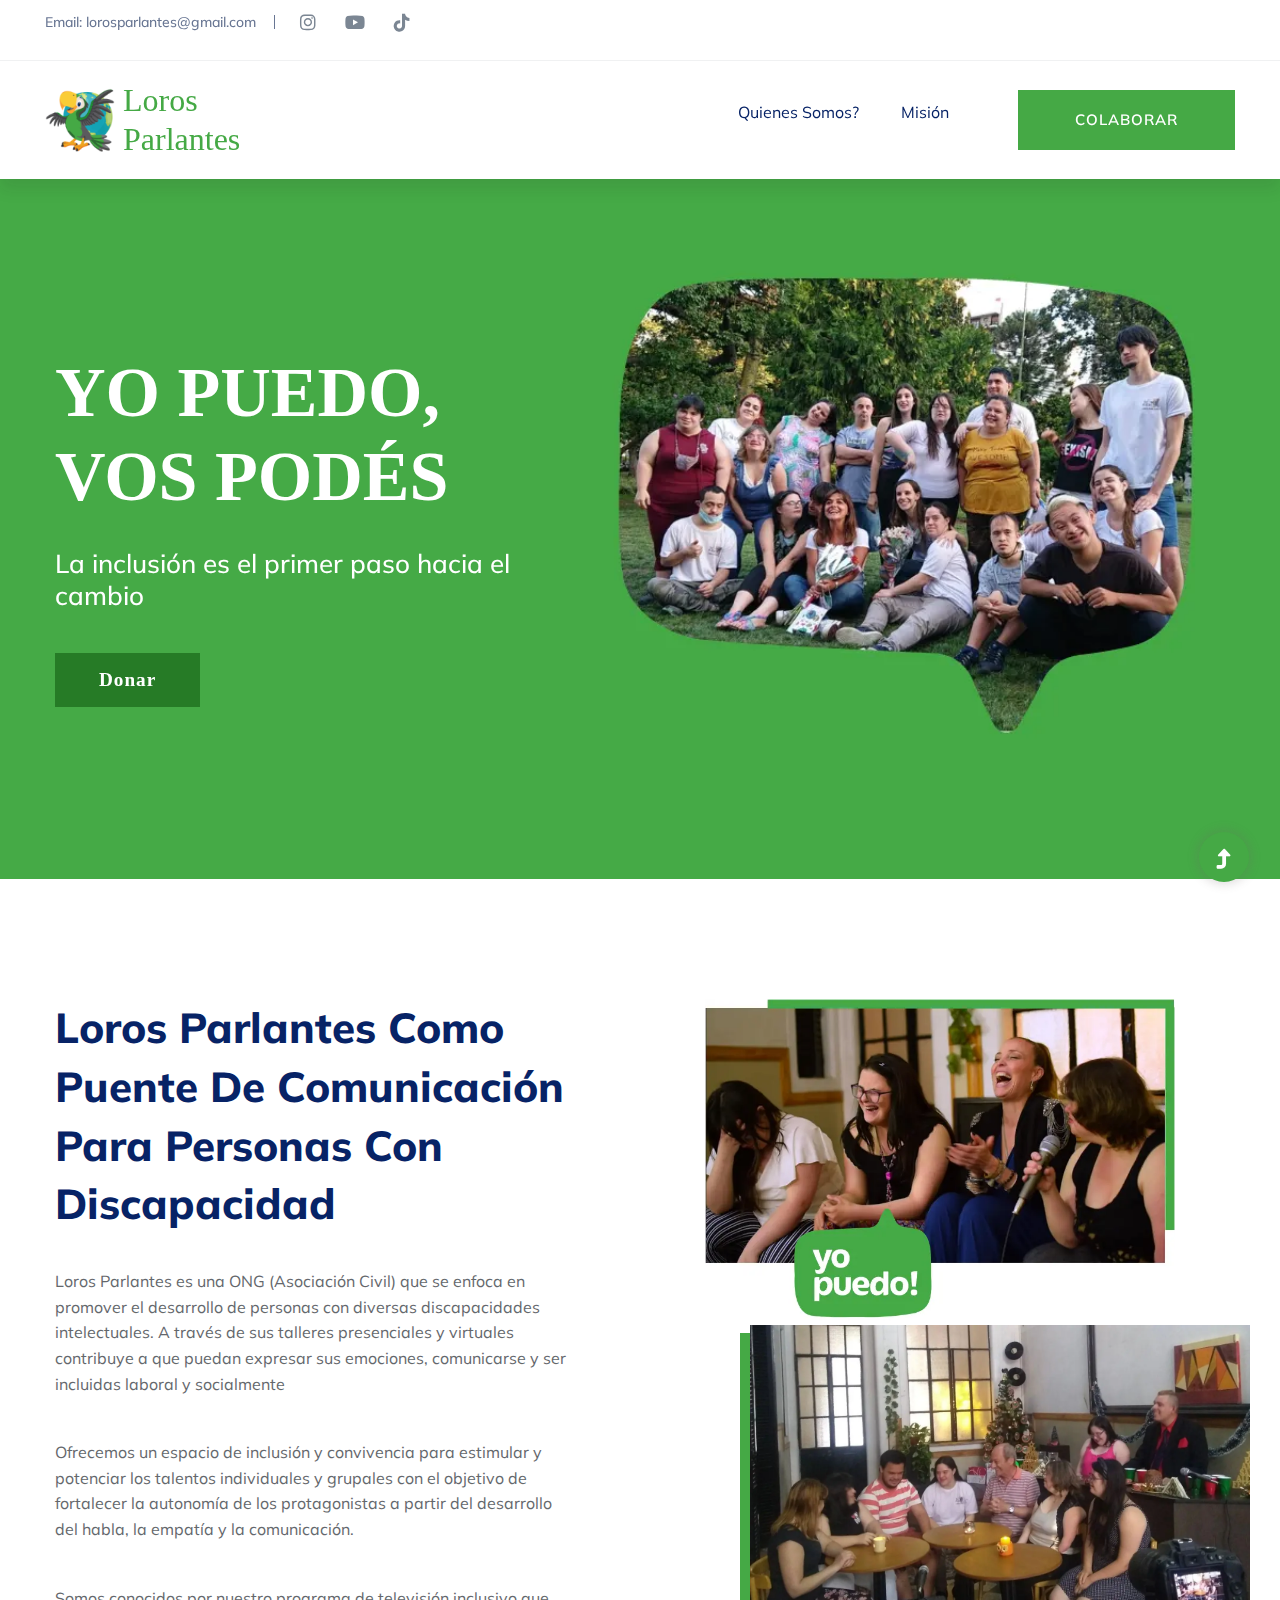
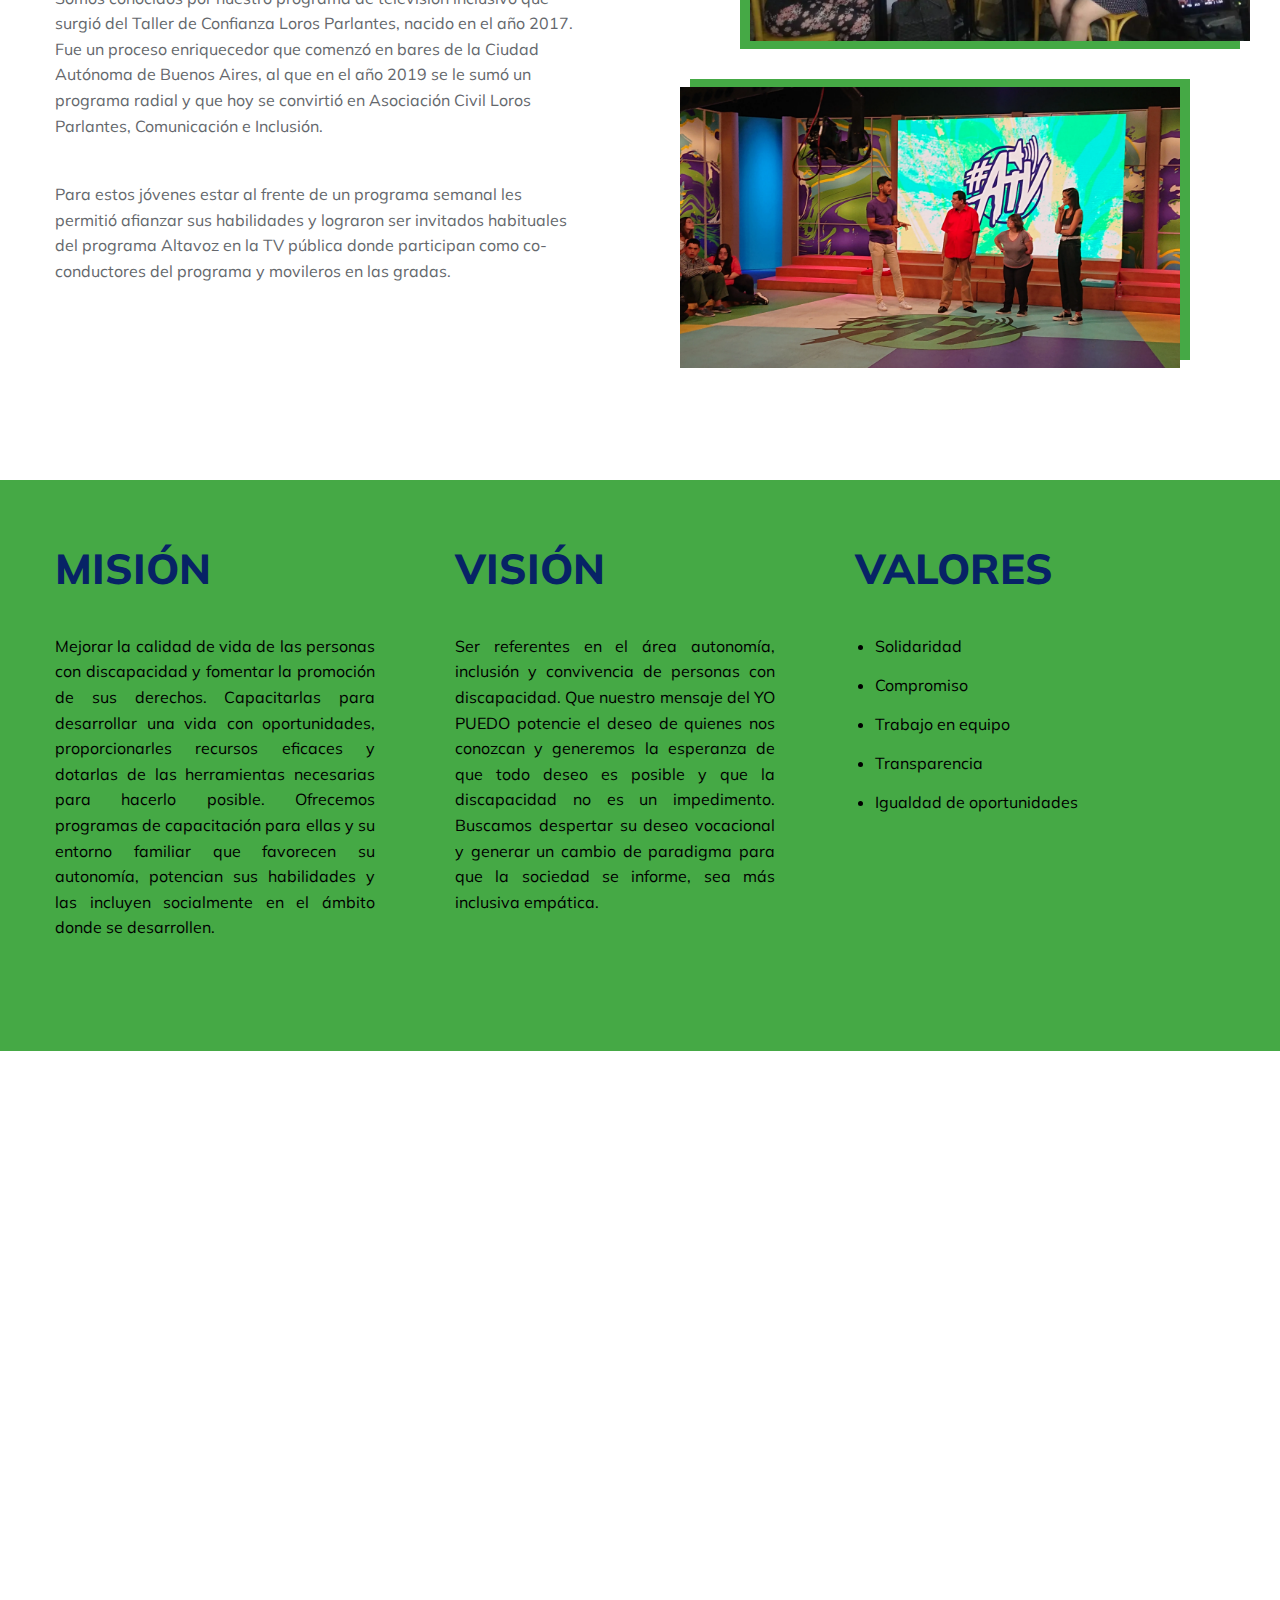
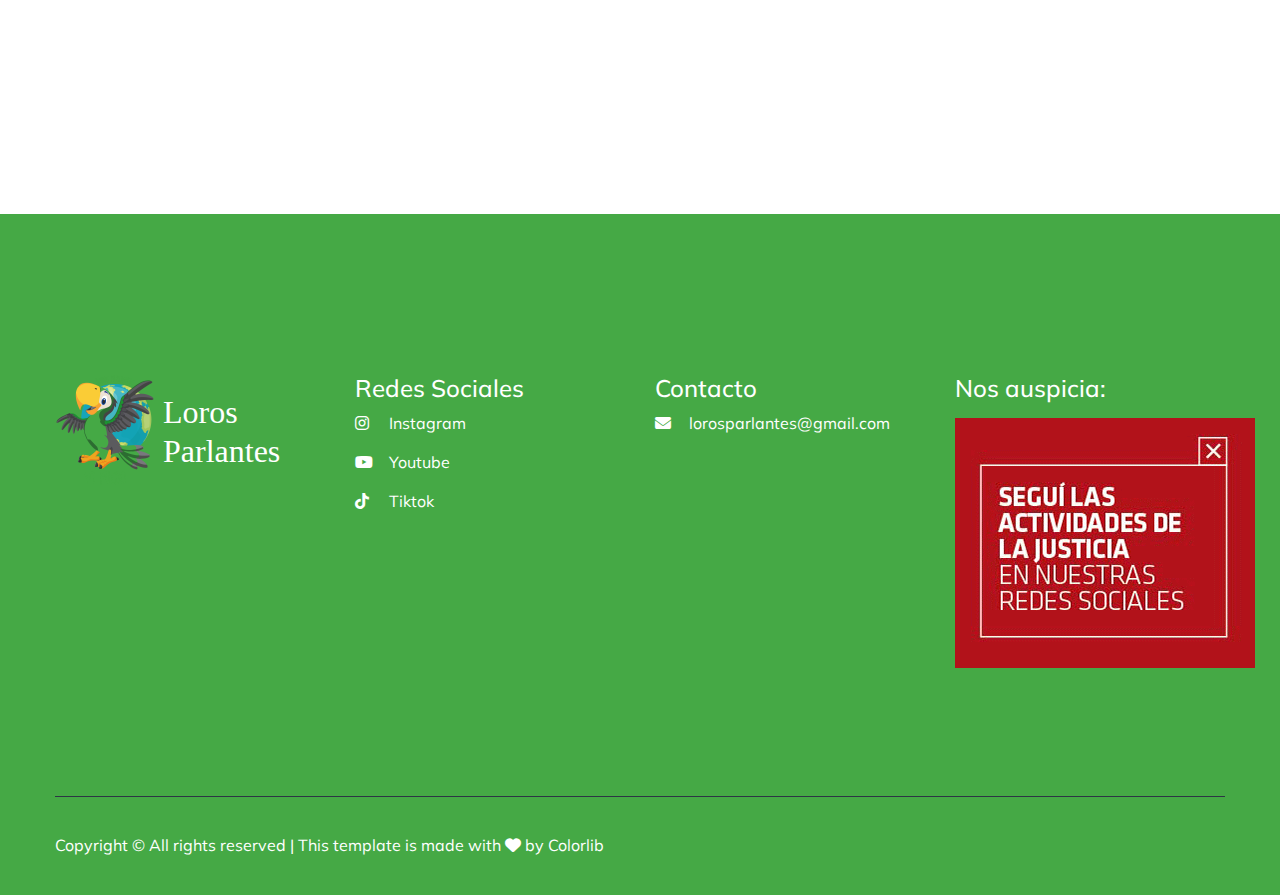
<file: index.html>
<!doctype html>
<html class="no-js" lang="zxx">

<head>
    <!-- Google Tag Manager -->
    <script>(function (w, d, s, l, i) {
            w[l] = w[l] || []; w[l].push({
                'gtm.start':
                    new Date().getTime(), event: 'gtm.js'
            }); var f = d.getElementsByTagName(s)[0],
                j = d.createElement(s), dl = l != 'dataLayer' ? '&l=' + l : ''; j.async = true; j.src =
                    'https://www.googletagmanager.com/gtm.js?id=' + i + dl; f.parentNode.insertBefore(j, f);
        })(window, document, 'script', 'dataLayer', 'GTM-MZNB4DF');</script>
    <!-- End Google Tag Manager -->
    <meta charset="utf-8">
    <meta http-equiv="x-ua-compatible" content="ie=edge">
    <title>Loros Parlantes</title>
    <meta name="description" content="">
    <meta name="viewport" content="width=device-width, initial-scale=1">
    <link rel="shortcut icon" type="image/x-icon" href="assets/img/logo/logo_loros.png">

    <!-- CSS here -->
    <link rel="stylesheet" href="assets/css/bootstrap.min.css">
    <link rel="stylesheet" href="assets/css/owl.carousel.min.css">
    <link rel="stylesheet" href="assets/css/slicknav.css">
    <link rel="stylesheet" href="assets/css/animate.min.css">
    <link rel="stylesheet" href="assets/css/hamburgers.min.css">
    <link rel="stylesheet" href="assets/css/magnific-popup.css">
    <link rel="stylesheet" href="assets/css/fontawesome.min.css">
    <link rel="stylesheet" href="assets/css/brands.min.css">
    <link rel="stylesheet" href="assets/css/solid.min.css">
    <link rel="stylesheet" href="assets/css/themify-icons.css">
    <link rel="stylesheet" href="assets/css/themify-icons.css">
    <link rel="stylesheet" href="assets/css/slick.css">
    <link rel="stylesheet" href="assets/css/nice-select.css">
    <link rel="stylesheet" href="assets/css/style.css">
</head>

<body>
    <!-- Google Tag Manager (noscript) -->
    <noscript><iframe src="https://www.googletagmanager.com/ns.html?id=GTM-MZNB4DF" height="0" width="0"
            style="display:none;visibility:hidden"></iframe></noscript>
    <!-- End Google Tag Manager (noscript) -->
    <!-- Preloader Start -->
    <script id="replace_with_navbar" src="nav.js"></script>
    <!-- header end -->
    <main>
        <!-- slider Area Start-->
        <div id="home" class="slider-area">
            <div class="slider-active">
                <!-- Single Slider -->
                <div class="single-slider slider-height d-flex align-items-center">
                    <div class="container">
                        <div class="row">
                            <div class="col-xl-6 col-lg-6 col-md-8 col-sm-10">
                                <div class="hero__caption">
                                    <h1 data-animation="fadeInUp" data-delay=".6s">YO PUEDO, <br> VOS PODÉS</h1>
                                    <h3 data-animation="fadeInUp" data-delay=".8s">La inclusión es el primer paso hacia
                                        el cambio</h3>
                                    <a href="colaborar.html" class="btn donate-home">Donar</a>
                                </div>
                            </div>
                        </div>
                    </div>
                </div>
            </div>
        </div>
        <!-- slider Area End-->
        <!--? About Law Start-->
        <section id="quienes-somos" class="about-low-area section-padding">
            <div class="container">
                <div class="row">
                    <div class="col-lg-6 col-md-10">
                        <div class="about-caption mb-50">
                            <!-- Section Tittle -->
                            <div class="section-tittle mb-35">
                                <h2>Loros Parlantes como puente de comunicación para personas con discapacidad</h2>
                            </div>
                            <p>Loros Parlantes es una ONG (Asociación Civil) que se enfoca en promover el desarrollo de
                                personas con diversas discapacidades intelectuales. A través de sus talleres
                                presenciales y virtuales contribuye a que puedan expresar sus emociones, comunicarse y
                                ser incluidas laboral y socialmente</p>
                            <p>Ofrecemos un espacio de inclusión y convivencia para estimular y potenciar los talentos
                                individuales y grupales con el objetivo de fortalecer la autonomía de los protagonistas
                                a partir del desarrollo del habla, la empatía y la comunicación.</p>
                            <p>Somos conocidos por nuestro programa de televisión inclusivo que surgió del Taller de
                                Confianza Loros Parlantes, nacido en el año 2017. Fue un proceso enriquecedor que
                                comenzó en bares de la Ciudad Autónoma de Buenos Aires, al que en el año 2019 se le sumó
                                un programa radial y que hoy se convirtió en Asociación Civil Loros Parlantes,
                                Comunicación e Inclusión.</p>
                            <p>Para estos jóvenes estar al frente de un programa semanal les permitió afianzar sus
                                habilidades y lograron ser invitados habituales del programa Altavoz en la TV pública
                                donde participan como co-conductores del programa y movileros en las gradas.</p>
                        </div>
                    </div>
                    <div class="col-lg-6 col-md-12">
                        <!-- about-img -->
                        <div class="about-img ">
                            <div class="row">
                                <div class="col-lg-10 offset-lg-1">
                                    <img src="assets/img/about/loros-1.webp" class="img-fluid" alt="Yo puedo">
                                </div>
                                <div class="col-lg-10 offset-lg-2"
                                    style="padding: 0px; background-color: #45A945; margin-bottom: 30px;">
                                    <img src="assets/img/about/carlos.webp" style="transform: translate(10px, -8px);"
                                        class="img-fluid" alt="Carlos y los loros">
                                </div>
                                <div class="col-lg-10 offset-lg-1" style="padding: 0px; background-color: #45A945;">
                                    <img src="assets/img/about/altavoz.webp" style="transform: translate(-10px, 8px);"
                                        class="img-fluid" alt="Los loros en altavoz">
                                </div>
                            </div>
                        </div>
                    </div>
                </div>
            </div>
        </section>
        <section id="mision" class="about-low-area ">
            <div class="container">
                <div class="row">
                    <div class="col-lg-4 col-md-10 ">
                        <div class="about-caption mb-50">
                            <!-- Section Tittle -->
                            <div class="section-tittle mb-35">
                                <h2>Misión</h2>
                            </div>
                            <p class="text-justify">Mejorar la calidad de vida de las personas con discapacidad y
                                fomentar la promoción de sus derechos. Capacitarlas para desarrollar una vida con
                                oportunidades, proporcionarles recursos eficaces y dotarlas de las herramientas
                                necesarias para hacerlo posible. Ofrecemos programas de capacitación para ellas y su
                                entorno familiar que favorecen su autonomía, potencian sus habilidades y las incluyen
                                socialmente en el ámbito donde se desarrollen. </p>
                        </div>
                    </div>
                    <div class="col-lg-4 col-md-10">
                        <div class="about-caption mb-50">
                            <!-- Section Tittle -->
                            <div class="section-tittle mb-35">
                                <h2>Visión</h2>
                            </div>
                            <p class="text-justify">Ser referentes en el área autonomía, inclusión y convivencia de
                                personas con discapacidad. Que nuestro mensaje del YO PUEDO potencie el deseo de quienes
                                nos conozcan y generemos la esperanza de que todo deseo es posible y que la discapacidad
                                no es un impedimento. Buscamos despertar su deseo vocacional y generar un cambio de
                                paradigma para que la sociedad se informe, sea más inclusiva empática. </p>
                        </div>
                    </div>
                    <div class="col-lg-4 col-md-10">
                        <div class="about-caption mb-50">
                            <!-- Section Tittle -->
                            <div class="section-tittle mb-35">
                                <h2>Valores</h2>
                            </div>
                            <ul class="custom-list">
                                <li>Solidaridad</li>
                                <li>Compromiso</li>
                                <li>Trabajo en equipo</li>
                                <li>Transparencia</li>
                                <li>Igualdad de oportunidades</li>
                            </ul>
                        </div>
                    </div>
                </div>
            </div>
        </section>
        <section id="videos">
            <div class="container">
                <div class="row mb-3">
                    <div class="col-lg-6 mb-3">
                        <div class="responsive-iframe">
                            <iframe src="https://www.youtube.com/embed/fGBAB6gtOhI" title="YouTube video player"
                                frameborder="0" referrerpolicy="no-referrer-when-downgrade"
                                allow="accelerometer; autoplay; clipboard-write; encrypted-media; gyroscope; picture-in-picture; web-share"
                                allowfullscreen></iframe>
                        </div>
                    </div>
                    <div class="col-lg-6">
                        <div class="responsive-iframe">
                            <iframe src="https://www.youtube.com/embed/EswAeVk8UG8" title="YouTube video player"
                                frameborder="0" referrerpolicy="no-referrer-when-downgrade"
                                allow="accelerometer; autoplay; clipboard-write; encrypted-media; gyroscope; picture-in-picture; web-share"
                                allowfullscreen></iframe>
                        </div>
                    </div>
                </div>
                <div class="row mb-4">
                    <div class="col-lg-6 mb-3">
                        <div class="responsive-iframe">
                            <iframe src="https://www.youtube.com/embed/yevJQruJFkU" title="YouTube video player"
                                frameborder="0" referrerpolicy="no-referrer-when-downgrade"
                                allow="accelerometer; autoplay; clipboard-write; encrypted-media; gyroscope; picture-in-picture; web-share"
                                allowfullscreen></iframe>
                        </div>
                    </div>
                    <div class="col-lg-6">
                        <div class="responsive-iframe">
                            <iframe src="https://www.youtube.com/embed/6m6bnrQpiwE" title="YouTube video player"
                                frameborder="0" referrerpolicy="no-referrer-when-downgrade"
                                allow="accelerometer; autoplay; clipboard-write; encrypted-media; gyroscope; picture-in-picture; web-share"
                                allowfullscreen></iframe>
                        </div>
                    </div>
                </div>


            </div>
        </section>
    </main>
    <footer id="footer">

    </footer>
    <script src="footer.js"></script>
    <!-- Scroll Up -->
    <div id="back-top">
        <a title="Go to Top" href="#"> <i class="fa fa-level-up-alt"></i></a>
    </div>

    <!-- JS here -->

    <script src="./assets/js/vendor/modernizr-3.5.0.min.js"></script>
    <!-- Jquery, Popper, Bootstrap -->
    <script src="./assets/js/vendor/jquery-1.12.4.min.js"></script>
    <script src="./assets/js/popper.min.js"></script>
    <script src="./assets/js/bootstrap.min.js"></script>
    <!-- Jquery Mobile Menu -->
    <script src="./assets/js/jquery.slicknav.min.js"></script>

    <!-- Jquery Slick , Owl-Carousel Plugins -->
    <script src="./assets/js/owl.carousel.min.js"></script>
    <script src="./assets/js/slick.min.js"></script>
    <!-- One Page, Animated-HeadLin -->
    <script src="./assets/js/wow.min.js"></script>
    <script src="./assets/js/animated.headline.js"></script>
    <script src="./assets/js/jquery.magnific-popup.js"></script>

    <!-- Date Picker -->
    <script src="./assets/js/gijgo.min.js"></script>
    <!-- Nice-select, sticky -->
    <script src="./assets/js/jquery.nice-select.min.js"></script>
    <script src="./assets/js/jquery.sticky.js"></script>
    <!-- Progress -->
    <script src="./assets/js/jquery.barfiller.js"></script>

    <!-- counter , waypoint,Hover Direction -->
    <script src="./assets/js/jquery.counterup.min.js"></script>
    <script src="./assets/js/waypoints.min.js"></script>
    <script src="./assets/js/jquery.countdown.min.js"></script>
    <script src="./assets/js/hover-direction-snake.min.js"></script>

    <!-- Jquery Plugins, main Jquery -->
    <script src="./assets/js/plugins.js"></script>
    <script src="./assets/js/main.js"></script>

    <script>
        $(document).ready(function () {
            $('a').on('click', function (event) {
                if (this.hash !== "") {
                    event.preventDefault();

                    var hash = this.hash;

                    $('html, body').animate({
                        scrollTop: $(hash).offset().top
                    }, 800, function () {

                        window.location.hash = hash;
                    });
                }
            });
        });
    </script>
</body>

</html>
</file>
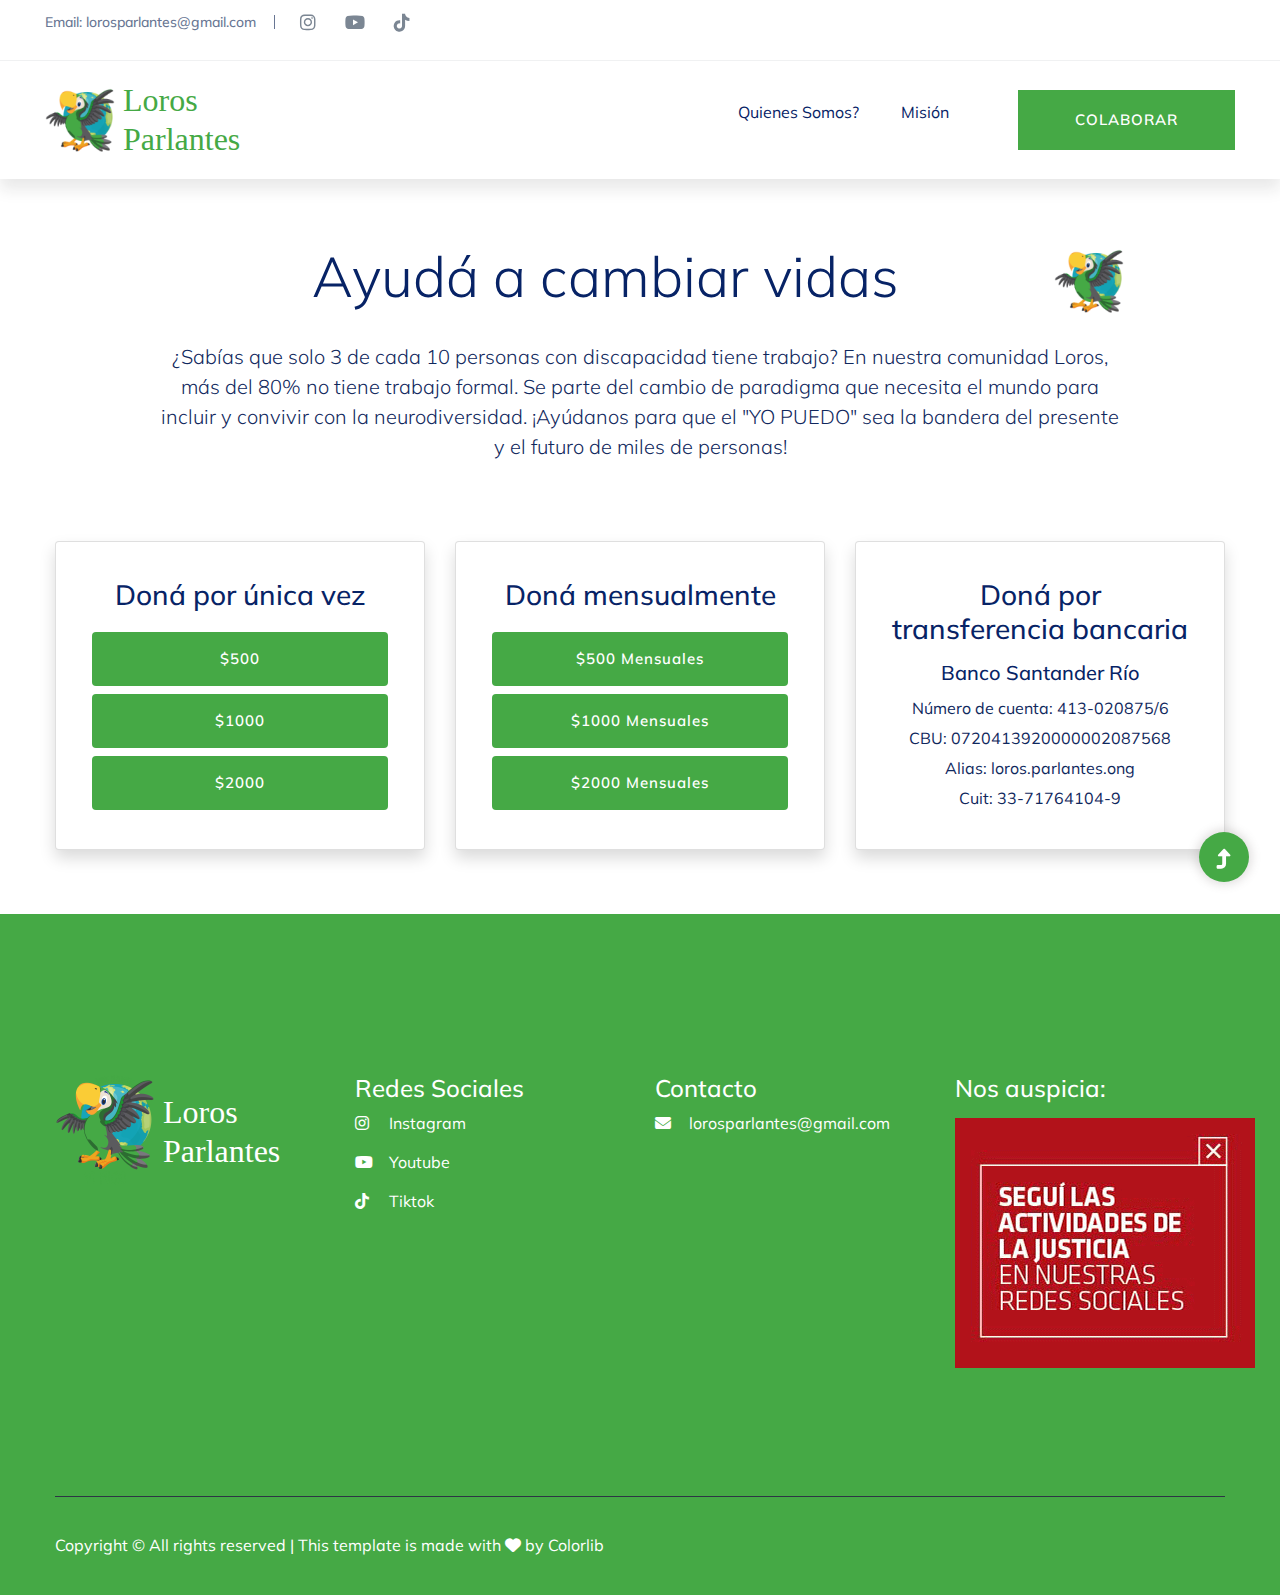
<file: colaborar.html>
<!doctype html>
<html class="no-js" lang="zxx">

<head>
    <!-- Google Tag Manager -->
    <script>(function (w, d, s, l, i) {
            w[l] = w[l] || []; w[l].push({
                'gtm.start':
                    new Date().getTime(), event: 'gtm.js'
            }); var f = d.getElementsByTagName(s)[0],
                j = d.createElement(s), dl = l != 'dataLayer' ? '&l=' + l : ''; j.async = true; j.src =
                    'https://www.googletagmanager.com/gtm.js?id=' + i + dl; f.parentNode.insertBefore(j, f);
        })(window, document, 'script', 'dataLayer', 'GTM-MZNB4DF');</script>
    <!-- End Google Tag Manager -->
    <meta charset="utf-8">
    <meta http-equiv="x-ua-compatible" content="ie=edge">
    <title>Loros Parlantes | Colaborar</title>
    <meta name="description" content="">
    <meta name="viewport" content="width=device-width, initial-scale=1">
    <link rel="shortcut icon" type="image/x-icon" href="assets/img/logo/logo_loros.png">

    <!-- CSS here -->
    <link rel="stylesheet" href="assets/css/bootstrap.min.css">
    <link rel="stylesheet" href="assets/css/owl.carousel.min.css">
    <link rel="stylesheet" href="assets/css/slicknav.css">
    <link rel="stylesheet" href="assets/css/animate.min.css">
    <link rel="stylesheet" href="assets/css/hamburgers.min.css">
    <link rel="stylesheet" href="assets/css/magnific-popup.css">
    <link rel="stylesheet" href="assets/css/fontawesome.min.css">
    <link rel="stylesheet" href="assets/css/brands.min.css">
    <link rel="stylesheet" href="assets/css/solid.min.css">
    <link rel="stylesheet" href="assets/css/themify-icons.css">
    <link rel="stylesheet" href="assets/css/themify-icons.css">
    <link rel="stylesheet" href="assets/css/slick.css">
    <link rel="stylesheet" href="assets/css/nice-select.css">
    <link rel="stylesheet" href="assets/css/style.css">
</head>

<body>
    <!-- Google Tag Manager (noscript) -->
    <noscript><iframe src="https://www.googletagmanager.com/ns.html?id=GTM-MZNB4DF" height="0" width="0"
            style="display:none;visibility:hidden"></iframe></noscript>
    <!-- End Google Tag Manager (noscript) -->
    <!--? Preloader Start -->
    <!-- Preloader Start -->
    <script id="replace_with_navbar" src="nav.js"></script>
    <main>
        <section class="py-5">
            <div class="container">
                <div class="row justify-content-center text-center">
                    <div class="col-xl-10 align-self-center p-3">
                        <div class="logo-title-container mb-4">
                            <h2 class="display-4">Ayudá a cambiar vidas</h2>
                            <div class="logo">
                                <img src="assets/img/logo/logo.png" width="70px" alt="">
                            </div>
                        </div>
                        <p class="lead">
                            ¿Sabías que solo 3 de cada 10 personas con discapacidad tiene trabajo? En nuestra comunidad
                            Loros, más del 80% no tiene trabajo formal.
                            Se parte del cambio de paradigma que necesita el mundo para incluir y convivir con la
                            neurodiversidad.
                            ¡Ayúdanos para que el "YO PUEDO" sea la bandera del presente y el futuro de miles de
                            personas!
                        </p>
                    </div>
                </div>

                <div class="row justify-content-center mt-5">
                    <div class="col-md-4 mb-3">
                        <div class="card h-100 text-center p-3 shadow">
                            <div class="card-body">
                                <h3 class="card-title">Doná por única vez</h3>
                                <div class="d-flex flex-column">
                                    <a class="btn btn-outline-success rounded mt-2"
                                        href="https://mpago.la/2WshU2A">$500</a>
                                    <a class="btn btn-outline-success rounded mt-2"
                                        href="https://mpago.la/1w9qv5m">$1000</a>
                                    <a class="btn btn-outline-success rounded mt-2"
                                        href="https://mpago.la/2cgfhBP">$2000</a>
                                </div>
                            </div>
                        </div>
                    </div>

                    <div class="col-md-4 mb-3">
                        <div class="card h-100 text-center p-3 shadow">
                            <div class="card-body">
                                <h3 class="card-title">Doná mensualmente</h3>
                                <div class="d-flex flex-column">
                                    <a class="btn btn-outline-success rounded mt-2"
                                        href="https://www.mercadopago.com.ar/subscriptions/checkout?preapproval_plan_id=2c93808483c4e5320183c8eec434020f">$500
                                        mensuales</a>
                                    <a class="btn btn-outline-success rounded mt-2"
                                        href="https://www.mercadopago.com.ar/subscriptions/checkout?preapproval_plan_id=2c93808483c4e5320183c8effb810211">$1000
                                        mensuales</a>
                                    <a class="btn btn-outline-success rounded mt-2"
                                        href="https://www.mercadopago.com.ar/subscriptions/checkout?preapproval_plan_id=2c93808483c69de90183c8f09c4e01ee">$2000
                                        mensuales</a>
                                </div>
                            </div>
                        </div>
                    </div>

                    <div class="col-md-4 mb-3">
                        <div class="card h-100 text-center p-3 shadow">
                            <div class="card-body">
                                <h3 class="card-title">Doná por transferencia bancaria</h3>
                                <h5 class="mt-3">Banco Santander Río</h5>
                                <p class="mb-0">Número de cuenta: 413-020875/6</p>
                                <p class="mb-0">CBU: 0720413920000002087568</p>
                                <p class="mb-0">Alias: loros.parlantes.ong</p>
                                <p class="mb-0">Cuit: 33-71764104-9</p>
                            </div>
                        </div>
                    </div>
                </div>
            </div>
        </section>
    </main>
</body>
<footer id="footer">

</footer>
<script src="footer.js"></script>
<!-- Scroll Up -->
<div id="back-top">
    <a title="Go to Top" href="#"> <i class="fas fa-level-up-alt"></i></a>
</div>
<!-- JS here -->

<script src="./assets/js/vendor/modernizr-3.5.0.min.js"></script>
<!-- Jquery, Popper, Bootstrap -->
<script src="./assets/js/vendor/jquery-1.12.4.min.js"></script>
<script src="./assets/js/popper.min.js"></script>
<script src="./assets/js/bootstrap.min.js"></script>
<!-- Jquery Mobile Menu -->
<script src="./assets/js/jquery.slicknav.min.js"></script>

<!-- Jquery Slick , Owl-Carousel Plugins -->
<script src="./assets/js/owl.carousel.min.js"></script>
<script src="./assets/js/slick.min.js"></script>
<!-- One Page, Animated-HeadLin -->
<script src="./assets/js/wow.min.js"></script>
<script src="./assets/js/animated.headline.js"></script>
<script src="./assets/js/jquery.magnific-popup.js"></script>

<!-- Date Picker -->
<script src="./assets/js/gijgo.min.js"></script>
<!-- Nice-select, sticky -->
<script src="./assets/js/jquery.nice-select.min.js"></script>
<script src="./assets/js/jquery.sticky.js"></script>

<!-- counter , waypoint,Hover Direction -->
<script src="./assets/js/jquery.counterup.min.js"></script>
<script src="./assets/js/waypoints.min.js"></script>
<script src="./assets/js/jquery.countdown.min.js"></script>
<script src="./assets/js/hover-direction-snake.min.js"></script>

<!-- contact js -->
<script src="./assets/js/contact.js"></script>
<script src="./assets/js/jquery.form.js"></script>
<script src="./assets/js/jquery.validate.min.js"></script>
<script src="./assets/js/mail-script.js"></script>
<script src="./assets/js/jquery.ajaxchimp.min.js"></script>

<!-- Jquery Plugins, main Jquery -->
<script src="./assets/js/plugins.js"></script>
<script src="./assets/js/main.js"></script>

</body>

</html>
</file>
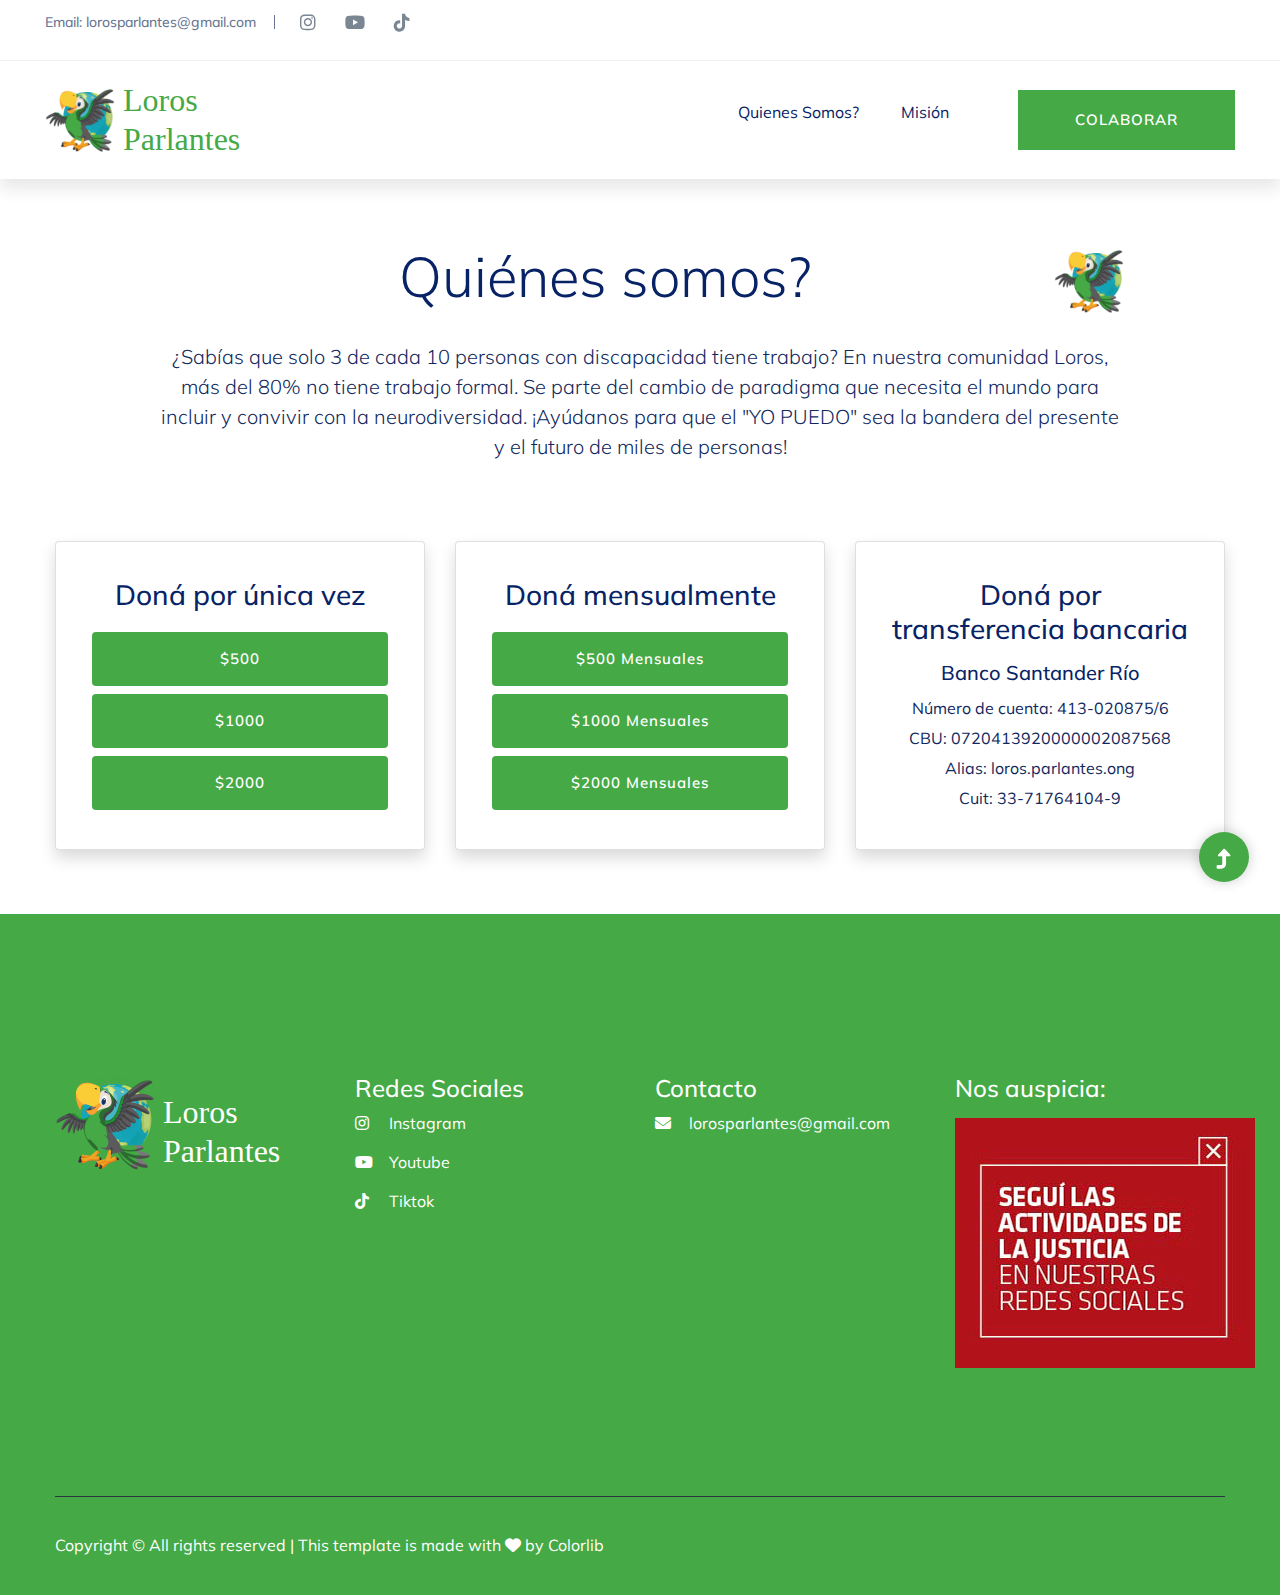
<file: quienes-somos.html>
<!doctype html>
<html class="no-js" lang="zxx">
<head>
        <!-- Google Tag Manager -->
        <script>(function(w,d,s,l,i){w[l]=w[l]||[];w[l].push({'gtm.start':
        new Date().getTime(),event:'gtm.js'});var f=d.getElementsByTagName(s)[0],
        j=d.createElement(s),dl=l!='dataLayer'?'&l='+l:'';j.async=true;j.src=
        'https://www.googletagmanager.com/gtm.js?id='+i+dl;f.parentNode.insertBefore(j,f);
        })(window,document,'script','dataLayer','GTM-MZNB4DF');</script>
        <!-- End Google Tag Manager -->
        <meta charset="utf-8">
        <meta http-equiv="x-ua-compatible" content="ie=edge">
        <title>Loros Parlantes | Colaborar</title>
        <meta name="description" content="">
        <meta name="viewport" content="width=device-width, initial-scale=1">
        <link rel="shortcut icon" type="image/x-icon" href="assets/img/logo/logo_loros.png">
    
       <!-- CSS here -->
        <link rel="stylesheet" href="assets/css/bootstrap.min.css">
        <link rel="stylesheet" href="assets/css/owl.carousel.min.css">
        <link rel="stylesheet" href="assets/css/slicknav.css">
        <link rel="stylesheet" href="assets/css/animate.min.css">
        <link rel="stylesheet" href="assets/css/hamburgers.min.css">
        <link rel="stylesheet" href="assets/css/magnific-popup.css">
        <link rel="stylesheet" href="assets/css/fontawesome.min.css">
        <link rel="stylesheet" href="assets/css/brands.min.css">
        <link rel="stylesheet" href="assets/css/solid.min.css">
        <link rel="stylesheet" href="assets/css/themify-icons.css">
        <link rel="stylesheet" href="assets/css/themify-icons.css">
        <link rel="stylesheet" href="assets/css/slick.css">
        <link rel="stylesheet" href="assets/css/nice-select.css">
        <link rel="stylesheet" href="assets/css/style.css">
</head>
<body>
    <!-- Google Tag Manager (noscript) -->
    <noscript><iframe src="https://www.googletagmanager.com/ns.html?id=GTM-MZNB4DF"
    height="0" width="0" style="display:none;visibility:hidden"></iframe></noscript>
    <!-- End Google Tag Manager (noscript) -->
    <!--? Preloader Start -->
    <!-- Preloader Start -->
    <script id="replace_with_navbar" src="nav.js"></script>
    <main>
        <section class="py-5">
            <div class="container">
                <div class="row justify-content-center text-center">
                    <div class="col-xl-10 align-self-center p-3">
                        <div class="logo-title-container mb-4">
                            <h2 class="display-4">Quiénes somos?</h2>
                            <div class="logo"> 
                                <img src="assets/img/logo/logo.png" width="70px" alt="">
                            </div>
                        </div>
                        <p class="lead">
                            ¿Sabías que solo 3 de cada 10 personas con discapacidad tiene trabajo? En nuestra comunidad Loros, más del 80% no tiene trabajo formal. 
                            Se parte del cambio de paradigma que necesita el mundo para incluir y convivir con la neurodiversidad. 
                            ¡Ayúdanos para que el "YO PUEDO" sea la bandera del presente y el futuro de miles de personas!
                        </p>
                    </div>
                </div>
        
                <div class="row justify-content-center mt-5">
                    <div class="col-md-4 mb-3">
                        <div class="card h-100 text-center p-3 shadow">
                            <div class="card-body">
                                <h3 class="card-title">Doná por única vez</h3>
                                <div class="d-flex flex-column">
                                    <a class="btn btn-outline-success rounded mt-2" href="https://mpago.la/2WshU2A">$500</a>
                                    <a class="btn btn-outline-success rounded mt-2" href="https://mpago.la/1w9qv5m">$1000</a>
                                    <a class="btn btn-outline-success rounded mt-2" href="https://mpago.la/2cgfhBP">$2000</a>
                                </div>
                            </div>
                        </div>
                    </div>
        
                    <div class="col-md-4 mb-3">
                        <div class="card h-100 text-center p-3 shadow">
                            <div class="card-body">
                                <h3 class="card-title">Doná mensualmente</h3>
                                <div class="d-flex flex-column">
                                    <a class="btn btn-outline-success rounded mt-2" href="https://www.mercadopago.com.ar/subscriptions/checkout?preapproval_plan_id=2c93808483c4e5320183c8eec434020f">$500 mensuales</a>
                                    <a class="btn btn-outline-success rounded mt-2" href="https://www.mercadopago.com.ar/subscriptions/checkout?preapproval_plan_id=2c93808483c4e5320183c8effb810211">$1000 mensuales</a>
                                    <a class="btn btn-outline-success rounded mt-2" href="https://www.mercadopago.com.ar/subscriptions/checkout?preapproval_plan_id=2c93808483c69de90183c8f09c4e01ee">$2000 mensuales</a>
                                </div>
                            </div>
                        </div>
                    </div>
        
                    <div class="col-md-4 mb-3">
                        <div class="card h-100 text-center p-3 shadow">
                            <div class="card-body">
                                <h3 class="card-title">Doná por transferencia bancaria</h3>
                                <h5 class="mt-3">Banco Santander Río</h5>
                                <p class="mb-0">Número de cuenta: 413-020875/6</p>
                                <p class="mb-0">CBU: 0720413920000002087568</p>
                                <p class="mb-0">Alias: loros.parlantes.ong</p>
                                <p class="mb-0">Cuit: 33-71764104-9</p>
                            </div>
                        </div>
                    </div>
                </div>
            </div>
        </section>
    </main>
</body>
    <footer id="footer">
        
    </footer>
    <script src="footer.js"></script>
    <!-- Scroll Up -->
    <div id="back-top" >
        <a title="Go to Top" href="#"> <i class="fas fa-level-up-alt"></i></a>
    </div>
      <!-- JS here -->

      <script src="./assets/js/vendor/modernizr-3.5.0.min.js"></script>
      <!-- Jquery, Popper, Bootstrap -->
      <script src="./assets/js/vendor/jquery-1.12.4.min.js"></script>
      <script src="./assets/js/popper.min.js"></script>
      <script src="./assets/js/bootstrap.min.js"></script>
      <!-- Jquery Mobile Menu -->
      <script src="./assets/js/jquery.slicknav.min.js"></script>

      <!-- Jquery Slick , Owl-Carousel Plugins -->
      <script src="./assets/js/owl.carousel.min.js"></script>
      <script src="./assets/js/slick.min.js"></script>
      <!-- One Page, Animated-HeadLin -->
      <script src="./assets/js/wow.min.js"></script>
      <script src="./assets/js/animated.headline.js"></script>
      <script src="./assets/js/jquery.magnific-popup.js"></script>

      <!-- Date Picker -->
      <script src="./assets/js/gijgo.min.js"></script>
      <!-- Nice-select, sticky -->
      <script src="./assets/js/jquery.nice-select.min.js"></script>
      <script src="./assets/js/jquery.sticky.js"></script>
      
      <!-- counter , waypoint,Hover Direction -->
      <script src="./assets/js/jquery.counterup.min.js"></script>
      <script src="./assets/js/waypoints.min.js"></script>
      <script src="./assets/js/jquery.countdown.min.js"></script>
      <script src="./assets/js/hover-direction-snake.min.js"></script>

      <!-- contact js -->
      <script src="./assets/js/contact.js"></script>
      <script src="./assets/js/jquery.form.js"></script>
      <script src="./assets/js/jquery.validate.min.js"></script>
      <script src="./assets/js/mail-script.js"></script>
      <script src="./assets/js/jquery.ajaxchimp.min.js"></script>
      
      <!-- Jquery Plugins, main Jquery -->	
      <script src="./assets/js/plugins.js"></script>
      <script src="./assets/js/main.js"></script>
     
    </body>
</html>
</file>
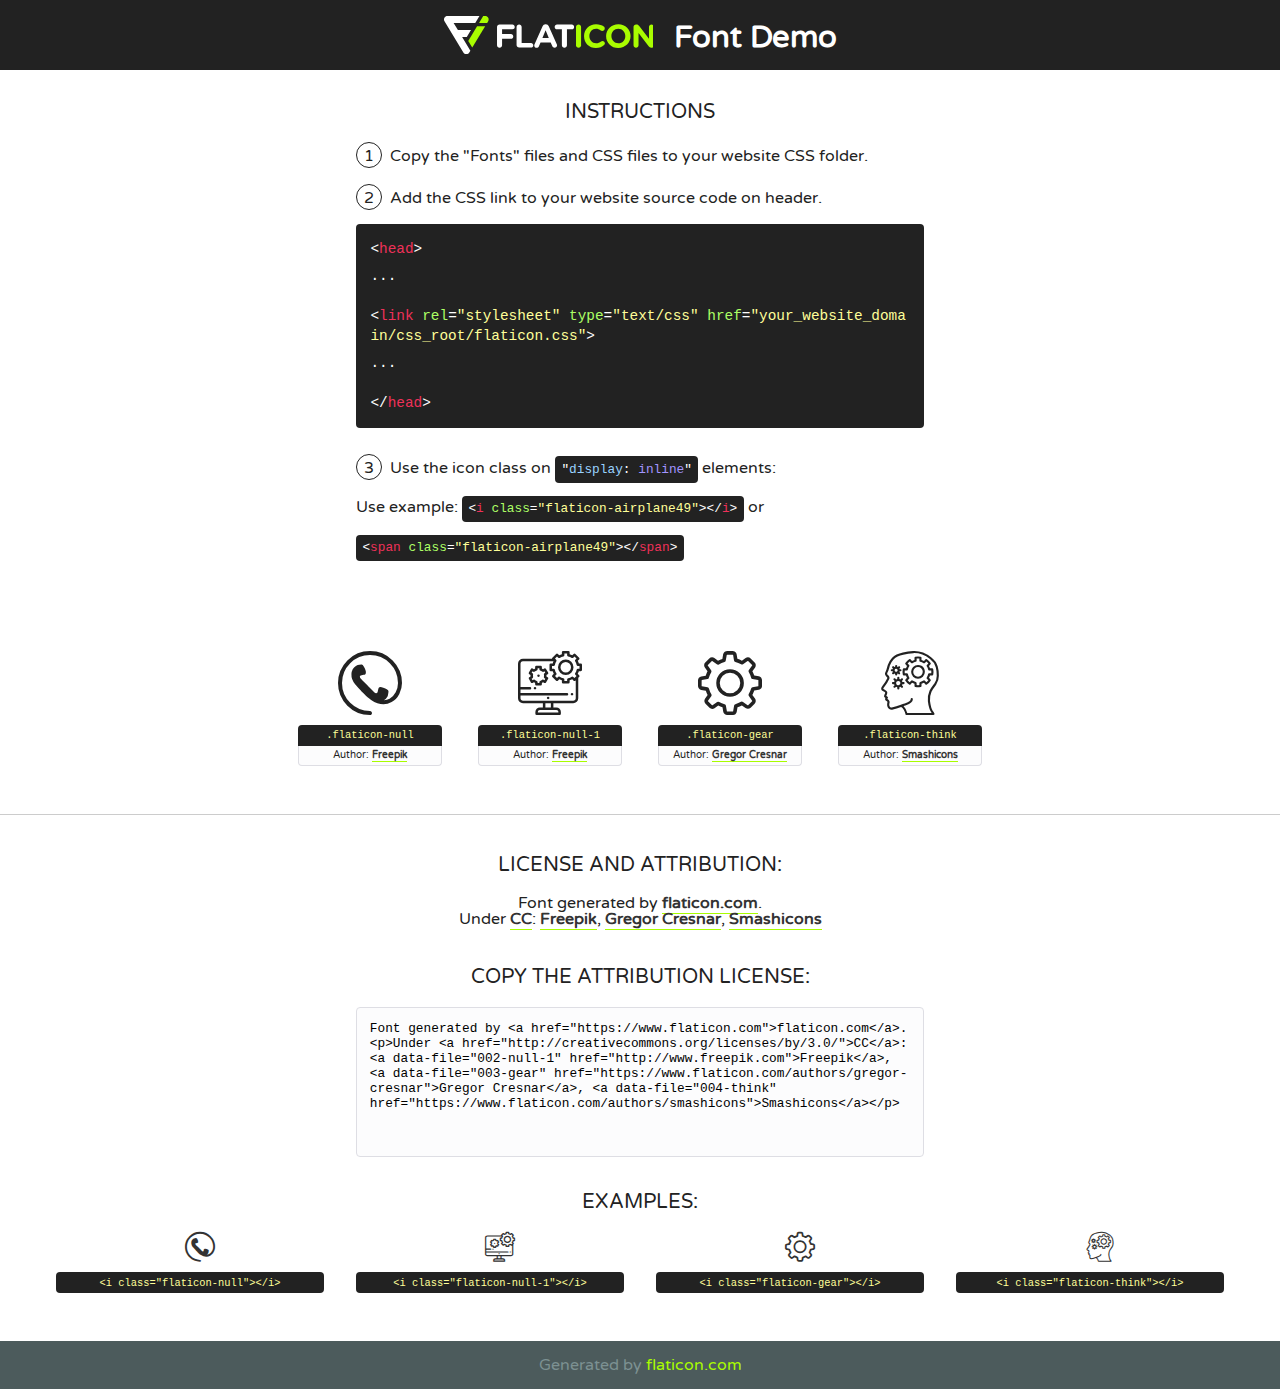
<file: assets/webfonts/flaticon.html>
<!DOCTYPE html>
<!--
  Flaticon icon font: Flaticon
  Creation date: 02/06/2020 05:24
-->
<html>
<!DOCTYPE html>
<html>

<head>
    <title>Flaticon WebFont</title>
    <link href="http://fonts.googleapis.com/css?family=Varela+Round" rel="stylesheet" type="text/css" />
    <link rel="stylesheet" type="text/css" href="flaticon.css">
    <meta charset="UTF-8">
    <style>
    html, body, div, span, applet, object, iframe,
    h1, h2, h3, h4, h5, h6, p, blockquote, pre,
    a, abbr, acronym, address, big, cite, code,
    del, dfn, em, img, ins, kbd, q, s, samp,
    small, strike, strong, sub, sup, tt, var,
    b, u, i, center,
    dl, dt, dd, ol, ul, li,
    fieldset, form, label, legend,
    table, caption, tbody, tfoot, thead, tr, th, td,
    article, aside, canvas, details, embed, 
    figure, figcaption, footer, header, hgroup, 
    menu, nav, output, ruby, section, summary,
    time, mark, audio, video {
        margin: 0;
        padding: 0;
        border: 0;
        font-size: 100%;
        font: inherit;
        vertical-align: baseline;
    }
    /* HTML5 display-role reset for older browsers */
    article, aside, details, figcaption, figure, 
    footer, header, hgroup, menu, nav, section {
        display: block;
    }
    body {
        line-height: 1;
    }
    ol, ul {
        list-style: none;
    }
    blockquote, q {
        quotes: none;
    }
    blockquote:before, blockquote:after,
    q:before, q:after {
        content: '';
        content: none;
    }
    table {
        border-collapse: collapse;
        border-spacing: 0;
    }
    body {
        font-family: 'Varela Round', Helvetica, Arial, sans-serif;
        font-size: 16px;
        color: #222;
    }
    a {
        color: #333;
        border-bottom: 1px solid #a9fd00;
        font-weight: bold;
        text-decoration: none;
    }
    * {
        -moz-box-sizing: border-box;
        -webkit-box-sizing: border-box;
        box-sizing: border-box;
        margin: 0;
        padding: 0;
    }
    [class^="flaticon-"]:before, [class*=" flaticon-"]:before, [class^="flaticon-"]:after, [class*=" flaticon-"]:after {
        font-family: Flaticon;
        font-size: 30px;
        font-style: normal;
        margin-left: 20px;
        color: #333;
    }
    .wrapper {
        max-width: 600px;
        margin: auto;
        padding: 0 1em;
    }
    .title {
        font-size: 1.25em;
        text-align: center;
        margin-bottom: 1em;
        text-transform: uppercase;
    }
    header {
        text-align: center;
        background-color: #222;
        color: #fff;
        padding: 1em;
    }
    header .logo {
        width: 210px;
        height: 38px;
        display: inline-block;
        vertical-align: middle;
        margin-right: 1em;
        border: none;
    }
    header strong {
        font-size: 1.95em;
        font-weight: bold;
        vertical-align: middle;
        margin-top: 5px;
        display: inline-block;
    }
    .demo {
        margin: 2em auto;
        line-height: 1.25em;
    }
    .demo ul li {
        margin-bottom: 1em;
    }
    .demo ul li .num {
        color: #222;
        border-radius: 20px;
        display: inline-block;
        width: 26px;
        padding: 3px;
        height: 26px;
        text-align: center;
        margin-right: 0.5em;
        border: 1px solid #222;
    }
    .demo ul li code {
        background-color: #222;
        border-radius: 4px;
        padding: 0.25em 0.5em;
        display: inline-block;
        color: #fff;
        font-family: Consolas,Monaco,Lucida Console,Liberation Mono,DejaVu Sans Mono,Bitstream Vera Sans Mono,Courier New, monospace;
        font-weight: lighter;
        margin-top: 1em;
        font-size: 0.8em;
        word-break: break-all;
    }
    .demo ul li code.big {
        padding: 1em;
        font-size: 0.9em;
    }
    .demo ul li code .red {
        color: #EF3159;
    }
    .demo ul li code .green {
        color: #ACFF65;
    }
    .demo ul li code .yellow {
        color: #FFFF99;
    }
    .demo ul li code .blue {
        color: #99D3FF;
    }
    .demo ul li code .purple {
        color: #A295FF;
    }
    .demo ul li code .dots {
        margin-top: 0.5em;
        display: block;
    }
    #glyphs {
        border-bottom: 1px solid #ccc;
        padding: 2em 0;
        text-align: center;
    }
    .glyph {
        display: inline-block;
        width: 9em;
        margin: 1em;
        text-align: center;
        vertical-align: top;
        background: #FFF;
    }
    .glyph .glyph-icon {
        padding: 10px;
        display: block;
        font-family:"Flaticon";
        font-size: 64px;
        line-height: 1;
    }
    .glyph .glyph-icon:before {
        font-size: 64px;
        color: #222;
        margin-left: 0;
    }
    .class-name {
        font-size: 0.65em;
        background-color: #222;
        color: #fff;
        border-radius: 4px 4px 0 0;
        padding: 0.5em;
        color: #FFFF99;
        font-family: Consolas,Monaco,Lucida Console,Liberation Mono,DejaVu Sans Mono,Bitstream Vera Sans Mono,Courier New, monospace;
    }
    .author-name {
        font-size: 0.6em;
        background-color: #fcfcfd;
        border: 1px solid #DEDEE4;
        border-top: 0;
        border-radius: 0 0 4px 4px;
        padding: 0.5em;
    }
    .class-name:last-child {
        font-size: 10px;
        color:#888;
    }
    .class-name:last-child a {
        font-size: 10px;
        color:#555;
    }
    .class-name:last-child a:hover {
        color:#a9fd00;
    }
    .glyph > input {
        display: block;
        width: 100px;
        margin: 5px auto;
        text-align: center;
        font-size: 12px;
        cursor: text;
    }
    .glyph > input.icon-input {
        font-family:"Flaticon";
        font-size: 16px;
        margin-bottom: 10px;
    }
    .attribution .title {
        margin-top: 2em;
    }
    .attribution textarea {
        background-color: #fcfcfd;
        padding: 1em;
        border: none;
        box-shadow: none;
        border: 1px solid #DEDEE4;
        border-radius: 4px;
        resize: none;
        width: 100%;
        height: 150px;
        font-size: 0.8em;
        font-family: Consolas,Monaco,Lucida Console,Liberation Mono,DejaVu Sans Mono,Bitstream Vera Sans Mono,Courier New, monospace;
        -webkit-appearance: none;
    }
    .iconsuse {
        margin: 2em auto;
        text-align: center;
        max-width: 1200px;
    }
    .iconsuse:after {
        content: '';
        display: table;
        clear: both;
    }
    .iconsuse .image {
        float: left;
        width: 25%;
        padding: 0 1em;
    }
    .iconsuse .image p {
        margin-bottom: 1em;
    }
    .iconsuse .image span {
        display: block;
        font-size: 0.65em;
        background-color: #222;
        color: #fff;
        border-radius: 4px;
        padding: 0.5em;
        color: #FFFF99;
        margin-top: 1em;
        font-family: Consolas,Monaco,Lucida Console,Liberation Mono,DejaVu Sans Mono,Bitstream Vera Sans Mono,Courier New, monospace;
    }
    #footer {
        text-align: center;
        background-color: #4C5B5C;
        color: #7c9192;
        padding: 1em;
    }
    #footer a {
        border: none;
        color: #a9fd00;
        font-weight: normal;
    }
    @media (max-width: 960px) {
        .iconsuse .image {
            width: 50%;
        }
    }
    @media (max-width: 560px) {
        .iconsuse .image {
            width: 100%;
        }
    }
    </style>
</head>

<body class="characters-off">

    <header>
        <a href="https://www.flaticon.com" target="_blank" class="logo">
            <svg version="1.1" xmlns="http://www.w3.org/2000/svg" xmlns:xlink="http://www.w3.org/1999/xlink" xmlns:a="http://ns.adobe.com/AdobeSVGViewerExtensions/3.0/" viewBox="0 0 560.875 102.036" enable-background="new 0 0 560.875 102.036" xml:space="preserve">
                <defs>
                </defs>
                <g>
                    <g class="letters">
                        <path fill="#ffffff" d="M141.596,29.675c0-3.777,2.985-6.767,6.764-6.767h34.438c3.426,0,6.15,2.728,6.15,6.15
                        c0,3.43-2.724,6.149-6.15,6.149h-27.674v13.091h23.719c3.429,0,6.151,2.724,6.151,6.15c0,3.43-2.723,6.149-6.151,6.149h-23.719
                        v17.574c0,3.773-2.986,6.761-6.764,6.761c-3.779,0-6.764-2.989-6.764-6.761V29.675z"></path>
                        <path fill="#ffffff" d="M193.844,29.149c0-3.781,2.985-6.767,6.764-6.767c3.776,0,6.763,2.985,6.763,6.767v42.957h25.039
                        c3.426,0,6.149,2.726,6.149,6.153c0,3.425-2.723,6.15-6.149,6.15h-31.802c-3.779,0-6.764-2.986-6.764-6.768V29.149z"></path>
                        <path fill="#ffffff" d="M241.891,75.71l21.438-48.407c1.492-3.341,4.215-5.357,7.906-5.357h0.792
                        c3.686,0,6.323,2.017,7.815,5.357l21.439,48.407c0.436,0.967,0.701,1.845,0.701,2.723c0,3.602-2.809,6.501-6.414,6.501
                        c-3.161,0-5.269-1.845-6.499-4.655l-4.132-9.661h-27.059l-4.301,10.102c-1.144,2.631-3.426,4.214-6.237,4.214
                        c-3.517,0-6.24-2.81-6.24-6.325C241.1,77.64,241.451,76.677,241.891,75.71z M279.932,58.666l-8.521-20.297l-8.526,20.297H279.932
                        z"></path>
                        <path fill="#ffffff" d="M314.864,35.387H301.86c-3.429,0-6.239-2.813-6.239-6.238c0-3.429,2.811-6.24,6.239-6.24h39.533
                        c3.426,0,6.237,2.811,6.237,6.24c0,3.425-2.811,6.238-6.237,6.238h-13.001v42.785c0,3.773-2.99,6.761-6.764,6.761
                        c-3.779,0-6.764-2.989-6.764-6.761V35.387z"></path>
                        <path fill="#A9FD00" d="M352.615,29.149c0-3.781,2.985-6.767,6.767-6.767c3.774,0,6.761,2.985,6.761,6.767v49.024
                        c0,3.773-2.987,6.761-6.761,6.761c-3.781,0-6.767-2.989-6.767-6.761V29.149z"></path>
                        <path fill="#A9FD00" d="M374.132,53.836v-0.179c0-17.481,13.178-31.801,32.065-31.801c9.22,0,15.459,2.458,20.557,6.238
                        c1.402,1.054,2.637,2.985,2.637,5.357c0,3.692-2.985,6.59-6.681,6.59c-1.845,0-3.071-0.702-4.044-1.319
                        c-3.776-2.813-7.729-4.393-12.562-4.393c-10.364,0-17.831,8.611-17.831,19.154v0.173c0,10.542,7.291,19.329,17.831,19.329
                        c5.715,0,9.492-1.756,13.359-4.834c1.049-0.874,2.458-1.491,4.039-1.491c3.429,0,6.325,2.813,6.325,6.236
                        c0,2.106-1.056,3.78-2.282,4.834c-5.539,4.834-12.036,7.733-21.878,7.733C387.572,85.464,374.132,71.493,374.132,53.836z"></path>
                        <path fill="#A9FD00" d="M433.009,53.836v-0.179c0-17.481,13.79-31.801,32.766-31.801c18.981,0,32.592,14.143,32.592,31.628v0.173
                        c0,17.483-13.785,31.807-32.769,31.807C446.625,85.464,433.009,71.32,433.009,53.836z M484.224,53.836v-0.179
                        c0-10.539-7.725-19.326-18.626-19.326c-10.893,0-18.449,8.611-18.449,19.154v0.173c0,10.542,7.73,19.329,18.626,19.329
                        C476.676,72.986,484.224,64.378,484.224,53.836z"></path>
                        <path fill="#A9FD00" d="M506.233,29.321c0-3.774,2.99-6.763,6.767-6.763h1.401c3.252,0,5.183,1.583,7.029,3.953l26.093,34.265
                        V29.059c0-3.692,2.99-6.677,6.681-6.677c3.683,0,6.671,2.985,6.671,6.677v48.934c0,3.78-2.987,6.765-6.764,6.765h-0.436
                        c-3.257,0-5.188-1.581-7.034-3.953l-27.056-35.492v32.944c0,3.687-2.985,6.676-6.678,6.676c-3.683,0-6.673-2.989-6.673-6.676
                        V29.321z"></path>
                    </g>
                    <g class="insignia">
                        <path fill="#ffffff" d="M48.372,56.137h12.517l11.156-18.537H37.186L25.688,18.539h57.825L94.668,0H9.271
                        C5.925,0,2.842,1.801,1.198,4.716c-1.644,2.907-1.593,6.482,0.134,9.343l50.38,83.501c1.678,2.781,4.689,4.476,7.938,4.476
                        c3.246,0,6.257-1.695,7.935-4.476l2.898-4.804L48.372,56.137z"></path>
                        <g class="i">
                            <path fill="#A9FD00" d="M93.575,18.539h0.031v0.004l21.652,0.004l2.705-4.488c1.727-2.861,1.778-6.436,0.133-9.343
                            C116.454,1.801,113.371,0,110.026,0h-5.294L93.575,18.539z"></path>
                            <polygon fill="#A9FD00" points="88.291,27.356 64.725,66.486 75.519,84.404 109.942,27.356"></polygon>
                        </g>
                    </g>
                </g>
            </svg>
        </a>
        <strong>Font Demo</strong>
    </header>


    <section class="demo wrapper">

        <p class="title">Instructions</p>

        <ul>
            <li>
                <span class="num">1</span>Copy the "Fonts" files and CSS files to your website CSS folder.
            </li>
            <li>
                <span class="num">2</span>Add the CSS link to your website source code on header.
                <code class="big">
                    &lt;<span class="red">head</span>&gt;
                    <br/><span class="dots">...</span>
                    <br/>&lt;<span class="red">link</span> <span class="green">rel</span>=<span class="yellow">"stylesheet"</span> <span class="green">type</span>=<span class="yellow">"text/css"</span> <span class="green">href</span>=<span class="yellow">"your_website_domain/css_root/flaticon.css"</span>&gt;
                    <br/><span class="dots">...</span>
                    <br/>&lt;/<span class="red">head</span>&gt;
                </code>
            </li>

            <li>
                <p>
                    <span class="num">3</span>Use the icon class on <code>"<span class="blue">display</span>:<span class="purple"> inline</span>"</code> elements:
                    <br />
                    Use example: <code>&lt;<span class="red">i</span> <span class="green">class</span>=<span class="yellow">&quot;flaticon-airplane49&quot;</span>&gt;&lt;/<span class="red">i</span>&gt;</code> or <code>&lt;<span class="red">span</span> <span class="green">class</span>=<span class="yellow">&quot;flaticon-airplane49&quot;</span>&gt;&lt;/<span class="red">span</span>&gt;</code>
            </li>
        </ul>

    </section>




   <section id="glyphs">          
    
      
        <div class="glyph"><div class="glyph-icon flaticon-null"></div>
            <div class="class-name">.flaticon-null</div>
            <div class="author-name">Author: <a data-file="001-null" href="http://www.freepik.com">Freepik</a> </div> 
        </div>        
        
        <div class="glyph"><div class="glyph-icon flaticon-null-1"></div>
            <div class="class-name">.flaticon-null-1</div>
            <div class="author-name">Author: <a data-file="002-null-1" href="http://www.freepik.com">Freepik</a> </div> 
        </div>        
        
        <div class="glyph"><div class="glyph-icon flaticon-gear"></div>
            <div class="class-name">.flaticon-gear</div>
            <div class="author-name">Author: <a data-file="003-gear" href="https://www.flaticon.com/authors/gregor-cresnar">Gregor Cresnar</a> </div> 
        </div>        
        
        <div class="glyph"><div class="glyph-icon flaticon-think"></div>
            <div class="class-name">.flaticon-think</div>
            <div class="author-name">Author: <a data-file="004-think" href="https://www.flaticon.com/authors/smashicons">Smashicons</a> </div> 
        </div>        
        

    </section>



    <section class="attribution wrapper"   style="text-align:center;">

      <div class="title">License and attribution:</div><div class="attrDiv">Font generated by <a href="https://www.flaticon.com">flaticon.com</a>. <div><p>Under <a href="http://creativecommons.org/licenses/by/3.0/">CC</a>: <a data-file="002-null-1" href="http://www.freepik.com">Freepik</a>, <a data-file="003-gear" href="https://www.flaticon.com/authors/gregor-cresnar">Gregor Cresnar</a>, <a data-file="004-think" href="https://www.flaticon.com/authors/smashicons">Smashicons</a></p>  </div>
      </div>
      <div class="title">Copy the Attribution License:</div>

    <textarea onclick="this.focus();this.select();">Font generated by &lt;a href=&quot;https://www.flaticon.com&quot;&gt;flaticon.com&lt;/a&gt;. <p>Under <a href="http://creativecommons.org/licenses/by/3.0/">CC</a>: <a data-file="002-null-1" href="http://www.freepik.com">Freepik</a>, <a data-file="003-gear" href="https://www.flaticon.com/authors/gregor-cresnar">Gregor Cresnar</a>, <a data-file="004-think" href="https://www.flaticon.com/authors/smashicons">Smashicons</a></p>  
     </textarea>

    </section>

    <section class="iconsuse">

          <div class="title">Examples:</div>            
             
            <div class="image">
                <p>
                    <i class="glyph-icon flaticon-null"></i> 
                    <span>&lt;i class=&quot;flaticon-null&quot;&gt;&lt;/i&gt;</span>
                </p>
            </div>
            
            <div class="image">
                <p>
                    <i class="glyph-icon flaticon-null-1"></i> 
                    <span>&lt;i class=&quot;flaticon-null-1&quot;&gt;&lt;/i&gt;</span>
                </p>
            </div>
            
            <div class="image">
                <p>
                    <i class="glyph-icon flaticon-gear"></i> 
                    <span>&lt;i class=&quot;flaticon-gear&quot;&gt;&lt;/i&gt;</span>
                </p>
            </div>
            
            <div class="image">
                <p>
                    <i class="glyph-icon flaticon-think"></i> 
                    <span>&lt;i class=&quot;flaticon-think&quot;&gt;&lt;/i&gt;</span>
                </p>
            </div>
                       
        </div>
                            
    </section>

<div id="footer">
    <div>Generated by <a href="https://www.flaticon.com">flaticon.com</a>
    </div>
</div>



</body>
</html>
</file>
<file: assets/css/themify-icons.css>
@font-face {
	font-family: 'themify';
	src:url('../fonts/themify.eot?-fvbane');


	src:url('../fonts/themify.eot?#iefix-fvbane') format('embedded-opentype'),
		url('../fonts/themify.woff?-fvbane') format('woff'),
		url('../fonts/themify.ttf?-fvbane') format('truetype'),
		url('../fonts/themify.svg?-fvbane#themify') format('svg');
	font-weight: normal;
	font-style: normal;
}

[class^="ti-"], [class*=" ti-"] {
	font-family: 'themify';
	speak: none;
	font-style: normal;
	font-weight: normal;
	font-variant: normal;
	text-transform: none;
	line-height: 1;

	/* Better Font Rendering =========== */
	-webkit-font-smoothing: antialiased;
	-moz-osx-font-smoothing: grayscale;
}

.ti-wand:before {
	content: "\e600";
}
.ti-volume:before {
	content: "\e601";
}
.ti-user:before {
	content: "\e602";
}
.ti-unlock:before {
	content: "\e603";
}
.ti-unlink:before {
	content: "\e604";
}
.ti-trash:before {
	content: "\e605";
}
.ti-thought:before {
	content: "\e606";
}
.ti-target:before {
	content: "\e607";
}
.ti-tag:before {
	content: "\e608";
}
.ti-tablet:before {
	content: "\e609";
}
.ti-star:before {
	content: "\e60a";
}
.ti-spray:before {
	content: "\e60b";
}
.ti-signal:before {
	content: "\e60c";
}
.ti-shopping-cart:before {
	content: "\e60d";
}
.ti-shopping-cart-full:before {
	content: "\e60e";
}
.ti-settings:before {
	content: "\e60f";
}
.ti-search:before {
	content: "\e610";
}
.ti-zoom-in:before {
	content: "\e611";
}
.ti-zoom-out:before {
	content: "\e612";
}
.ti-cut:before {
	content: "\e613";
}
.ti-ruler:before {
	content: "\e614";
}
.ti-ruler-pencil:before {
	content: "\e615";
}
.ti-ruler-alt:before {
	content: "\e616";
}
.ti-bookmark:before {
	content: "\e617";
}
.ti-bookmark-alt:before {
	content: "\e618";
}
.ti-reload:before {
	content: "\e619";
}
.ti-plus:before {
	content: "\e61a";
}
.ti-pin:before {
	content: "\e61b";
}
.ti-pencil:before {
	content: "\e61c";
}
.ti-pencil-alt:before {
	content: "\e61d";
}
.ti-paint-roller:before {
	content: "\e61e";
}
.ti-paint-bucket:before {
	content: "\e61f";
}
.ti-na:before {
	content: "\e620";
}
.ti-mobile:before {
	content: "\e621";
}
.ti-minus:before {
	content: "\e622";
}
.ti-medall:before {
	content: "\e623";
}
.ti-medall-alt:before {
	content: "\e624";
}
.ti-marker:before {
	content: "\e625";
}
.ti-marker-alt:before {
	content: "\e626";
}
.ti-arrow-up:before {
	content: "\e627";
}
.ti-arrow-right:before {
	content: "\e628";
}
.ti-arrow-left:before {
	content: "\e629";
}
.ti-arrow-down:before {
	content: "\e62a";
}
.ti-lock:before {
	content: "\e62b";
}
.ti-location-arrow:before {
	content: "\e62c";
}
.ti-link:before {
	content: "\e62d";
}
.ti-layout:before {
	content: "\e62e";
}
.ti-layers:before {
	content: "\e62f";
}
.ti-layers-alt:before {
	content: "\e630";
}
.ti-key:before {
	content: "\e631";
}
.ti-import:before {
	content: "\e632";
}
.ti-image:before {
	content: "\e633";
}
.ti-heart:before {
	content: "\e634";
}
.ti-heart-broken:before {
	content: "\e635";
}
.ti-hand-stop:before {
	content: "\e636";
}
.ti-hand-open:before {
	content: "\e637";
}
.ti-hand-drag:before {
	content: "\e638";
}
.ti-folder:before {
	content: "\e639";
}
.ti-flag:before {
	content: "\e63a";
}
.ti-flag-alt:before {
	content: "\e63b";
}
.ti-flag-alt-2:before {
	content: "\e63c";
}
.ti-eye:before {
	content: "\e63d";
}
.ti-export:before {
	content: "\e63e";
}
.ti-exchange-vertical:before {
	content: "\e63f";
}
.ti-desktop:before {
	content: "\e640";
}
.ti-cup:before {
	content: "\e641";
}
.ti-crown:before {
	content: "\e642";
}
.ti-comments:before {
	content: "\e643";
}
.ti-comment:before {
	content: "\e644";
}
.ti-comment-alt:before {
	content: "\e645";
}
.ti-close:before {
	content: "\e646";
}
.ti-clip:before {
	content: "\e647";
}
.ti-angle-up:before {
	content: "\e648";
}
.ti-angle-right:before {
	content: "\e649";
}
.ti-angle-left:before {
	content: "\e64a";
}
.ti-angle-down:before {
	content: "\e64b";
}
.ti-check:before {
	content: "\e64c";
}
.ti-check-box:before {
	content: "\e64d";
}
.ti-camera:before {
	content: "\e64e";
}
.ti-announcement:before {
	content: "\e64f";
}
.ti-brush:before {
	content: "\e650";
}
.ti-briefcase:before {
	content: "\e651";
}
.ti-bolt:before {
	content: "\e652";
}
.ti-bolt-alt:before {
	content: "\e653";
}
.ti-blackboard:before {
	content: "\e654";
}
.ti-bag:before {
	content: "\e655";
}
.ti-move:before {
	content: "\e656";
}
.ti-arrows-vertical:before {
	content: "\e657";
}
.ti-arrows-horizontal:before {
	content: "\e658";
}
.ti-fullscreen:before {
	content: "\e659";
}
.ti-arrow-top-right:before {
	content: "\e65a";
}
.ti-arrow-top-left:before {
	content: "\e65b";
}
.ti-arrow-circle-up:before {
	content: "\e65c";
}
.ti-arrow-circle-right:before {
	content: "\e65d";
}
.ti-arrow-circle-left:before {
	content: "\e65e";
}
.ti-arrow-circle-down:before {
	content: "\e65f";
}
.ti-angle-double-up:before {
	content: "\e660";
}
.ti-angle-double-right:before {
	content: "\e661";
}
.ti-angle-double-left:before {
	content: "\e662";
}
.ti-angle-double-down:before {
	content: "\e663";
}
.ti-zip:before {
	content: "\e664";
}
.ti-world:before {
	content: "\e665";
}
.ti-wheelchair:before {
	content: "\e666";
}
.ti-view-list:before {
	content: "\e667";
}
.ti-view-list-alt:before {
	content: "\e668";
}
.ti-view-grid:before {
	content: "\e669";
}
.ti-uppercase:before {
	content: "\e66a";
}
.ti-upload:before {
	content: "\e66b";
}
.ti-underline:before {
	content: "\e66c";
}
.ti-truck:before {
	content: "\e66d";
}
.ti-timer:before {
	content: "\e66e";
}
.ti-ticket:before {
	content: "\e66f";
}
.ti-thumb-up:before {
	content: "\e670";
}
.ti-thumb-down:before {
	content: "\e671";
}
.ti-text:before {
	content: "\e672";
}
.ti-stats-up:before {
	content: "\e673";
}
.ti-stats-down:before {
	content: "\e674";
}
.ti-split-v:before {
	content: "\e675";
}
.ti-split-h:before {
	content: "\e676";
}
.ti-smallcap:before {
	content: "\e677";
}
.ti-shine:before {
	content: "\e678";
}
.ti-shift-right:before {
	content: "\e679";
}
.ti-shift-left:before {
	content: "\e67a";
}
.ti-shield:before {
	content: "\e67b";
}
.ti-notepad:before {
	content: "\e67c";
}
.ti-server:before {
	content: "\e67d";
}
.ti-quote-right:before {
	content: "\e67e";
}
.ti-quote-left:before {
	content: "\e67f";
}
.ti-pulse:before {
	content: "\e680";
}
.ti-printer:before {
	content: "\e681";
}
.ti-power-off:before {
	content: "\e682";
}
.ti-plug:before {
	content: "\e683";
}
.ti-pie-chart:before {
	content: "\e684";
}
.ti-paragraph:before {
	content: "\e685";
}
.ti-panel:before {
	content: "\e686";
}
.ti-package:before {
	content: "\e687";
}
.ti-music:before {
	content: "\e688";
}
.ti-music-alt:before {
	content: "\e689";
}
.ti-mouse:before {
	content: "\e68a";
}
.ti-mouse-alt:before {
	content: "\e68b";
}
.ti-money:before {
	content: "\e68c";
}
.ti-microphone:before {
	content: "\e68d";
}
.ti-menu:before {
	content: "\e68e";
}
.ti-menu-alt:before {
	content: "\e68f";
}
.ti-map:before {
	content: "\e690";
}
.ti-map-alt:before {
	content: "\e691";
}
.ti-loop:before {
	content: "\e692";
}
.ti-location-pin:before {
	content: "\e693";
}
.ti-list:before {
	content: "\e694";
}
.ti-light-bulb:before {
	content: "\e695";
}
.ti-Italic:before {
	content: "\e696";
}
.ti-info:before {
	content: "\e697";
}
.ti-infinite:before {
	content: "\e698";
}
.ti-id-badge:before {
	content: "\e699";
}
.ti-hummer:before {
	content: "\e69a";
}
.ti-home:before {
	content: "\e69b";
}
.ti-help:before {
	content: "\e69c";
}
.ti-headphone:before {
	content: "\e69d";
}
.ti-harddrives:before {
	content: "\e69e";
}
.ti-harddrive:before {
	content: "\e69f";
}
.ti-gift:before {
	content: "\e6a0";
}
.ti-game:before {
	content: "\e6a1";
}
.ti-filter:before {
	content: "\e6a2";
}
.ti-files:before {
	content: "\e6a3";
}
.ti-file:before {
	content: "\e6a4";
}
.ti-eraser:before {
	content: "\e6a5";
}
.ti-envelope:before {
	content: "\e6a6";
}
.ti-download:before {
	content: "\e6a7";
}
.ti-direction:before {
	content: "\e6a8";
}
.ti-direction-alt:before {
	content: "\e6a9";
}
.ti-dashboard:before {
	content: "\e6aa";
}
.ti-control-stop:before {
	content: "\e6ab";
}
.ti-control-shuffle:before {
	content: "\e6ac";
}
.ti-control-play:before {
	content: "\e6ad";
}
.ti-control-pause:before {
	content: "\e6ae";
}
.ti-control-forward:before {
	content: "\e6af";
}
.ti-control-backward:before {
	content: "\e6b0";
}
.ti-cloud:before {
	content: "\e6b1";
}
.ti-cloud-up:before {
	content: "\e6b2";
}
.ti-cloud-down:before {
	content: "\e6b3";
}
.ti-clipboard:before {
	content: "\e6b4";
}
.ti-car:before {
	content: "\e6b5";
}
.ti-calendar:before {
	content: "\e6b6";
}
.ti-book:before {
	content: "\e6b7";
}
.ti-bell:before {
	content: "\e6b8";
}
.ti-basketball:before {
	content: "\e6b9";
}
.ti-bar-chart:before {
	content: "\e6ba";
}
.ti-bar-chart-alt:before {
	content: "\e6bb";
}
.ti-back-right:before {
	content: "\e6bc";
}
.ti-back-left:before {
	content: "\e6bd";
}
.ti-arrows-corner:before {
	content: "\e6be";
}
.ti-archive:before {
	content: "\e6bf";
}
.ti-anchor:before {
	content: "\e6c0";
}
.ti-align-right:before {
	content: "\e6c1";
}
.ti-align-left:before {
	content: "\e6c2";
}
.ti-align-justify:before {
	content: "\e6c3";
}
.ti-align-center:before {
	content: "\e6c4";
}
.ti-alert:before {
	content: "\e6c5";
}
.ti-alarm-clock:before {
	content: "\e6c6";
}
.ti-agenda:before {
	content: "\e6c7";
}
.ti-write:before {
	content: "\e6c8";
}
.ti-window:before {
	content: "\e6c9";
}
.ti-widgetized:before {
	content: "\e6ca";
}
.ti-widget:before {
	content: "\e6cb";
}
.ti-widget-alt:before {
	content: "\e6cc";
}
.ti-wallet:before {
	content: "\e6cd";
}
.ti-video-clapper:before {
	content: "\e6ce";
}
.ti-video-camera:before {
	content: "\e6cf";
}
.ti-vector:before {
	content: "\e6d0";
}
.ti-themify-logo:before {
	content: "\e6d1";
}
.ti-themify-favicon:before {
	content: "\e6d2";
}
.ti-themify-favicon-alt:before {
	content: "\e6d3";
}
.ti-support:before {
	content: "\e6d4";
}
.ti-stamp:before {
	content: "\e6d5";
}
.ti-split-v-alt:before {
	content: "\e6d6";
}
.ti-slice:before {
	content: "\e6d7";
}
.ti-shortcode:before {
	content: "\e6d8";
}
.ti-shift-right-alt:before {
	content: "\e6d9";
}
.ti-shift-left-alt:before {
	content: "\e6da";
}
.ti-ruler-alt-2:before {
	content: "\e6db";
}
.ti-receipt:before {
	content: "\e6dc";
}
.ti-pin2:before {
	content: "\e6dd";
}
.ti-pin-alt:before {
	content: "\e6de";
}
.ti-pencil-alt2:before {
	content: "\e6df";
}
.ti-palette:before {
	content: "\e6e0";
}
.ti-more:before {
	content: "\e6e1";
}
.ti-more-alt:before {
	content: "\e6e2";
}
.ti-microphone-alt:before {
	content: "\e6e3";
}
.ti-magnet:before {
	content: "\e6e4";
}
.ti-line-double:before {
	content: "\e6e5";
}
.ti-line-dotted:before {
	content: "\e6e6";
}
.ti-line-dashed:before {
	content: "\e6e7";
}
.ti-layout-width-full:before {
	content: "\e6e8";
}
.ti-layout-width-default:before {
	content: "\e6e9";
}
.ti-layout-width-default-alt:before {
	content: "\e6ea";
}
.ti-layout-tab:before {
	content: "\e6eb";
}
.ti-layout-tab-window:before {
	content: "\e6ec";
}
.ti-layout-tab-v:before {
	content: "\e6ed";
}
.ti-layout-tab-min:before {
	content: "\e6ee";
}
.ti-layout-slider:before {
	content: "\e6ef";
}
.ti-layout-slider-alt:before {
	content: "\e6f0";
}
.ti-layout-sidebar-right:before {
	content: "\e6f1";
}
.ti-layout-sidebar-none:before {
	content: "\e6f2";
}
.ti-layout-sidebar-left:before {
	content: "\e6f3";
}
.ti-layout-placeholder:before {
	content: "\e6f4";
}
.ti-layout-menu:before {
	content: "\e6f5";
}
.ti-layout-menu-v:before {
	content: "\e6f6";
}
.ti-layout-menu-separated:before {
	content: "\e6f7";
}
.ti-layout-menu-full:before {
	content: "\e6f8";
}
.ti-layout-media-right-alt:before {
	content: "\e6f9";
}
.ti-layout-media-right:before {
	content: "\e6fa";
}
.ti-layout-media-overlay:before {
	content: "\e6fb";
}
.ti-layout-media-overlay-alt:before {
	content: "\e6fc";
}
.ti-layout-media-overlay-alt-2:before {
	content: "\e6fd";
}
.ti-layout-media-left-alt:before {
	content: "\e6fe";
}
.ti-layout-media-left:before {
	content: "\e6ff";
}
.ti-layout-media-center-alt:before {
	content: "\e700";
}
.ti-layout-media-center:before {
	content: "\e701";
}
.ti-layout-list-thumb:before {
	content: "\e702";
}
.ti-layout-list-thumb-alt:before {
	content: "\e703";
}
.ti-layout-list-post:before {
	content: "\e704";
}
.ti-layout-list-large-image:before {
	content: "\e705";
}
.ti-layout-line-solid:before {
	content: "\e706";
}
.ti-layout-grid4:before {
	content: "\e707";
}
.ti-layout-grid3:before {
	content: "\e708";
}
.ti-layout-grid2:before {
	content: "\e709";
}
.ti-layout-grid2-thumb:before {
	content: "\e70a";
}
.ti-layout-cta-right:before {
	content: "\e70b";
}
.ti-layout-cta-left:before {
	content: "\e70c";
}
.ti-layout-cta-center:before {
	content: "\e70d";
}
.ti-layout-cta-btn-right:before {
	content: "\e70e";
}
.ti-layout-cta-btn-left:before {
	content: "\e70f";
}
.ti-layout-column4:before {
	content: "\e710";
}
.ti-layout-column3:before {
	content: "\e711";
}
.ti-layout-column2:before {
	content: "\e712";
}
.ti-layout-accordion-separated:before {
	content: "\e713";
}
.ti-layout-accordion-merged:before {
	content: "\e714";
}
.ti-layout-accordion-list:before {
	content: "\e715";
}
.ti-ink-pen:before {
	content: "\e716";
}
.ti-info-alt:before {
	content: "\e717";
}
.ti-help-alt:before {
	content: "\e718";
}
.ti-headphone-alt:before {
	content: "\e719";
}
.ti-hand-point-up:before {
	content: "\e71a";
}
.ti-hand-point-right:before {
	content: "\e71b";
}
.ti-hand-point-left:before {
	content: "\e71c";
}
.ti-hand-point-down:before {
	content: "\e71d";
}
.ti-gallery:before {
	content: "\e71e";
}
.ti-face-smile:before {
	content: "\e71f";
}
.ti-face-sad:before {
	content: "\e720";
}
.ti-credit-card:before {
	content: "\e721";
}
.ti-control-skip-forward:before {
	content: "\e722";
}
.ti-control-skip-backward:before {
	content: "\e723";
}
.ti-control-record:before {
	content: "\e724";
}
.ti-control-eject:before {
	content: "\e725";
}
.ti-comments-smiley:before {
	content: "\e726";
}
.ti-brush-alt:before {
	content: "\e727";
}
.ti-youtube:before {
	content: "\e728";
}
.ti-vimeo:before {
	content: "\e729";
}
.ti-twitter:before {
	content: "\e72a";
}
.ti-time:before {
	content: "\e72b";
}
.ti-tumblr:before {
	content: "\e72c";
}
.ti-skype:before {
	content: "\e72d";
}
.ti-share:before {
	content: "\e72e";
}
.ti-share-alt:before {
	content: "\e72f";
}
.ti-rocket:before {
	content: "\e730";
}
.ti-pinterest:before {
	content: "\e731";
}
.ti-new-window:before {
	content: "\e732";
}
.ti-microsoft:before {
	content: "\e733";
}
.ti-list-ol:before {
	content: "\e734";
}
.ti-linkedin:before {
	content: "\e735";
}
.ti-layout-sidebar-2:before {
	content: "\e736";
}
.ti-layout-grid4-alt:before {
	content: "\e737";
}
.ti-layout-grid3-alt:before {
	content: "\e738";
}
.ti-layout-grid2-alt:before {
	content: "\e739";
}
.ti-layout-column4-alt:before {
	content: "\e73a";
}
.ti-layout-column3-alt:before {
	content: "\e73b";
}
.ti-layout-column2-alt:before {
	content: "\e73c";
}
.ti-instagram:before {
	content: "\e73d";
}
.ti-google:before {
	content: "\e73e";
}
.ti-github:before {
	content: "\e73f";
}
.ti-flickr:before {
	content: "\e740";
}
.ti-facebook:before {
	content: "\e741";
}
.ti-dropbox:before {
	content: "\e742";
}
.ti-dribbble:before {
	content: "\e743";
}
.ti-apple:before {
	content: "\e744";
}
.ti-android:before {
	content: "\e745";
}
.ti-save:before {
	content: "\e746";
}
.ti-save-alt:before {
	content: "\e747";
}
.ti-yahoo:before {
	content: "\e748";
}
.ti-wordpress:before {
	content: "\e749";
}
.ti-vimeo-alt:before {
	content: "\e74a";
}
.ti-twitter-alt:before {
	content: "\e74b";
}
.ti-tumblr-alt:before {
	content: "\e74c";
}
.ti-trello:before {
	content: "\e74d";
}
.ti-stack-overflow:before {
	content: "\e74e";
}
.ti-soundcloud:before {
	content: "\e74f";
}
.ti-sharethis:before {
	content: "\e750";
}
.ti-sharethis-alt:before {
	content: "\e751";
}
.ti-reddit:before {
	content: "\e752";
}
.ti-pinterest-alt:before {
	content: "\e753";
}
.ti-microsoft-alt:before {
	content: "\e754";
}
.ti-linux:before {
	content: "\e755";
}
.ti-jsfiddle:before {
	content: "\e756";
}
.ti-joomla:before {
	content: "\e757";
}
.ti-html5:before {
	content: "\e758";
}
.ti-flickr-alt:before {
	content: "\e759";
}
.ti-email:before {
	content: "\e75a";
}
.ti-drupal:before {
	content: "\e75b";
}
.ti-dropbox-alt:before {
	content: "\e75c";
}
.ti-css3:before {
	content: "\e75d";
}
.ti-rss:before {
	content: "\e75e";
}
.ti-rss-alt:before {
	content: "\e75f";
}
</file>
<file: assets/css/nice-select.css>
.nice-select {
  -webkit-tap-highlight-color: transparent;
  background-color: #fff;
  border-radius: 5px;
  border: solid 1px #e8e8e8;
  box-sizing: border-box;
  clear: both;
  cursor: pointer;
  display: block;
  float: left;
  font-family: inherit;
  font-size: 14px;
  font-weight: normal;
  height: 42px;
  line-height: 40px;
  outline: none;
  padding-left: 18px;
  padding-right: 30px;
  position: relative;
  text-align: left !important;
  -webkit-transition: all 0.2s ease-in-out;
  transition: all 0.2s ease-in-out;
  -webkit-user-select: none;
     -moz-user-select: none;
      -ms-user-select: none;
          user-select: none;
  white-space: nowrap;
  width: auto; }
  .nice-select:hover {
    border-color: #dbdbdb; }
  .nice-select:active, .nice-select.open, .nice-select:focus {
    border-color: #999; }
  .nice-select:after {
    border-bottom: 2px solid #999;
    border-right: 2px solid #999;
    content: '';
    display: block;
    height: 5px;
    margin-top: -4px;
    pointer-events: none;
    position: absolute;
    right: 12px;
    top: 50%;
    -webkit-transform-origin: 66% 66%;
        -ms-transform-origin: 66% 66%;
            transform-origin: 66% 66%;
    -webkit-transform: rotate(45deg);
        -ms-transform: rotate(45deg);
            transform: rotate(45deg);
    -webkit-transition: all 0.15s ease-in-out;
    transition: all 0.15s ease-in-out;
    width: 5px; }
  .nice-select.open:after {
    -webkit-transform: rotate(-135deg);
        -ms-transform: rotate(-135deg);
            transform: rotate(-135deg); }
  .nice-select.open .list {
    opacity: 1;
    pointer-events: auto;
    -webkit-transform: scale(1) translateY(0);
        -ms-transform: scale(1) translateY(0);
            transform: scale(1) translateY(0); }
  .nice-select.disabled {
    border-color: #ededed;
    color: #999;
    pointer-events: none; }
    .nice-select.disabled:after {
      border-color: #cccccc; }
  .nice-select.wide {
    width: 100%; }
    .nice-select.wide .list {
      left: 0 !important;
      right: 0 !important; }
  .nice-select.right {
    float: right; }
    .nice-select.right .list {
      left: auto;
      right: 0; }
  .nice-select.small {
    font-size: 12px;
    height: 36px;
    line-height: 34px; }
    .nice-select.small:after {
      height: 4px;
      width: 4px; }
    .nice-select.small .option {
      line-height: 34px;
      min-height: 34px; }
  .nice-select .list {
    background-color: #fff;
    border-radius: 5px;
    box-shadow: 0 0 0 1px rgba(68, 68, 68, 0.11);
    box-sizing: border-box;
    margin-top: 4px;
    opacity: 0;
    overflow: hidden;
    padding: 0;
    pointer-events: none;
    position: absolute;
    top: 100%;
    left: 0;
    -webkit-transform-origin: 50% 0;
        -ms-transform-origin: 50% 0;
            transform-origin: 50% 0;
    -webkit-transform: scale(0.75) translateY(-21px);
        -ms-transform: scale(0.75) translateY(-21px);
            transform: scale(0.75) translateY(-21px);
    -webkit-transition: all 0.2s cubic-bezier(0.5, 0, 0, 1.25), opacity 0.15s ease-out;
    transition: all 0.2s cubic-bezier(0.5, 0, 0, 1.25), opacity 0.15s ease-out;
    z-index: 9; }
    .nice-select .list:hover .option:not(:hover) {
      background-color: transparent !important; }
  .nice-select .option {
    cursor: pointer;
    font-weight: 400;
    line-height: 40px;
    list-style: none;
    min-height: 40px;
    outline: none;
    padding-left: 18px;
    padding-right: 29px;
    text-align: left;
    -webkit-transition: all 0.2s;
    transition: all 0.2s; }
    .nice-select .option:hover, .nice-select .option.focus, .nice-select .option.selected.focus {
      background-color: #f6f6f6; }
    .nice-select .option.selected {
      font-weight: bold; }
    .nice-select .option.disabled {
      background-color: transparent;
      color: #999;
      cursor: default; }

.no-csspointerevents .nice-select .list {
  display: none; }

.no-csspointerevents .nice-select.open .list {
  display: block; }
</file>
<file: assets/css/style.css>
/* Theme Description
-------------------------------------------------

	  Theme Name:
	  Author:
	  Support:
	  Description:
	  Version:

------------------------------------------------- 
*/
/* CSS Index
-------------------------------------------------

	1. Theme default css
	2. header
	3. slider
	4. about-area
	5. features-box
	6. department
	7. team
	8. video-area
	9. counter
	10. footer

-------------------------------------------------
*/
@import url("https://fonts.googleapis.com/css2?family=Muli:wght@300;400;500;600;700;800;900&display=swap");
@font-face {
  font-family: "Iskra";
  src: url("https://db.onlinewebfonts.com/t/2111f7d4b53c115e872c6151b09af646.eot"); /* IE9*/
  src: url("https://db.onlinewebfonts.com/t/2111f7d4b53c115e872c6151b09af646.eot?#iefix") format("embedded-opentype"), url("https://db.onlinewebfonts.com/t/2111f7d4b53c115e872c6151b09af646.woff2") format("woff2"), url("https://db.onlinewebfonts.com/t/2111f7d4b53c115e872c6151b09af646.woff") format("woff"), url("https://db.onlinewebfonts.com/t/2111f7d4b53c115e872c6151b09af646.ttf") format("truetype"), url("https://db.onlinewebfonts.com/t/2111f7d4b53c115e872c6151b09af646.svg#Iskra") format("svg"); /* iOS 4.1- */
}
/*--------------- ---- Responsive --------------------------*/
/*-------------   Color Variable  --------------*/
.white-bg {
  background: #ffffff;
}

.gray-bg {
  background: #f5f5f5;
}

/*-------------Color include--------------*/
/*-- Background color---*/
.gray-bg {
  background: #f7f7fd;
}

.white-bg {
  background: #ffffff;
}

.black-bg {
  background: #16161a;
}

.theme-bg {
  background: #45A945;
}

.brand-bg {
  background: #f1f4fa;
}

.testimonial-bg {
  background: #f9fafc;
}

/*--- color------*/
.white-color {
  color: #ffffff;
}

.black-color {
  color: #16161a;
}

.theme-color {
  color: #45A945;
}

.boxed-btn {
  background: #fff;
  color: #45A945 !important;
  display: inline-block;
  padding: 18px 44px;
  font-family: "Muli", sans-serif;
  font-size: 14px;
  font-weight: 400;
  border: 0;
  border: 1px solid #45A945;
  letter-spacing: 3px;
  text-align: center;
  color: #45A945;
  text-transform: uppercase;
  cursor: pointer;
}
.boxed-btn:hover {
  background: #45A945;
  color: #fff !important;
  border: 1px solid #45A945;
}
.boxed-btn:focus {
  outline: none;
}
.boxed-btn.large-width {
  width: 220px;
}

/*--
    - Overlay
------------------------------------------*/
[data-overlay] {
  position: relative;
  background-size: cover;
  background-repeat: no-repeat;
  background-position: center center;
}
[data-overlay]::before {
  position: absolute;
  left: 0;
  top: 0;
  right: 0;
  bottom: 0;
  content: "";
}

/*-- Overlay Opacity --*/
[data-opacity="1"]::before {
  opacity: 0.1;
}

[data-opacity="2"]::before {
  opacity: 0.2;
}

[data-opacity="3"]::before {
  opacity: 0.3;
}

[data-opacity="4"]::before {
  opacity: 0.4;
}

[data-opacity="5"]::before {
  opacity: 0.5;
}

[data-opacity="6"]::before {
  opacity: 0.6;
}

[data-opacity="7"]::before {
  opacity: 0.7;
}

[data-opacity="8"]::before {
  opacity: 0.8;
}

[data-opacity="9"]::before {
  opacity: 0.9;
}

/* 1. Theme default css */
body {
  font-family: "Muli", sans-serif;
  font-weight: normal;
  font-style: normal;
  font-size: 16px;
}

h1,
h2,
h3,
h4,
h5,
h6 {
  font-family: "Muli", sans-serif;
  color: #072366;
  margin-top: 0px;
  font-style: normal;
  font-weight: 500;
  text-transform: normal;
}

p {
  font-family: "Muli", sans-serif;
  color: #10285d;
  font-size: 16px;
  line-height: 30px;
  margin-bottom: 15px;
  font-weight: normal;
}

.bg-img-1 {
  background-image: url(../img/slider/slider-img-1.jpg);
}

.bg-img-2 {
  background-image: url(../img/background-img/bg-img-2.jpg);
}

.cta-bg-1 {
  background-image: url(../img/background-img/bg-img-3.jpg);
}

.img {
  max-width: 100%;
  transition: 0.3s;
}

.f-left {
  float: left;
}

.f-right {
  float: right;
}

.fix {
  overflow: hidden;
}

.clear {
  clear: both;
}

a,
.button {
  transition: 0.3s;
}

a:focus,
.button:focus {
  text-decoration: none;
  outline: none;
}

a {
  color: rgb(99, 92, 92);
}

a:hover {
  color: #fff;
}

a:focus,
a:hover,
.portfolio-cat a:hover,
.footer -menu li a:hover {
  text-decoration: none;
}

a,
button {
  color: #fff;
  outline: medium none;
}

button:focus, input:focus, input:focus, textarea, textarea:focus {
  outline: 0;
}

.uppercase {
  text-transform: uppercase;
}

input:focus::-moz-placeholder {
  opacity: 0;
  -moz-transition: 0.4s;
  transition: 0.4s;
}

.capitalize {
  text-transform: capitalize;
}

h1 a,
h2 a,
h3 a,
h4 a,
h5 a,
h6 a {
  color: inherit;
}

ul {
  margin: 0px;
  padding: 0px;
}

li {
  list-style: none;
  margin-bottom: 15px;
}

hr {
  border-bottom: 1px solid #eceff8;
  border-top: 0 none;
  margin: 30px 0;
  padding: 0;
}

/* Theme-overlay */
.theme-overlay {
  position: relative;
}

.theme-overlay::before {
  background: #1696e7 none repeat scroll 0 0;
  content: "";
  height: 100%;
  left: 0;
  opacity: 0.6;
  position: absolute;
  top: 0;
  width: 100%;
}

.overlay2 {
  position: relative;
  z-index: 0;
}

.overlay2::before {
  position: absolute;
  content: "";
  top: 0;
  left: 0;
  width: 100%;
  height: 100%;
  z-index: -1;
}

.overlay2 {
  position: relative;
  z-index: 0;
}

.overlay2::before {
  position: absolute;
  content: "";
  background-color: #2E2200;
  top: 0;
  left: 0;
  width: 100%;
  height: 100%;
  z-index: -1;
  opacity: 0.5;
}

.section-padding {
  padding-top: 120px;
  padding-bottom: 120px;
}

.separator {
  border-top: 1px solid #f2f2f2;
}

.mb-90 {
  margin-bottom: 90px;
}
@media (max-width: 767px) {
  .mb-90 {
    margin-bottom: 30px;
  }
}
@media (min-width: 768px) and (max-width: 991px) {
  .mb-90 {
    margin-bottom: 45px;
  }
}

/* owl-carousel button style */
.owl-carousel .owl-nav div {
  background: rgba(255, 255, 255, 0.8) none repeat scroll 0 0;
  height: 40px;
  left: 20px;
  line-height: 40px;
  font-size: 22px;
  color: #646464;
  opacity: 1;
  visibility: visible;
  position: absolute;
  text-align: center;
  top: 50%;
  transform: translateY(-50%);
  transition: all 0.3s ease 0s;
  width: 40px;
}
.owl-carousel .owl-nav div.owl-next {
  left: auto;
  right: -30px;
}
.owl-carousel .owl-nav div.owl-next i {
  position: relative;
  right: 0;
  top: 1px;
}
.owl-carousel .owl-nav div.owl-prev i {
  position: relative;
  right: 1px;
  top: 0px;
}
.owl-carousel:hover .owl-nav div {
  opacity: 1;
  visibility: visible;
}
.owl-carousel:hover .owl-nav div:hover {
  color: #fff;
  background: #ff3500;
}

.btn {
  background: #45A945;
  font-family: "Muli", sans-serif;
  text-transform: capitalize;
  padding: 27px 44px;
  color: #fff;
  cursor: pointer;
  display: inline-block;
  font-size: 15px;
  font-weight: 600;
  border-radius: 0px;
  line-height: 1;
  -moz-user-select: none;
  letter-spacing: 1px;
  line-height: 0;
  margin-bottom: 0;
  margin: 10px;
  cursor: pointer;
  transition: color 0.4s linear;
  position: relative;
  z-index: 1;
  border: 0;
  overflow: hidden;
  margin: 0;
}
.btn::before {
  content: "";
  position: absolute;
  left: 0;
  top: 0;
  width: 101%;
  height: 101%;
  background: #24ac75;
  z-index: 1;
  border-radius: 5px;
  transition: transform 0.5s;
  transition-timing-function: ease;
  transform-origin: 0 0;
  transition-timing-function: cubic-bezier(0.5, 1.6, 0.4, 0.7);
  transform: scaleX(0);
  border-radius: 0px;
}

.btn:hover::before {
  transform: scaleX(1);
  color: #fff !important;
  z-index: -1;
}

.btn:hover {
  background-position: right;
}

.btn.focus, .btn:focus {
  outline: 0;
  box-shadow: none;
}

.about-btn {
  padding: 19px 97px 19px 20px;
}

.header-btn {
  padding: 30px 57px;
}

.hero-btn {
  padding: 30px 62px;
}

.white-btn {
  padding: 30px 39px;
  background: #fff;
  color: #072366 !important;
}
.white-btn::before {
  background: #45A945;
  color: #fff !important;
}

.black-btn {
  padding: 14px 35px;
  background: #000;
}
.black-btn::before {
  background: #331391;
}

.cal-btn i {
  color: #09cc7f !important;
  font-size: 31px;
  font-weight: 300;
  margin-right: 10px;
}
.cal-btn > p {
  color: #072366 !important;
  font-weight: 700;
  font-size: 16px;
  display: inline-block;
  margin: 0 !important;
  position: relative;
  top: -7px;
}

.submit-btn2 {
  background: #ec5b53;
  width: 100%;
  height: 60px;
  padding: 10px 20px;
  border: 0;
  color: #fff;
  text-transform: capitalize;
  cursor: pointer;
  font-size: 16px;
  border-radius: 0px;
}

.border-btn {
  border: 1px solid #ff5600;
  color: #464d65;
  background: none;
  border-radius: 5px;
  text-transform: capitalize;
  padding: 19px 47px;
  -moz-user-select: none;
  cursor: pointer;
  display: inline-block;
  font-size: 14px;
  font-weight: 500;
  letter-spacing: 1px;
  margin-bottom: 0;
  position: relative;
  transition: color 0.4s linear;
  position: relative;
  overflow: hidden;
  margin: 0;
}
@media (max-width: 575px) {
  .border-btn {
    display: none;
  }
}
.border-btn::before {
  border: 1px solid transparent;
  content: "";
  position: absolute;
  left: 0;
  top: 0;
  width: 101%;
  height: 101%;
  background: #45A945;
  z-index: -1;
  transition: transform 0.5s;
  transition-timing-function: ease;
  transform-origin: 0 0;
  transition-timing-function: cubic-bezier(0.5, 1.6, 0.4, 0.7);
  transform: scaleY(0);
  border-radius: 0;
}

.border-btn:hover::before {
  transform: scaleY(1);
  border: 1px solid transparent;
}

.section-over1 {
  position: relative;
  z-index: 1;
}
.section-over1::before {
  position: absolute;
  content: "";
  background-color: rgba(6, 7, 6, 0.6);
  width: 100%;
  height: 100%;
  left: 0;
  top: 0;
  bottom: 0;
  right: 0;
  z-index: -1;
  background-repeat: no-repeat;
}

/* button style */
.breadcrumb > .active {
  color: #888;
}

/* scrollUp */
#scrollUp, #back-top {
  background: #45A945;
  height: 50px;
  width: 50px;
  right: 31px;
  bottom: 18px;
  position: fixed;
  color: #fff;
  font-size: 20px;
  text-align: center;
  border-radius: 50%;
  line-height: 48px;
  border: 2px solid transparent;
  box-shadow: 0 0 10px 3px rgba(108, 98, 98, 0.2);
}
@media (max-width: 575px) {
  #scrollUp, #back-top {
    right: 16px;
  }
}
#scrollUp a i, #back-top a i {
  display: block;
  line-height: 50px;
}

#scrollUp:hover {
  color: #fff;
}

/* Sticky*/
.sticky-bar {
  left: 0;
  margin: auto;
  position: fixed;
  top: 0;
  width: 100%;
  box-shadow: 0 10px 15px rgba(25, 25, 25, 0.1);
  z-index: 9999;
  animation: 300ms ease-in-out 0s normal none 1 running fadeInDown;
  -webkit-box-shadow: 0 10px 15px rgba(25, 25, 25, 0.1);
  background: #fff;
}

/* Sticky end */
/*--- Margin & Padding --*/
/*-- Margin Top --*/
.mt-5 {
  margin-top: 5px;
}

.mt-10 {
  margin-top: 10px;
}

.mt-15 {
  margin-top: 15px;
}

.mt-20 {
  margin-top: 20px;
}

.mt-25 {
  margin-top: 25px;
}

.mt-30 {
  margin-top: 30px;
}

.mt-35 {
  margin-top: 35px;
}

.mt-40 {
  margin-top: 40px;
}

.mt-45 {
  margin-top: 45px;
}

.mt-50 {
  margin-top: 50px;
}

.mt-55 {
  margin-top: 55px;
}

.mt-60 {
  margin-top: 60px;
}

.mt-65 {
  margin-top: 65px;
}

.mt-70 {
  margin-top: 70px;
}

.mt-75 {
  margin-top: 75px;
}

.mt-80 {
  margin-top: 80px;
}

.mt-85 {
  margin-top: 85px;
}

.mt-90 {
  margin-top: 90px;
}

.mt-95 {
  margin-top: 95px;
}

.mt-100 {
  margin-top: 100px;
}

.mt-105 {
  margin-top: 105px;
}

.mt-110 {
  margin-top: 110px;
}

.mt-115 {
  margin-top: 115px;
}

.mt-120 {
  margin-top: 120px;
}

.mt-125 {
  margin-top: 125px;
}

.mt-130 {
  margin-top: 130px;
}

.mt-135 {
  margin-top: 135px;
}

.mt-140 {
  margin-top: 140px;
}

.mt-145 {
  margin-top: 145px;
}

.mt-150 {
  margin-top: 150px;
}

.mt-155 {
  margin-top: 155px;
}

.mt-160 {
  margin-top: 160px;
}

.mt-165 {
  margin-top: 165px;
}

.mt-170 {
  margin-top: 170px;
}

.mt-175 {
  margin-top: 175px;
}

.mt-180 {
  margin-top: 180px;
}

.mt-185 {
  margin-top: 185px;
}

.mt-190 {
  margin-top: 190px;
}

.mt-195 {
  margin-top: 195px;
}

.mt-200 {
  margin-top: 200px;
}

/*-- Margin Bottom --*/
.mb-5 {
  margin-bottom: 5px;
}

.mb-10 {
  margin-bottom: 10px;
}

.mb-15 {
  margin-bottom: 15px;
}

.mb-20 {
  margin-bottom: 20px;
}

.mb-25 {
  margin-bottom: 25px;
}

.mb-30 {
  margin-bottom: 30px;
}

.mb-35 {
  margin-bottom: 35px;
}

.mb-40 {
  margin-bottom: 40px;
}

.mb-45 {
  margin-bottom: 45px;
}

.mb-50 {
  margin-bottom: 50px;
}

.mb-55 {
  margin-bottom: 55px;
}

.mb-60 {
  margin-bottom: 60px;
}

.mb-65 {
  margin-bottom: 65px;
}

.mb-70 {
  margin-bottom: 70px;
}

.mb-75 {
  margin-bottom: 75px;
}

.mb-80 {
  margin-bottom: 80px;
}

.mb-85 {
  margin-bottom: 85px;
}

.mb-90 {
  margin-bottom: 90px;
}

.mb-95 {
  margin-bottom: 95px;
}

.mb-100 {
  margin-bottom: 100px;
}

.mb-105 {
  margin-bottom: 105px;
}

.mb-110 {
  margin-bottom: 110px;
}

.mb-115 {
  margin-bottom: 115px;
}

.mb-120 {
  margin-bottom: 120px;
}

.mb-125 {
  margin-bottom: 125px;
}

.mb-130 {
  margin-bottom: 130px;
}

.mb-135 {
  margin-bottom: 135px;
}

.mb-140 {
  margin-bottom: 140px;
}

.mb-145 {
  margin-bottom: 145px;
}

.mb-150 {
  margin-bottom: 150px;
}

.mb-155 {
  margin-bottom: 155px;
}

.mb-160 {
  margin-bottom: 160px;
}

.mb-165 {
  margin-bottom: 165px;
}

.mb-170 {
  margin-bottom: 170px;
}

.mb-175 {
  margin-bottom: 175px;
}

.mb-180 {
  margin-bottom: 180px;
}

.mb-185 {
  margin-bottom: 185px;
}

.mb-190 {
  margin-bottom: 190px;
}

.mb-195 {
  margin-bottom: 195px;
}

.mb-200 {
  margin-bottom: 200px;
}

/*-- Margin Left --*/
.ml-5 {
  margin-left: 5px;
}

.ml-10 {
  margin-left: 10px;
}

.ml-15 {
  margin-left: 15px;
}

.ml-20 {
  margin-left: 20px;
}

.ml-25 {
  margin-left: 25px;
}

.ml-30 {
  margin-left: 30px;
}

.ml-35 {
  margin-left: 35px;
}

.ml-40 {
  margin-left: 40px;
}

.ml-45 {
  margin-left: 45px;
}

.ml-50 {
  margin-left: 50px;
}

.ml-55 {
  margin-left: 55px;
}

.ml-60 {
  margin-left: 60px;
}

.ml-65 {
  margin-left: 65px;
}

.ml-70 {
  margin-left: 70px;
}

.ml-75 {
  margin-left: 75px;
}

.ml-80 {
  margin-left: 80px;
}

.ml-85 {
  margin-left: 85px;
}

.ml-90 {
  margin-left: 90px;
}

.ml-95 {
  margin-left: 95px;
}

.ml-100 {
  margin-left: 100px;
}

.ml-105 {
  margin-left: 105px;
}

.ml-110 {
  margin-left: 110px;
}

.ml-115 {
  margin-left: 115px;
}

.ml-120 {
  margin-left: 120px;
}

.ml-125 {
  margin-left: 125px;
}

.ml-130 {
  margin-left: 130px;
}

.ml-135 {
  margin-left: 135px;
}

.ml-140 {
  margin-left: 140px;
}

.ml-145 {
  margin-left: 145px;
}

.ml-150 {
  margin-left: 150px;
}

.ml-155 {
  margin-left: 155px;
}

.ml-160 {
  margin-left: 160px;
}

.ml-165 {
  margin-left: 165px;
}

.ml-170 {
  margin-left: 170px;
}

.ml-175 {
  margin-left: 175px;
}

.ml-180 {
  margin-left: 180px;
}

.ml-185 {
  margin-left: 185px;
}

.ml-190 {
  margin-left: 190px;
}

.ml-195 {
  margin-left: 195px;
}

.ml-200 {
  margin-left: 200px;
}

/*-- Margin Right --*/
.mr-5 {
  margin-right: 5px;
}

.mr-10 {
  margin-right: 10px;
}

.mr-15 {
  margin-right: 15px;
}

.mr-20 {
  margin-right: 20px;
}

.mr-25 {
  margin-right: 25px;
}

.mr-30 {
  margin-right: 30px;
}

.mr-35 {
  margin-right: 35px;
}

.mr-40 {
  margin-right: 40px;
}

.mr-45 {
  margin-right: 45px;
}

.mr-50 {
  margin-right: 50px;
}

.mr-55 {
  margin-right: 55px;
}

.mr-60 {
  margin-right: 60px;
}

.mr-65 {
  margin-right: 65px;
}

.mr-70 {
  margin-right: 70px;
}

.mr-75 {
  margin-right: 75px;
}

.mr-80 {
  margin-right: 80px;
}

.mr-85 {
  margin-right: 85px;
}

.mr-90 {
  margin-right: 90px;
}

.mr-95 {
  margin-right: 95px;
}

.mr-100 {
  margin-right: 100px;
}

.mr-105 {
  margin-right: 105px;
}

.mr-110 {
  margin-right: 110px;
}

.mr-115 {
  margin-right: 115px;
}

.mr-120 {
  margin-right: 120px;
}

.mr-125 {
  margin-right: 125px;
}

.mr-130 {
  margin-right: 130px;
}

.mr-135 {
  margin-right: 135px;
}

.mr-140 {
  margin-right: 140px;
}

.mr-145 {
  margin-right: 145px;
}

.mr-150 {
  margin-right: 150px;
}

.mr-155 {
  margin-right: 155px;
}

.mr-160 {
  margin-right: 160px;
}

.mr-165 {
  margin-right: 165px;
}

.mr-170 {
  margin-right: 170px;
}

.mr-175 {
  margin-right: 175px;
}

.mr-180 {
  margin-right: 180px;
}

.mr-185 {
  margin-right: 185px;
}

.mr-190 {
  margin-right: 190px;
}

.mr-195 {
  margin-right: 195px;
}

.mr-200 {
  margin-right: 200px;
}

/*-- Padding Top --*/
.pt-5 {
  padding-top: 5px;
}

.pt-10 {
  padding-top: 10px;
}

.pt-15 {
  padding-top: 15px;
}

.pt-20 {
  padding-top: 20px;
}

.pt-25 {
  padding-top: 25px;
}

.pt-30 {
  padding-top: 30px;
}

.pt-35 {
  padding-top: 35px;
}

.pt-40 {
  padding-top: 40px;
}

.pt-45 {
  padding-top: 45px;
}

.pt-50 {
  padding-top: 50px;
}

.pt-55 {
  padding-top: 55px;
}

.pt-60 {
  padding-top: 60px;
}

.pt-65 {
  padding-top: 65px;
}

.pt-70 {
  padding-top: 70px;
}

.pt-75 {
  padding-top: 75px;
}

.pt-80 {
  padding-top: 80px;
}

.pt-85 {
  padding-top: 85px;
}

.pt-90 {
  padding-top: 90px;
}

.pt-95 {
  padding-top: 95px;
}

.pt-100 {
  padding-top: 100px;
}

.pt-105 {
  padding-top: 105px;
}

.pt-110 {
  padding-top: 110px;
}

.pt-115 {
  padding-top: 115px;
}

.pt-120 {
  padding-top: 120px;
}

.pt-125 {
  padding-top: 125px;
}

.pt-130 {
  padding-top: 130px;
}

.pt-135 {
  padding-top: 135px;
}

.pt-140 {
  padding-top: 140px;
}

.pt-145 {
  padding-top: 145px;
}

.pt-150 {
  padding-top: 150px;
}

.pt-155 {
  padding-top: 155px;
}

.pt-160 {
  padding-top: 160px;
}

.pt-165 {
  padding-top: 165px;
}

.pt-170 {
  padding-top: 170px;
}

.pt-175 {
  padding-top: 175px;
}

.pt-180 {
  padding-top: 180px;
}

.pt-185 {
  padding-top: 185px;
}

.pt-190 {
  padding-top: 190px;
}

.pt-195 {
  padding-top: 195px;
}

.pt-200 {
  padding-top: 200px;
}

.pt-260 {
  padding-top: 260px;
}

/*-- Padding Bottom --*/
.pb-5 {
  padding-bottom: 5px;
}

.pb-10 {
  padding-bottom: 10px;
}

.pb-15 {
  padding-bottom: 15px;
}

.pb-20 {
  padding-bottom: 20px;
}

.pb-25 {
  padding-bottom: 25px;
}

.pb-30 {
  padding-bottom: 30px;
}

.pb-35 {
  padding-bottom: 35px;
}

.pb-40 {
  padding-bottom: 40px;
}

.pb-45 {
  padding-bottom: 45px;
}

.pb-50 {
  padding-bottom: 50px;
}

.pb-55 {
  padding-bottom: 55px;
}

.pb-60 {
  padding-bottom: 60px;
}

.pb-65 {
  padding-bottom: 65px;
}

.pb-70 {
  padding-bottom: 70px;
}

.pb-75 {
  padding-bottom: 75px;
}

.pb-80 {
  padding-bottom: 80px;
}

.pb-85 {
  padding-bottom: 85px;
}

.pb-90 {
  padding-bottom: 90px;
}

.pb-95 {
  padding-bottom: 95px;
}

.pb-100 {
  padding-bottom: 100px;
}

.pb-105 {
  padding-bottom: 105px;
}

.pb-110 {
  padding-bottom: 110px;
}

.pb-115 {
  padding-bottom: 115px;
}

.pb-120 {
  padding-bottom: 120px;
}

.pb-125 {
  padding-bottom: 125px;
}

.pb-130 {
  padding-bottom: 130px;
}

.pb-135 {
  padding-bottom: 135px;
}

.pb-140 {
  padding-bottom: 140px;
}

.pb-145 {
  padding-bottom: 145px;
}

.pb-150 {
  padding-bottom: 150px;
}

.pb-155 {
  padding-bottom: 155px;
}

.pb-160 {
  padding-bottom: 160px;
}

.pb-165 {
  padding-bottom: 165px;
}

.pb-170 {
  padding-bottom: 170px;
}

.pb-175 {
  padding-bottom: 175px;
}

.pb-180 {
  padding-bottom: 180px;
}

.pb-185 {
  padding-bottom: 185px;
}

.pb-190 {
  padding-bottom: 190px;
}

.pb-195 {
  padding-bottom: 195px;
}

.pb-200 {
  padding-bottom: 200px;
}

/*-- Padding Left --*/
.pl-5 {
  padding-left: 5px;
}

.pl-10 {
  padding-left: 10px;
}

.pl-15 {
  padding-left: 15px;
}

.pl-20 {
  padding-left: 20px;
}

.pl-25 {
  padding-left: 25px;
}

.pl-30 {
  padding-left: 30px;
}

.pl-35 {
  padding-left: 35px;
}

.pl-40 {
  padding-left: 40px;
}

.pl-45 {
  padding-left: 45px;
}

.pl-50 {
  padding-left: 50px;
}

.pl-55 {
  padding-left: 55px;
}

.pl-60 {
  padding-left: 60px;
}

.pl-65 {
  padding-left: 65px;
}

.pl-70 {
  padding-left: 70px;
}

.pl-75 {
  padding-left: 75px;
}

.pl-80 {
  padding-left: 80px;
}

.pl-85 {
  padding-left: 85px;
}

.pl-90 {
  padding-left: 90px;
}

.pl-95 {
  padding-left: 95px;
}

.pl-100 {
  padding-left: 100px;
}

.pl-105 {
  padding-left: 105px;
}

.pl-110 {
  padding-left: 110px;
}

.pl-115 {
  padding-left: 115px;
}

.pl-120 {
  padding-left: 120px;
}

.pl-125 {
  padding-left: 125px;
}

.pl-130 {
  padding-left: 130px;
}

.pl-135 {
  padding-left: 135px;
}

.pl-140 {
  padding-left: 140px;
}

.pl-145 {
  padding-left: 145px;
}

.pl-150 {
  padding-left: 150px;
}

.pl-155 {
  padding-left: 155px;
}

.pl-160 {
  padding-left: 160px;
}

.pl-165 {
  padding-left: 165px;
}

.pl-170 {
  padding-left: 170px;
}

.pl-175 {
  padding-left: 175px;
}

.pl-180 {
  padding-left: 180px;
}

.pl-185 {
  padding-left: 185px;
}

.pl-190 {
  padding-left: 190px;
}

.pl-195 {
  padding-left: 195px;
}

.pl-200 {
  padding-left: 200px;
}

/*-- Padding Right --*/
.pr-5 {
  padding-right: 5px;
}

.pr-10 {
  padding-right: 10px;
}

.pr-15 {
  padding-right: 15px;
}

.pr-20 {
  padding-right: 20px;
}

.pr-25 {
  padding-right: 25px;
}

.pr-30 {
  padding-right: 30px;
}

.pr-35 {
  padding-right: 35px;
}

.pr-40 {
  padding-right: 40px;
}

.pr-45 {
  padding-right: 45px;
}

.pr-50 {
  padding-right: 50px;
}

.pr-55 {
  padding-right: 55px;
}

.pr-60 {
  padding-right: 60px;
}

.pr-65 {
  padding-right: 65px;
}

.pr-70 {
  padding-right: 70px;
}

.pr-75 {
  padding-right: 75px;
}

.pr-80 {
  padding-right: 80px;
}

.pr-85 {
  padding-right: 85px;
}

.pr-90 {
  padding-right: 90px;
}

.pr-95 {
  padding-right: 95px;
}

.pr-100 {
  padding-right: 100px;
}

.pr-105 {
  padding-right: 105px;
}

.pr-110 {
  padding-right: 110px;
}

.pr-115 {
  padding-right: 115px;
}

.pr-120 {
  padding-right: 120px;
}

.pr-125 {
  padding-right: 125px;
}

.pr-130 {
  padding-right: 130px;
}

.pr-135 {
  padding-right: 135px;
}

.pr-140 {
  padding-right: 140px;
}

.pr-145 {
  padding-right: 145px;
}

.pr-150 {
  padding-right: 150px;
}

.pr-155 {
  padding-right: 155px;
}

.pr-160 {
  padding-right: 160px;
}

.pr-165 {
  padding-right: 165px;
}

.pr-170 {
  padding-right: 170px;
}

.pr-175 {
  padding-right: 175px;
}

.pr-180 {
  padding-right: 180px;
}

.pr-185 {
  padding-right: 185px;
}

.pr-190 {
  padding-right: 190px;
}

.pr-195 {
  padding-right: 195px;
}

.pr-200 {
  padding-right: 200px;
}

/*-- Some Animated CSS -- */
/* bounce-animate */
.bounce-animate {
  animation-name: float-bob;
  animation-duration: 2s;
  animation-iteration-count: infinite;
  /* animation-timing-function: linear; */
  -moz-animation-name: float-bob;
  -moz-animation-duration: 2s;
  -moz-animation-iteration-count: infinite;
  -moz-animation-timing-function: linear;
  -ms-animation-name: float-bob;
  -ms-animation-duration: 2s;
  -ms-animation-iteration-count: infinite;
  -ms-animation-timing-function: linear;
  -o-animation-name: float-bob;
  -o-animation-duration: 2s;
  -o-animation-iteration-count: infinite;
  -o-animation-timing-function: linear;
}
/* heartbeat */
.heartbeat {
  animation: heartbeat 1s infinite alternate;
}
/* rotateme */
.rotateme {
  animation-name: rotateme;
  animation-duration: 30s;
  animation-iteration-count: infinite;
  animation-timing-function: linear;
}

@keyframes rotateme {
  from {
    transform: rotate(0deg);
  }
  to {
    transform: rotate(360deg);
  }
}
/* 20. preloader */
.preloader {
  background-color: #f7f7f7;
  width: 100%;
  height: 100%;
  position: fixed;
  top: 0;
  left: 0;
  right: 0;
  bottom: 0;
  z-index: 999999;
  transition: 0.6s;
  margin: 0 auto;
}

.preloader .preloader-circle {
  width: 100px;
  height: 100px;
  position: relative;
  border-style: solid;
  border-width: 1px;
  border-top-color: #45A945;
  border-bottom-color: transparent;
  border-left-color: transparent;
  border-right-color: transparent;
  z-index: 10;
  border-radius: 50%;
  box-shadow: 0 1px 5px 0 rgba(35, 181, 185, 0.15);
  background-color: #fff;
  animation: zoom 2000ms infinite ease;
  transition: 0.6s;
}

.preloader .preloader-circle2 {
  border-top-color: #0078ff;
}

.preloader .preloader-img {
  position: absolute;
  top: 50%;
  z-index: 200;
  left: 0;
  right: 0;
  margin: 0 auto;
  text-align: center;
  display: inline-block;
  transform: translateY(-50%);
  padding-top: 6px;
  transition: 0.6s;
}

.preloader .preloader-img img {
  max-width: 55px;
}

.preloader .pere-text strong {
  font-weight: 800;
  color: #dca73a;
  text-transform: uppercase;
}
@keyframes zoom {
  0% {
    transform: rotate(0deg);
    transition: 0.6s;
  }
  100% {
    transform: rotate(360deg);
    transition: 0.6s;
  }
}
.slick-initialized .slick-slide {
  outline: 0;
}

/*-- Section Padding -- */
.section-padding2 {
  padding-top: 200px;
  padding-bottom: 200px;
}
@media only screen and (min-width: 1200px) and (max-width: 1600px) {
  .section-padding2 {
    padding-top: 200px;
    padding-bottom: 200px;
  }
}
@media only screen and (min-width: 992px) and (max-width: 1199px) {
  .section-padding2 {
    padding-top: 200px;
    padding-bottom: 200px;
  }
}
@media only screen and (min-width: 768px) and (max-width: 991px) {
  .section-padding2 {
    padding-top: 100px;
    padding-bottom: 100px;
  }
}
@media only screen and (min-width: 576px) and (max-width: 767px) {
  .section-padding2 {
    padding-top: 70px;
    padding-bottom: 70px;
  }
}
@media (max-width: 575px) {
  .section-padding2 {
    padding-top: 70px;
    padding-bottom: 70px;
  }
}

.pb-bottom {
  padding-bottom: 200px;
}
@media only screen and (min-width: 992px) and (max-width: 1199px) {
  .pb-bottom {
    padding-bottom: 200px;
  }
}
@media only screen and (min-width: 768px) and (max-width: 991px) {
  .pb-bottom {
    padding-bottom: 50px;
  }
}
@media only screen and (min-width: 576px) and (max-width: 767px) {
  .pb-bottom {
    padding-bottom: 10px;
  }
}
@media (max-width: 575px) {
  .pb-bottom {
    padding-bottom: 10px;
  }
}

.pb-top {
  padding-top: 200px;
}
@media only screen and (min-width: 768px) and (max-width: 991px) {
  .pb-top {
    padding-top: 70px;
  }
}
@media only screen and (min-width: 576px) and (max-width: 767px) {
  .pb-top {
    padding-top: 70px;
  }
}
@media (max-width: 575px) {
  .pb-top {
    padding-top: 70px;
  }
}

.w-padding2 {
  padding: 80px 50px;
}
@media (max-width: 575px) {
  .w-padding2 {
    padding: 70px 20px;
  }
}

.testimonial-padding {
  padding-top: 190px;
  padding-bottom: 170px;
}
@media only screen and (min-width: 992px) and (max-width: 1199px) {
  .testimonial-padding {
    padding-top: 190px;
    padding-bottom: 170px;
  }
}
@media only screen and (min-width: 768px) and (max-width: 991px) {
  .testimonial-padding {
    padding-top: 70px;
    padding-bottom: 60px;
  }
}
@media only screen and (min-width: 576px) and (max-width: 767px) {
  .testimonial-padding {
    padding-top: 60px;
    padding-bottom: 40px;
  }
}
@media (max-width: 575px) {
  .testimonial-padding {
    padding-top: 60px;
    padding-bottom: 40px;
  }
}

.w-padding {
  padding-top: 100px;
  padding-bottom: 95px;
}
@media only screen and (min-width: 576px) and (max-width: 767px) {
  .w-padding {
    padding-top: 70px;
    padding-bottom: 70px;
  }
}
@media (max-width: 575px) {
  .w-padding {
    padding-top: 70px;
    padding-bottom: 70px;
  }
}

.section-padding30 {
  padding-top: 195px;
  padding-bottom: 180px;
}
@media only screen and (min-width: 992px) and (max-width: 1199px) {
  .section-padding30 {
    padding-top: 150px;
    padding-bottom: 140px;
  }
}
@media only screen and (min-width: 768px) and (max-width: 991px) {
  .section-padding30 {
    padding-top: 100px;
    padding-bottom: 70px;
  }
}
@media only screen and (min-width: 576px) and (max-width: 767px) {
  .section-padding30 {
    padding-top: 65px;
    padding-bottom: 70px;
  }
}
@media (max-width: 575px) {
  .section-padding30 {
    padding-top: 65px;
    padding-bottom: 70px;
  }
}

.services-padding {
  padding-top: 145px;
  padding-bottom: 170px;
}
@media only screen and (min-width: 992px) and (max-width: 1199px) {
  .services-padding {
    padding-top: 145px;
    padding-bottom: 170px;
  }
}
@media only screen and (min-width: 768px) and (max-width: 991px) {
  .services-padding {
    padding-top: 100px;
    padding-bottom: 70px;
  }
}
@media only screen and (min-width: 576px) and (max-width: 767px) {
  .services-padding {
    padding-top: 65px;
    padding-bottom: 70px;
  }
}
@media (max-width: 575px) {
  .services-padding {
    padding-top: 65px;
    padding-bottom: 70px;
  }
}

.section-paddingt30 {
  padding-top: 195px;
  padding-bottom: 90px;
}
@media only screen and (min-width: 992px) and (max-width: 1199px) {
  .section-paddingt30 {
    padding-top: 150px;
    padding-bottom: 90px;
  }
}
@media only screen and (min-width: 768px) and (max-width: 991px) {
  .section-paddingt30 {
    padding-top: 100px;
    padding-bottom: 40px;
  }
}
@media only screen and (min-width: 576px) and (max-width: 767px) {
  .section-paddingt30 {
    padding-top: 65px;
    padding-bottom: 10px;
  }
}
@media (max-width: 575px) {
  .section-paddingt30 {
    padding-top: 65px;
    padding-bottom: 10px;
  }
}

.section-padding3 {
  padding-top: 150px;
  padding-bottom: 0;
}
@media only screen and (min-width: 992px) and (max-width: 1199px) {
  .section-padding3 {
    padding-top: 150px;
    padding-bottom: 0;
  }
}
@media only screen and (min-width: 768px) and (max-width: 991px) {
  .section-padding3 {
    padding-top: 60px;
    padding-bottom: 0;
  }
}
@media only screen and (min-width: 576px) and (max-width: 767px) {
  .section-padding3 {
    padding-top: 60px;
    padding-bottom: 0;
  }
}
@media (max-width: 575px) {
  .section-padding3 {
    padding-top: 60px;
    padding-bottom: 0;
  }
}

.footer-padding {
  padding-top: 160px;
  padding-bottom: 120px;
}
@media only screen and (min-width: 768px) and (max-width: 991px) {
  .footer-padding {
    padding-top: 100px;
    padding-bottom: 70px;
  }
}
@media only screen and (min-width: 576px) and (max-width: 767px) {
  .footer-padding {
    padding-top: 80px;
    padding-bottom: 70px;
  }
}
@media (max-width: 575px) {
  .footer-padding {
    padding-top: 80px;
    padding-bottom: 0px;
  }
}

@media (max-width: 575px) {
  .section-tittle {
    margin-bottom: 50px;
    text-align: left !important;
  }
}
@media only screen and (min-width: 576px) and (max-width: 767px) {
  .section-tittle {
    margin-bottom: 50px;
  }
}
.section-tittle span {
  font-size: 18px;
  font-weight: 700;
  margin-bottom: 22px;
  color: #45A945;
  text-transform: capitalize;
  display: inline-block;
  letter-spacing: 0.05em;
}
@media (max-width: 575px) {
  .section-tittle span {
    font-size: 14px;
    padding-left: 0px;
    text-align: left;
  }
}
.section-tittle h2 {
  font-size: 42px;
  display: block;
  color: #072366;
  font-weight: 800;
  text-transform: capitalize;
  line-height: 1.4;
}
@media only screen and (min-width: 992px) and (max-width: 1199px) {
  .section-tittle h2 {
    font-size: 41px;
  }
}
@media only screen and (min-width: 576px) and (max-width: 767px) {
  .section-tittle h2 {
    font-size: 31px;
  }
}
@media (max-width: 575px) {
  .section-tittle h2 {
    text-align: left;
    font-size: 27px;
  }
}

.section-bg {
  background-size: cover;
  background-repeat: no-repeat;
  background-position: center center;
  background-attachment: fixed;
}

.section-bg2 {
  background-size: cover;
  background-repeat: no-repeat;
  background-position: center center;
}

section#mision {
  padding: 60px 0px;
  background-color: #45A945;
  scroll-behavior: smooth;
  scroll-margin-top: 117px;
  margin-bottom: 50px;
  color: black;
}
section#mision h2 {
  text-transform: uppercase;
}
section#mision p {
  font-size: 16px;
  line-height: 1.6;
  margin-bottom: 25px;
  color: black;
}
section#mision .custom-list {
  padding-left: 20px;
}
section#mision .custom-list li {
  list-style-type: disc;
}

.responsive-iframe {
  position: relative;
  overflow: hidden;
  width: 100%;
  padding-bottom: 56.25%; /* 16:9 Aspect Ratio */
}
.responsive-iframe iframe {
  position: absolute;
  top: 0;
  left: 0;
  width: 100%;
  height: 100%;
  border: 0;
}

/*-------------   Color Variable  --------------*/
.white-bg {
  background: #ffffff;
}

.gray-bg {
  background: #f5f5f5;
}

/*-------------Color include--------------*/
/*-- Background color---*/
.gray-bg {
  background: #f7f7fd;
}

.white-bg {
  background: #ffffff;
}

.black-bg {
  background: #16161a;
}

.theme-bg {
  background: #45A945;
}

.brand-bg {
  background: #f1f4fa;
}

.testimonial-bg {
  background: #f9fafc;
}

/*--- color------*/
.white-color {
  color: #ffffff;
}

.black-color {
  color: #16161a;
}

.theme-color {
  color: #45A945;
}

@media only screen and (min-width: 768px) and (max-width: 991px) {
  .header-area {
    box-shadow: 0 10px 15px rgba(25, 25, 25, 0.1);
  }
}
@media only screen and (min-width: 576px) and (max-width: 767px) {
  .header-area {
    box-shadow: 0 10px 15px rgba(25, 25, 25, 0.1);
  }
}
@media (max-width: 575px) {
  .header-area {
    box-shadow: 0 10px 15px rgba(25, 25, 25, 0.1);
  }
}
.header-area .header-top {
  padding: 9px 130px;
  border-bottom: 1px solid #f0f1f2;
}
@media only screen and (min-width: 1200px) and (max-width: 1600px) {
  .header-area .header-top {
    padding: 9px 30px;
  }
}
@media only screen and (min-width: 992px) and (max-width: 1199px) {
  .header-area .header-top {
    padding: 9px 15px;
  }
}
@media only screen and (min-width: 768px) and (max-width: 991px) {
  .header-area .header-top {
    padding: 9px 50px;
  }
}
@media only screen and (min-width: 576px) and (max-width: 767px) {
  .header-area .header-top {
    padding: 9px 20px;
  }
}
@media (max-width: 575px) {
  .header-area .header-top {
    padding: 9px 0px;
  }
}
.header-area .header-top .header-info-left > ul > li {
  color: #687693;
  display: inline-block;
  margin-right: 18px;
  padding-right: 18px;
  border-right: 1px solid #687693;
  font-size: 14px;
  line-height: 1;
  font-weight: 500;
}
.header-area .header-top .header-info-left > ul > li:last-child {
  margin-right: 0px;
}
.header-area .header-top .header-info-left > ul > li i {
  margin-right: 8px;
}
.header-area .header-top .header-info-left .header-social > ul > li {
  display: inline-block;
}
.header-area .header-top .header-info-left .header-social > ul > li > a {
  color: #7b8693;
  font-size: 18px;
  padding-left: 25px;
}
.header-area .header-top .header-info-left .header-social > ul > li > a > i {
  transition: 0.4s;
  transform: rotateY(0deg);
  -webkit-transform: rotateY(0deg);
  -moz-transform: rotateY(0deg);
  -ms-transform: rotateY(0deg);
  -o-transform: rotateY(0deg);
}
.header-area .header-top .header-info-left .header-social > ul > li > a:hover {
  color: #45A945;
}
.header-area .header-top .header-info-right .select-this .nice-select {
  -webkit-tap-highlight-color: transparent;
  background-color: transparent;
  border-radius: 0;
  border: none;
  color: #687693;
}
.header-area .header-top .header-info-right .select-this .nice-select .option:hover, .header-area .header-top .header-info-right .select-this .nice-select .option.focus, .header-area .header-top .header-info-right .select-this .nice-select .option.selected.focus {
  background-color: #45A945;
}
.header-area .header-top .header-info-right .select-this .nice-select::after {
  border-bottom: 1px solid #687693;
  border-right: 1px solid #687693;
  height: 7px;
  width: 7px;
  margin-top: -7px;
}
.header-area .header-top .header-info-right .contact-now li a {
  color: #687693;
  border-left: 1px solid #687693;
  font-size: 14px;
  line-height: 1;
  padding-left: 21px;
  margin-left: 10px;
  font-weight: 400;
}
.header-area .header-bottom {
  padding: 0px 130px;
}
@media only screen and (min-width: 1200px) and (max-width: 1600px) {
  .header-area .header-bottom {
    padding: 0px 30px;
  }
}
@media only screen and (min-width: 992px) and (max-width: 1199px) {
  .header-area .header-bottom {
    padding: 0px 15px;
  }
}
@media only screen and (min-width: 768px) and (max-width: 991px) {
  .header-area .header-bottom {
    padding: 15px 50px;
  }
}
@media only screen and (min-width: 576px) and (max-width: 767px) {
  .header-area .header-bottom {
    padding: 15px 20px;
  }
}
@media (max-width: 575px) {
  .header-area .header-bottom {
    padding: 15px 0px;
  }
}

.main-header {
  position: relative;
  z-index: 3;
  -webkit-box-shadow: 0 10px 15px rgba(25, 25, 25, 0.1);
}
@media only screen and (min-width: 1200px) and (max-width: 1600px) {
  .main-header .main-menu {
    margin-right: 30px;
  }
}
.main-header .main-menu ul li {
  display: inline-block;
  position: relative;
  z-index: 1;
}
.main-header .main-menu ul li a {
  color: #072366;
  font-weight: 400;
  padding: 39px 19px;
  display: block;
  font-size: 16px;
  transition: 0.3s;
  text-transform: capitalize;
}
@media only screen and (min-width: 992px) and (max-width: 1199px) {
  .main-header .main-menu ul li a {
    padding: 39px 14px;
  }
}
.main-header .main-menu ul li:hover > a {
  color: #45A945;
}
.main-header .main-menu ul ul.submenu {
  position: absolute;
  width: 170px;
  background: rgba(0, 12, 32, 0.6);
  left: 0;
  top: 90%;
  visibility: hidden;
  opacity: 0;
  box-shadow: 0 0 10px 3px rgba(0, 0, 0, 0.05);
  padding: 17px 0;
  border-top: 5px solid #45A945;
  transition: 0.3s;
}
.main-header .main-menu ul ul.submenu > li {
  margin-left: 7px;
  display: block;
}
.main-header .main-menu ul ul.submenu > li > a {
  padding: 6px 10px !important;
  font-size: 16px;
  color: #fdfdfd;
}
.main-header .main-menu ul ul.submenu > li > a:hover {
  color: #45A945;
  background: none;
  padding-left: 13px !important;
}
.main-header ul > li:hover > ul.submenu {
  visibility: visible;
  opacity: 1;
  top: 100%;
}

.header-transparent {
  position: absolute;
  top: 0;
  right: 0;
  left: 0;
  z-index: 9;
}

.header-sticky.sticky-bar {
  background: #fff;
}
.header-sticky.sticky-bar.sticky .main-menu ul li a {
  padding: 20px 20px !important;
}
@media only screen and (min-width: 768px) and (max-width: 991px) {
  .header-sticky.sticky-bar.sticky {
    padding: 15px 0px;
  }
}
@media only screen and (min-width: 576px) and (max-width: 767px) {
  .header-sticky.sticky-bar.sticky {
    padding: 15px 0px;
  }
}
@media (max-width: 575px) {
  .header-sticky.sticky-bar.sticky {
    padding: 15px 0px;
  }
}

.mobile_menu {
  position: absolute;
  right: 0px;
  width: 100%;
  z-index: 99;
}
.mobile_menu .slicknav_menu {
  background: transparent;
  margin-top: 0px !important;
}
.mobile_menu .slicknav_menu .slicknav_btn {
  top: -30px;
}
.mobile_menu .slicknav_menu .slicknav_btn .slicknav_icon-bar {
  background-color: #45A945 !important;
}
.mobile_menu .slicknav_menu .slicknav_nav {
  margin-top: 9px !important;
}
.mobile_menu .slicknav_menu .slicknav_nav a:hover {
  background: transparent;
  color: #45A945;
}
.mobile_menu .slicknav_menu .slicknav_nav a {
  font-size: 15px;
  padding: 7px 10px;
}
.mobile_menu .slicknav_menu .slicknav_nav .slicknav_item a {
  padding: 0 !important;
}

.logo h2 {
  font-family: "Iskra";
  color: #45A945;
}

.footer-logo h2 {
  font-family: "Iskra";
  color: white;
}

.slider-height {
  height: 700px;
}
@media only screen and (min-width: 992px) and (max-width: 1199px) {
  .slider-height {
    height: 700px;
  }
}
@media only screen and (min-width: 768px) and (max-width: 991px) {
  .slider-height {
    height: 650px;
  }
}
@media only screen and (min-width: 576px) and (max-width: 767px) {
  .slider-height {
    height: 600px;
  }
}
@media (max-width: 575px) {
  .slider-height {
    height: 500px;
  }
}

.slider-height2 {
  height: 365px;
  background-size: cover;
}
@media only screen and (min-width: 768px) and (max-width: 991px) {
  .slider-height2 {
    height: 350px;
  }
}
@media only screen and (min-width: 576px) and (max-width: 767px) {
  .slider-height2 {
    height: 250px;
  }
}
@media (max-width: 575px) {
  .slider-height2 {
    height: 250px;
  }
}

.slider-area {
  background-image: url(../img/hero/balon_loros.webp);
  background-repeat: no-repeat;
  background-position: center center;
  background-size: cover;
}
.slider-area .hero__caption h1 {
  font-family: "Iskra";
  font-size: 70px;
  font-weight: 800;
  margin-bottom: 14px;
  color: #ffffff;
  line-height: 1.2;
  text-transform: capitalize;
  margin-bottom: 29px;
}
@media only screen and (min-width: 992px) and (max-width: 1199px) {
  .slider-area .hero__caption h1 {
    font-size: 60px;
    line-height: 1.2;
  }
}
@media only screen and (min-width: 768px) and (max-width: 991px) {
  .slider-area .hero__caption h1 {
    font-size: 50px;
    line-height: 1.2;
  }
}
@media only screen and (min-width: 576px) and (max-width: 767px) {
  .slider-area .hero__caption h1 {
    font-size: 35px;
    line-height: 1.2;
  }
}
@media (max-width: 575px) {
  .slider-area .hero__caption h1 {
    font-size: 35px;
    line-height: 1.2;
  }
}
.slider-area .hero__caption a.btn {
  background: #267B26;
  font-family: "Iskra";
  font-size: larger;
}
.slider-area .hero__caption span {
  font-size: 18px;
  line-height: 1.2;
  font-weight: 300;
  margin-bottom: 39px;
  color: #45A945;
  margin-bottom: 37px;
  text-transform: uppercase;
  display: inline-block;
}
@media (max-width: 575px) {
  .slider-area .hero__caption span {
    margin-bottom: 30px;
  }
}
.slider-area .hero__caption h3 {
  color: #ffffff;
  font-size: 26px;
  margin-bottom: 42px;
  padding-right: 50px;
}
@media (max-width: 575px) {
  .slider-area .hero__caption h3 {
    padding-right: 56px;
  }
}
.slider-area .hero__caption .hero__btn {
  display: flex;
  -moz-align-items: center;
  -ms-align-items: center;
  align-items: center;
  flex-wrap: wrap;
}

.hero-overly {
  position: relative;
  z-index: 1;
}
.hero-overly::before {
  position: absolute;
  content: "";
  background-color: rgba(1, 10, 28, 0.3);
  width: 100%;
  height: 100%;
  left: 0;
  top: 0;
  bottom: 0;
  right: 0;
  z-index: -1;
  background-repeat: no-repeat;
}

.slider-area2 {
  background-image: url(../img/hero/hero2.png);
  background-repeat: no-repeat;
  background-size: cover;
}
@media only screen and (min-width: 768px) and (max-width: 991px) {
  .slider-area2 .hero-cap {
    padding-top: 50px;
  }
}
@media only screen and (min-width: 576px) and (max-width: 767px) {
  .slider-area2 .hero-cap {
    padding-top: 50px;
  }
}
@media (max-width: 575px) {
  .slider-area2 .hero-cap {
    padding-top: 50px;
  }
}
.slider-area2 .hero-cap h2 {
  color: #072366;
  font-size: 50px;
  font-weight: 800;
  text-transform: capitalize;
  line-height: 1;
}
@media only screen and (min-width: 576px) and (max-width: 767px) {
  .slider-area2 .hero-cap h2 {
    font-size: 50px;
  }
}
@media (max-width: 575px) {
  .slider-area2 .hero-cap h2 {
    font-size: 35px;
  }
}

.logo-title-container {
  display: grid;
  grid-template-columns: 1fr fit-content(70px);
  align-items: center;
}
.logo-title-container h2 {
  text-align: center;
}

.mercadopago {
  width: 100%; /* Set the width to 100% and remove the height */
  max-width: 100%; /* Ensure it doesn't stretch beyond its container */
  height: auto; /* Keep aspect ratio */
}

.about-low-area {
  position: relative;
}
.about-low-area .about-caption p {
  font-size: 16px;
  color: #64676c;
  line-height: 1.6;
  margin-bottom: 43px;
  padding-right: 50px;
}
@media only screen and (min-width: 992px) and (max-width: 1199px) {
  .about-low-area .about-caption p {
    padding-right: 20px;
  }
}
@media only screen and (min-width: 576px) and (max-width: 767px) {
  .about-low-area .about-caption p {
    padding-right: 0px;
  }
}
@media (max-width: 575px) {
  .about-low-area .about-caption p {
    padding-right: 0px;
  }
}
.about-low-area .single-caption {
  display: flex;
  align-items: center;
}
.about-low-area .single-caption .caption-icon span {
  color: #212025;
  font-size: 35px;
  margin-bottom: 0;
  display: block;
}
.about-low-area .single-caption .caption {
  padding-left: 20px;
}
.about-low-area .single-caption .caption h5 {
  color: #26264b;
  font-size: 20px;
  font-weight: 500;
}
.about-low-area .single-caption .caption p {
  color: #7f8192;
  font-size: 14px;
  margin-bottom: 0px;
  display: block;
  line-height: 1.7;
}
@media only screen and (min-width: 768px) and (max-width: 991px) {
  .about-low-area .about-img {
    padding-top: 50px;
  }
}
@media only screen and (min-width: 576px) and (max-width: 767px) {
  .about-low-area .about-img {
    padding-top: 50px;
  }
}
@media (max-width: 575px) {
  .about-low-area .about-img {
    padding-top: 50px;
  }
}
.about-low-area .about-img .about-font-img {
  position: absolute;
  z-index: 1;
  left: 80px;
  bottom: 0;
}
@media (max-width: 575px) {
  .about-low-area .about-img .about-font-img img {
    width: 100%;
  }
}
.about-low-area .about-img .about-back-img {
  position: absolute;
  top: 0;
  right: 0;
  z-index: 0;
}
@media (max-width: 575px) {
  .about-low-area .about-img .about-back-img img {
    width: 90%;
  }
}
@media only screen and (min-width: 768px) and (max-width: 991px) {
  .about-low-area .about-img .about-back-img {
    position: unset;
  }
}
@media only screen and (min-width: 576px) and (max-width: 767px) {
  .about-low-area .about-img .about-back-img {
    position: unset;
  }
}
@media (max-width: 575px) {
  .about-low-area .about-img .about-back-img {
    position: unset;
  }
}

@media (max-width: 575px) {
  .about-caption {
    margin-bottom: 35px;
  }
}

@media (max-width: 575px) {
  .bg-height.pb-160 {
    padding-bottom: 100px;
  }
}

.about-details .about-details-cap h4 {
  font-size: 30px;
  font-family: "Muli", sans-serif;
  font-weight: 700;
  margin-bottom: 30px;
  color: #000a2d;
  display: inline-block;
}
.about-details .about-details-cap p {
  color: #464d65;
  font-size: 16px;
}

.service-area {
  background: #f8fcff;
}
.service-area .single-cat {
  background: #ffffff;
  border-radius: 6px;
  padding: 85px 22px;
  transition: 0.4s;
  position: relative;
  z-index: 1;
}
@media (max-width: 575px) {
  .service-area .single-cat {
    padding: 50px 22px;
  }
}
.service-area .single-cat::before {
  position: absolute;
  content: "";
  width: 100%;
  height: 0;
  background: #45A945;
  transition: 0.6s;
  bottom: 0;
  left: 0;
  z-index: -1;
  border-radius: 6px;
}
.service-area .single-cat .cat-icon span {
  margin-bottom: 50px;
  width: 90px;
  height: 90px;
  background: #09cc7f;
  line-height: 90px;
  text-align: center;
  border-radius: 50%;
  display: inline-block;
  font-size: 40px;
  color: #fff;
}
.service-area .single-cat .cat-cap h5 > a {
  font-size: 25px;
  font-weight: 700;
  margin-bottom: 21px;
  display: block;
  transition: 0.2s;
  font-family: "Muli", sans-serif;
}
@media only screen and (min-width: 576px) and (max-width: 767px) {
  .service-area .single-cat .cat-cap h5 > a {
    font-size: 26px;
  }
}
@media (max-width: 575px) {
  .service-area .single-cat .cat-cap h5 > a {
    font-size: 26px;
  }
}
.service-area .single-cat .cat-cap p {
  margin-bottom: 36px;
  color: #57667e;
  font-size: 16px;
  transition: 0.2s;
}
@media only screen and (min-width: 576px) and (max-width: 767px) {
  .service-area .single-cat .cat-cap p {
    font-size: 15px;
  }
}
.service-area .single-cat .cat-cap a {
  color: #1c165c;
  font-size: 16px;
  font-weight: 600;
  transition: 0.2s;
}
.service-area .single-cat.active::before {
  height: 100%;
}
.service-area .single-cat.active .cat-icon span {
  color: #45A945;
  background: #fff;
}
.service-area .single-cat.active .cat-cap h5 {
  color: #fff;
}
.service-area .single-cat.active .cat-cap p {
  color: #fff;
}
.service-area .single-cat.active .cat-cap a {
  color: #fff;
}
.service-area .single-cat:hover::before {
  height: 100%;
}
.service-area .single-cat:hover .cat-icon span {
  color: #45A945;
  background: #fff;
}
.service-area .single-cat:hover .cat-cap h5 {
  color: #fff;
}
.service-area .single-cat:hover .cat-cap p {
  color: #fff;
}
.service-area .single-cat:hover .cat-cap a {
  color: #fff;
}

.our-cases-area {
  background: #f8fcff;
}
.our-cases-area .single-cases .cases-img {
  overflow: hidden;
}
.our-cases-area .single-cases .cases-img img {
  width: 100%;
  transform: scale(1.05);
  transition: 0.4s;
}
.our-cases-area .single-cases .cases-caption {
  padding: 24px 20px 10px 20px;
  background: #fff;
}
.our-cases-area .single-cases .cases-caption h3 a {
  font-size: 21px;
  font-weight: 800;
  line-height: 1.4;
  margin-bottom: 40px;
  display: block;
}
@media only screen and (min-width: 576px) and (max-width: 767px) {
  .our-cases-area .single-cases .cases-caption h3 a {
    font-size: 16px;
  }
}
@media (max-width: 575px) {
  .our-cases-area .single-cases .cases-caption h3 a {
    font-size: 16px;
  }
}
.our-cases-area .single-cases .cases-caption h3 a:hover {
  color: #45A945;
}
.our-cases-area .single-cases .cases-caption .prices p {
  color: #072366;
  font-size: 12px;
}
@media (max-width: 575px) {
  .our-cases-area .single-cases .cases-caption .prices p {
    font-size: 11px;
  }
}
.our-cases-area .single-cases .cases-caption .prices p span {
  color: #072366;
  font-size: 16px;
  font-weight: 700;
}
@media only screen and (min-width: 576px) and (max-width: 767px) {
  .our-cases-area .single-cases .cases-caption .prices p span {
    font-size: 13px;
  }
}
.our-cases-area .single-cases:hover .cases-img img {
  transform: scale(1);
}

.single-job-items {
  display: flex;
  -moz-justify-content: space-between;
  -ms-justify-content: space-between;
  justify-content: space-between;
  -ms-flex-pack: space-between;
  flex-wrap: wrap;
  transition: 0.4s;
}
.single-job-items .job-items {
  display: flex;
  flex-wrap: wrap;
  -moz-align-items: center;
  -ms-align-items: center;
  align-items: center;
}
.single-job-items .company-img img {
  overflow: hidden;
  float: left;
  margin-right: 32px;
  z-index: 999;
}
@media only screen and (min-width: 576px) and (max-width: 767px) {
  .single-job-items .company-img img {
    margin-bottom: 20px;
  }
}
@media (max-width: 575px) {
  .single-job-items .company-img img {
    margin-bottom: 20px;
  }
}
@media (max-width: 575px) {
  .single-job-items .job-tittle {
    padding: 14px;
  }
}
@media only screen and (min-width: 576px) and (max-width: 767px) {
  .single-job-items .job-tittle {
    padding: 14px;
  }
}
.single-job-items .job-tittle a h4 {
  color: #454d72;
  font-size: 30px;
  font-weight: 700;
  margin-bottom: 26px;
  transition: 0.4s;
}
.single-job-items .job-tittle a h4:hover {
  color: #45A945;
}
.single-job-items .job-tittle ul li {
  display: inline-block;
  margin-right: 48px;
  font-size: 15px;
  color: #808080;
  line-height: 1.8;
}
@media only screen and (min-width: 768px) and (max-width: 991px) {
  .single-job-items .job-tittle ul li {
    margin-right: 18px;
  }
}
@media (max-width: 575px) {
  .single-job-items .job-tittle ul li {
    margin-right: 0px;
    margin-bottom: 7px;
  }
}
@media only screen and (min-width: 576px) and (max-width: 767px) {
  .single-job-items .job-tittle ul li {
    margin-right: 8px;
  }
}
.single-job-items .job-tittle ul li:last-child {
  margin-right: 0px;
}
.single-job-items .job-tittle ul li i {
  font-size: 14px;
  color: #bbbbbb;
  margin-right: 10px;
}
@media only screen and (min-width: 768px) and (max-width: 991px) {
  .single-job-items .job-tittle2 {
    padding-top: 25px;
  }
}
.single-job-items:hover {
  box-shadow: 0px 22px 57px 0px rgba(34, 41, 72, 0.05);
}

.testimonial-area {
  /* slick-dots button Start */
  /* End slick-dots button*/
  /* Arrow Start*/
  /* Arrow End*/
}
.testimonial-area .testimonial-caption .testimonial-top-cap img {
  margin-bottom: 50px;
  width: auto;
  display: inline-block;
}
@media only screen and (min-width: 768px) and (max-width: 991px) {
  .testimonial-area .testimonial-caption .testimonial-top-cap img {
    margin-bottom: 30px;
  }
}
@media (max-width: 575px) {
  .testimonial-area .testimonial-caption .testimonial-top-cap img {
    margin-bottom: 30px;
  }
}
.testimonial-area .testimonial-caption .testimonial-top-cap p {
  color: #454d72;
  font-weight: 400;
  line-height: 2.1;
  padding: 0 26px;
  margin-bottom: 50px;
  font-size: 24px;
  margin-bottom: 30px;
  font-style: italic;
}
@media only screen and (min-width: 992px) and (max-width: 1199px) {
  .testimonial-area .testimonial-caption .testimonial-top-cap p {
    font-size: 18px;
    line-height: 1.6;
    font-size: 16px;
  }
}
@media only screen and (min-width: 768px) and (max-width: 991px) {
  .testimonial-area .testimonial-caption .testimonial-top-cap p {
    margin-bottom: 25px;
    font-size: 16px;
    line-height: 1.7;
    padding: 0;
    font-size: 17px;
  }
}
@media only screen and (min-width: 576px) and (max-width: 767px) {
  .testimonial-area .testimonial-caption .testimonial-top-cap p {
    margin-bottom: 25px;
    font-size: 16px;
    line-height: 1.7;
    padding: 0 5px;
    font-size: 18px;
  }
}
@media (max-width: 575px) {
  .testimonial-area .testimonial-caption .testimonial-top-cap p {
    margin-bottom: 25px;
    font-size: 16px;
    line-height: 1.7;
    padding: 0 5px;
    font-size: 18px;
  }
}
.testimonial-area .testimonial-caption .testimonial-founder .founder-img img {
  margin-bottom: 30px;
  display: inline-block;
  font-weight: 300;
}
.testimonial-area .testimonial-caption .testimonial-founder .founder-img span {
  color: #454d72;
  font-size: 25px;
  font-weight: 700;
  line-height: 1;
  display: block;
  font-family: "Muli", sans-serif;
  margin-bottom: 10px;
}
.testimonial-area .dot-style .slick-dots {
  text-align: center;
  bottom: -49px;
  left: 0;
  right: 0;
  position: absolute;
}
.testimonial-area .dot-style .slick-dots li {
  display: inline-block;
}
.testimonial-area .dot-style .slick-dots button {
  text-indent: -100000px;
  height: 9px;
  width: 9px;
  border: 0;
  padding: 0;
  margin: 0 4px;
  cursor: pointer;
  border-radius: 50%;
  background: #eee;
}
.testimonial-area .dot-style .slick-dots .slick-active button {
  background: #45A945;
}
.testimonial-area button.slick-arrow {
  position: absolute;
  left: -60px;
  top: 50%;
  transform: translateY(-50%);
  border: 0;
  padding: 0;
  z-index: 2;
  height: 50px;
  width: 50px;
  line-height: 50px;
  border-radius: 6px;
  cursor: pointer;
  font-size: 20px;
  transition: 0.3s;
  color: #616373;
  background: none;
  margin: 0 auto;
  bottom: 0;
  border: 1px solid #616373;
}
.testimonial-area button.slick-arrow:hover {
  border: 1px solid #f04e3c;
  color: #f04e3c;
}
.testimonial-area button.slick-next {
  left: auto;
  right: -60px;
}
.testimonial-area button i {
  font-size: 13px;
  position: relative;
  top: -3px;
}

.slick-initialized .slick-slide {
  outline: 0;
}

.wantToWork-area {
  background: #f8fcff;
  padding-bottom: 150px;
}
@media only screen and (min-width: 768px) and (max-width: 991px) {
  .wantToWork-area {
    padding-bottom: 100px;
  }
}
@media only screen and (min-width: 576px) and (max-width: 767px) {
  .wantToWork-area {
    padding-bottom: 70px;
  }
}
@media (max-width: 575px) {
  .wantToWork-area {
    padding-bottom: 70px;
  }
}
.wantToWork-area .wantToWork-caption h2 {
  color: #fff;
  font-size: 35px;
  font-weight: 700;
  line-height: 1.5;
  margin: 0;
}
@media only screen and (min-width: 768px) and (max-width: 991px) {
  .wantToWork-area .wantToWork-caption h2 {
    font-size: 30px;
  }
}
@media only screen and (min-width: 576px) and (max-width: 767px) {
  .wantToWork-area .wantToWork-caption h2 {
    font-size: 35px;
    margin-bottom: 20px;
  }
}
@media (max-width: 575px) {
  .wantToWork-area .wantToWork-caption h2 {
    font-size: 25px;
    margin-bottom: 20px;
  }
}
.wantToWork-area .wantToWork-caption p {
  font-size: 18px;
}
@media only screen and (min-width: 576px) and (max-width: 767px) {
  .wantToWork-area .wantToWork-btn {
    float: left;
    margin-top: 30px;
  }
}
@media (max-width: 575px) {
  .wantToWork-area .wantToWork-btn {
    float: left;
    margin-top: 30px;
  }
}
@media only screen and (min-width: 768px) and (max-width: 991px) {
  .wantToWork-area .wantToWork-btn {
    float: left;
    margin-top: 30px;
  }
}

@media (max-width: 575px) {
  .sm-left {
    float: left;
    margin-top: 30px;
  }
}
@media only screen and (min-width: 576px) and (max-width: 767px) {
  .sm-left {
    float: left;
    margin-top: 30px;
  }
}

.team-area {
  background: #f8fcff;
}
@media only screen and (min-width: 992px) and (max-width: 1199px) {
  .team-area {
    padding-bottom: 150px;
    padding-top: 150px;
  }
}
@media only screen and (min-width: 768px) and (max-width: 991px) {
  .team-area {
    padding-bottom: 100px;
    padding-top: 100px;
  }
}
@media only screen and (min-width: 576px) and (max-width: 767px) {
  .team-area {
    padding-bottom: 70px;
    padding-top: 70px;
  }
}
@media (max-width: 575px) {
  .team-area {
    padding-bottom: 70px;
    padding-top: 70px;
  }
}
.team-area .single-team .team-img {
  overflow: hidden;
  position: relative;
}
.team-area .single-team .team-img img {
  width: 100%;
  transform: scale(1);
  transition: all 0.6s ease-out 0s;
}
.team-area .single-team .team-caption {
  background: #fff;
  padding: 15px 0px;
  text-align: center;
}
.team-area .single-team .team-caption h3 {
  margin-bottom: 3px;
}
.team-area .single-team .team-caption h3 a {
  color: #33384e;
  font-weight: 700;
  font-size: 25px;
}
@media only screen and (min-width: 768px) and (max-width: 991px) {
  .team-area .single-team .team-caption h3 a {
    font-size: 18px;
  }
}
.team-area .single-team .team-caption h3 a:hover {
  color: #45A945;
}
.team-area .single-team .team-caption p {
  color: #57667e;
}
.team-area .single-team:hover .team-img img {
  transform: scale(1.06);
}
.team-area .single-team:hover .team-img .team-social a {
  transform: translateY(0px);
  opacity: 1;
  visibility: visible;
}

.team-social {
  position: absolute;
  bottom: 22px;
  left: 0;
  right: 0;
  text-align: center;
}
.team-social li {
  display: inline-block;
}
.team-social li a {
  color: #8ba4b1;
  width: 40px;
  height: 40px;
  border-radius: 50%;
  font-size: 14px;
  line-height: 40px;
  text-align: center;
  margin-left: 8px;
  display: inline-block;
  background: #fff;
  transform: 0.4s;
  transform: translateY(60px);
  opacity: 0;
  visibility: hidden;
}
.team-social li a i {
  display: inline-block;
}
.team-social li:nth-child(1) a {
  transition-delay: 0s;
}
.team-social li:nth-child(2) a {
  transition-delay: 0.1s;
}
.team-social li:nth-child(3) a {
  transition-delay: 0.3s;
}

.count-down-area .count-down-wrapper {
  background-repeat: no-repeat;
  background-size: cover;
  background-position: center center;
}
.count-down-area .count-down-wrapper .single-counter {
  padding: 44px 10px 44px 9px;
  margin-bottom: 30px;
}
.count-down-area .count-down-wrapper .single-counter .counter {
  font-size: 40px;
  font-family: "Muli", sans-serif;
  line-height: 1;
  margin-bottom: 12px;
  display: inline-block;
  font-weight: 700;
  text-transform: uppercase;
  color: #fff;
}
.count-down-area .count-down-wrapper .single-counter span {
  color: #fff;
  font-size: 24px;
}
.count-down-area .count-down-wrapper .single-counter p {
  font-size: 20px;
  line-height: 1;
  margin: 0;
  padding: 0;
  font-weight: 300;
  display: block;
  font-family: "Muli", sans-serif;
  color: #fff;
}

.color-blue {
  color: #2d3092;
}

.color-green {
  color: #1e9d78;
}

.color-red {
  color: #f05510;
}

.footer-area .footer-title h4 {
  color: #ffffff;
  font-size: 20px;
  margin-bottom: 29px;
  font-weight: 400;
  text-transform: capitalize;
}
.footer-area .footer-title ul li {
  color: white;
  margin-bottom: 16px;
}
.footer-area .footer-title ul li a {
  color: white;
  font-weight: 300;
}
.footer-area .footer-title ul li a:hover {
  color: #45A945;
  padding-left: 5px;
}
.footer-area .footer-title ul li p {
  color: white;
  font-weight: 300;
}
.footer-area .footer-pera p {
  color: white;
  padding-right: 52px;
  font-size: 16px;
  margin-bottom: 50px;
  line-height: 1.8;
}
@media only screen and (min-width: 768px) and (max-width: 991px) {
  .footer-area .footer-pera p {
    padding-right: 0px;
  }
}
.footer-area .footer-pera.footer-pera2 p {
  padding: 0;
}
.footer-area .footer-title-bottom span {
  display: inline-block;
  color: #fff;
  font-weight: 600;
  font-size: 24px;
  margin-right: 11px;
}
@media (max-width: 575px) {
  .footer-area .footer-title-bottom span {
    font-size: 20px;
  }
}
.footer-area .footer-title-bottom p {
  display: inline-block;
  color: #fff;
}
.footer-area .footer-form {
  margin-top: 40px;
}
.footer-area .footer-form form {
  position: relative;
}
.footer-area .footer-form form input {
  width: 100%;
  height: 43px;
  padding: 10px 20px;
  border: 1px solid #fff;
  border-radius: 5px;
}
.footer-area .footer-form form .form-icon button {
  position: absolute;
  top: 0;
  right: 0;
  background: none;
  border: 0;
  cursor: pointer;
  padding: 13px 22px;
  background: #45A945;
  line-height: 1;
  border-radius: 0 3px 3px 0;
}
.footer-area .info.error {
  color: #45A945;
}

.footer-bottom-area .footer-border {
  border-top: 1px solid #2d3544;
  padding: 33px 0px 20px;
}
.footer-bottom-area .footer-copy-right p {
  color: white;
  font-weight: 300;
  font-size: 16px;
  line-height: 2;
  margin-bottom: 12px;
}
@media (max-width: 575px) {
  .footer-bottom-area .footer-copy-right p {
    margin-bottom: 20px;
  }
}
@media only screen and (min-width: 768px) and (max-width: 991px) {
  .footer-bottom-area .footer-copy-right p {
    margin-bottom: 20px;
  }
}
.footer-bottom-area .footer-copy-right p i {
  color: #45A945;
}
.footer-bottom-area .footer-copy-right p a {
  color: #45A945;
}
.footer-bottom-area .footer-copy-right p a:hover {
  color: #fff;
}
@media (max-width: 575px) {
  .footer-bottom-area .footer-social {
    float: left;
  }
}
@media only screen and (min-width: 768px) and (max-width: 991px) {
  .footer-bottom-area .footer-social {
    float: left;
  }
}
.footer-bottom-area .footer-social > a {
  color: white;
  font-size: 14px;
  padding-left: 25px;
}
.footer-bottom-area .footer-social > a > i {
  transition: 0.4s;
  transform: rotateY(0deg);
  -webkit-transform: rotateY(0deg);
  -moz-transform: rotateY(0deg);
  -ms-transform: rotateY(0deg);
  -o-transform: rotateY(0deg);
}
.footer-bottom-area .footer-social > a:hover i {
  transform: rotateY(180deg);
  -webkit-transform: rotateY(180deg);
  -moz-transform: rotateY(180deg);
  -ms-transform: rotateY(180deg);
  -o-transform: rotateY(180deg);
}
.footer-bottom-area .footer-social > a:hover {
  color: #45A945;
}

.footer-style {
  background-color: #45A945;
}
.footer-style .social-link {
  display: flex;
  align-items: center;
}
.footer-style .social-link i {
  width: 24px; /* adjust as needed */
}
.footer-style .social-link span {
  margin-left: 10px; /* adjust as needed */
}

.home-blog-area {
  background: #f8fcff;
}
.home-blog-area .home-blog-single {
  transition: 0.4s;
}
.home-blog-area .home-blog-single .blog-img-cap .blog-img {
  overflow: hidden;
  position: relative;
}
.home-blog-area .home-blog-single .blog-img-cap .blog-img img {
  width: 100%;
  transform: scale 1;
  transition: all 0.3s ease-out 0s;
}
.home-blog-area .home-blog-single .blog-img-cap .blog-img .blog-date {
  background: #09cc7f;
  padding: 15px 34px;
  display: inline-block;
  position: absolute;
  bottom: 0;
  left: 0;
  transition: 0.4s;
}
@media only screen and (min-width: 768px) and (max-width: 991px) {
  .home-blog-area .home-blog-single .blog-img-cap .blog-img .blog-date {
    padding: 8px 20px;
  }
}
@media only screen and (min-width: 576px) and (max-width: 767px) {
  .home-blog-area .home-blog-single .blog-img-cap .blog-img .blog-date {
    padding: 8px 20px;
  }
}
@media (max-width: 575px) {
  .home-blog-area .home-blog-single .blog-img-cap .blog-img .blog-date {
    padding: 8px 20px;
  }
}
.home-blog-area .home-blog-single .blog-img-cap .blog-img .blog-date span {
  color: #fff;
  font-size: 25px;
  font-weight: 600;
  line-height: 1;
  margin: 0;
}
@media only screen and (min-width: 768px) and (max-width: 991px) {
  .home-blog-area .home-blog-single .blog-img-cap .blog-img .blog-date span {
    font-size: 22px;
  }
}
@media only screen and (min-width: 576px) and (max-width: 767px) {
  .home-blog-area .home-blog-single .blog-img-cap .blog-img .blog-date span {
    font-size: 22px;
  }
}
@media (max-width: 575px) {
  .home-blog-area .home-blog-single .blog-img-cap .blog-img .blog-date span {
    font-size: 22px;
  }
}
.home-blog-area .home-blog-single .blog-img-cap .blog-img .blog-date p {
  color: #fff;
  margin: 0;
}
.home-blog-area .home-blog-single .blog-img-cap .blog-cap {
  background: #fff;
  padding: 37px 129px 37px 50px;
  border: 1px solid rgb(247, 247, 247);
  border-top: 0;
  transition: 0.4s;
}
@media only screen and (min-width: 992px) and (max-width: 1199px) {
  .home-blog-area .home-blog-single .blog-img-cap .blog-cap {
    padding: 37px 23px 37px 45px;
  }
}
@media only screen and (min-width: 576px) and (max-width: 767px) {
  .home-blog-area .home-blog-single .blog-img-cap .blog-cap {
    padding: 19px 8px 17px 18px;
  }
}
@media only screen and (min-width: 768px) and (max-width: 991px) {
  .home-blog-area .home-blog-single .blog-img-cap .blog-cap {
    padding: 19px 8px 17px 18px;
  }
}
@media (max-width: 575px) {
  .home-blog-area .home-blog-single .blog-img-cap .blog-cap {
    padding: 19px 8px 17px 18px;
  }
}
.home-blog-area .home-blog-single .blog-img-cap .blog-cap p {
  color: #707b8e;
}
.home-blog-area .home-blog-single .blog-img-cap .blog-cap h3 a {
  color: #191d34;
  font-size: 24px;
  font-weight: 700;
  line-height: 1.4;
  margin-bottom: 19px;
  display: block;
  text-transform: capitalize;
}
.home-blog-area .home-blog-single .blog-img-cap .blog-cap h3 a:hover {
  color: #45A945;
}
@media only screen and (min-width: 768px) and (max-width: 991px) {
  .home-blog-area .home-blog-single .blog-img-cap .blog-cap h3 a {
    font-size: 19px;
  }
}
@media only screen and (min-width: 576px) and (max-width: 767px) {
  .home-blog-area .home-blog-single .blog-img-cap .blog-cap h3 a {
    font-size: 19px;
  }
}
@media (max-width: 575px) {
  .home-blog-area .home-blog-single .blog-img-cap .blog-cap h3 a {
    font-size: 19px;
  }
}
.home-blog-area .home-blog-single .blog-img-cap .blog-cap .more-btn {
  color: #3a3a3a;
  text-transform: uppercase;
  font-size: 14px;
  font-family: "Muli", sans-serif;
  color: #3a3a3a;
}
.home-blog-area .home-blog-single .blog-img-cap .blog-cap .more-btn:hover {
  color: #014b85;
}

.home-blog-single:hover .blog-img-cap .blog-img .blog-date {
  background: #45A945;
}
.home-blog-single:hover .blog-img-cap .blog-img img {
  transform: scale(1.04);
}
.home-blog-single:hover .blog-img-cap .blog-cap {
  border-top: 0;
}

/* Start Blog Area css
============================================================================================ */
.latest-blog-area .area-heading {
  margin-bottom: 70px;
}

.blog_area a {
  color: "Muli", sans-serif !important;
  text-decoration: none;
  transition: 0.4s;
}
.blog_area a:hover, .blog_area a :hover {
  background: -webkit-linear-gradient(131deg, #45A945 0%, #45A945 99%);
  -webkit-background-clip: text;
  -webkit-text-fill-color: transparent;
  text-decoration: none;
  transition: 0.4s;
}

.single-blog {
  overflow: hidden;
  margin-bottom: 30px;
}
.single-blog:hover {
  box-shadow: 0px 10px 20px 0px rgba(42, 34, 123, 0.1);
}
.single-blog .thumb {
  overflow: hidden;
  position: relative;
}
.single-blog .thumb:after {
  content: "";
  position: absolute;
  left: 0;
  top: 0;
  width: 100%;
  height: 100%;
  background: #000;
  opacity: 0;
  transition: 0.3s;
}
.single-blog h4 {
  border-bottom: 1px solid #dfdfdf;
  padding-bottom: 34px;
  margin-bottom: 25px;
}
.single-blog a {
  font-size: 20px;
  font-weight: 600;
}
.single-blog .date {
  color: #666666;
  text-align: left;
  display: inline-block;
  font-size: 13px;
  font-weight: 300;
}
.single-blog .tag {
  text-align: left;
  display: inline-block;
  float: left;
  font-size: 13px;
  font-weight: 300;
  margin-right: 22px;
  position: relative;
}
.single-blog .tag:after {
  content: "";
  position: absolute;
  width: 1px;
  height: 10px;
  background: #acacac;
  right: -12px;
  top: 7px;
}
@media (max-width: 1199px) {
  .single-blog .tag {
    margin-right: 8px;
  }
  .single-blog .tag:after {
    display: none;
  }
}
.single-blog .likes {
  margin-right: 16px;
}
@media (max-width: 800px) {
  .single-blog {
    margin-bottom: 30px;
  }
}
.single-blog .single-blog-content {
  padding: 30px;
}
.single-blog .single-blog-content .meta-bottom p {
  font-size: 13px;
  font-weight: 300;
}
.single-blog .single-blog-content .meta-bottom i {
  color: #fdcb9e;
  font-size: 13px;
  margin-right: 7px;
}
@media (max-width: 1199px) {
  .single-blog .single-blog-content {
    padding: 15px;
  }
}
.single-blog:hover .thumb:after {
  opacity: 0.7;
  transition: 0.3s;
}
@media (max-width: 1199px) {
  .single-blog h4 {
    transition: all 300ms linear 0s;
    border-bottom: 1px solid #dfdfdf;
    padding-bottom: 14px;
    margin-bottom: 12px;
  }
  .single-blog h4 a {
    font-size: 18px;
  }
}

.full_image.single-blog {
  position: relative;
}
.full_image.single-blog .single-blog-content {
  position: absolute;
  left: 35px;
  bottom: 0;
  opacity: 0;
  visibility: hidden;
  transition: 0.3s;
}
@media (min-width: 992px) {
  .full_image.single-blog .single-blog-content {
    bottom: 100px;
  }
}
.full_image.single-blog h4 {
  transition: 0.3s;
  border-bottom: none;
  padding-bottom: 5px;
}
.full_image.single-blog a {
  font-size: 20px;
  font-weight: 600;
}
.full_image.single-blog .date {
  color: #fff;
}
.full_image.single-blog:hover .single-blog-content {
  opacity: 1;
  visibility: visible;
  transition: 0.3s;
}

/* End Blog Area css
============================================================================================ */
/* Latest Blog Area css
============================================================================================ */
.l_blog_item .l_blog_text .date {
  margin-top: 24px;
  margin-bottom: 15px;
}
.l_blog_item .l_blog_text .date a {
  font-size: 12px;
}
.l_blog_item .l_blog_text h4 {
  font-size: 18px;
  border-bottom: 1px solid #eeeeee;
  margin-bottom: 0px;
  padding-bottom: 20px;
  transition: 0.3s;
}
.l_blog_item .l_blog_text p {
  margin-bottom: 0px;
  padding-top: 20px;
}

/* End Latest Blog Area css
============================================================================================ */
/* Causes Area css
============================================================================================ */
.causes_slider .owl-dots {
  text-align: center;
  margin-top: 80px;
}
.causes_slider .owl-dots .owl-dot {
  height: 14px;
  width: 14px;
  background: #eeeeee;
  display: inline-block;
  margin-right: 7px;
}
.causes_slider .owl-dots .owl-dot:last-child {
  margin-right: 0px;
}
.causes_item {
  background: #fff;
}
.causes_item .causes_img {
  position: relative;
}
.causes_item .causes_img .c_parcent {
  position: absolute;
  bottom: 0px;
  width: 100%;
  left: 0px;
  height: 3px;
  background: rgba(255, 255, 255, 0.5);
}
.causes_item .causes_img .c_parcent span {
  width: 70%;
  height: 3px;
  position: absolute;
  left: 0px;
  bottom: 0px;
}
.causes_item .causes_img .c_parcent span:before {
  content: "75%";
  position: absolute;
  right: -10px;
  bottom: 0px;
  color: #fff;
  padding: 0px 5px;
}
.causes_item .causes_text {
  padding: 30px 35px 40px 30px;
}
.causes_item .causes_text h4 {
  font-size: 18px;
  font-weight: 600;
  margin-bottom: 15px;
  cursor: pointer;
}
.causes_item .causes_text p {
  font-size: 14px;
  line-height: 24px;
  font-weight: 300;
  margin-bottom: 0px;
}
.causes_item .causes_bottom a {
  width: 50%;
  border: 1px solid;
  text-align: center;
  float: left;
  line-height: 50px;
  color: #fff;
  font-size: 14px;
  font-weight: 500;
}
.causes_item .causes_bottom a + a {
  border-color: #eeeeee;
  background: #fff;
  font-size: 14px;
}

/* End Causes Area css
============================================================================================ */
/*================= latest_blog_area css =============*/
.latest_blog_area {
  background: #f9f9ff;
}

.single-recent-blog-post {
  margin-bottom: 30px;
}
.single-recent-blog-post .thumb {
  overflow: hidden;
}
.single-recent-blog-post .thumb img {
  transition: all 0.7s linear;
}
.single-recent-blog-post .details {
  padding-top: 30px;
}
.single-recent-blog-post .details .sec_h4 {
  line-height: 24px;
  padding: 10px 0px 13px;
  transition: all 0.3s linear;
}
.single-recent-blog-post .date {
  font-size: 14px;
  line-height: 24px;
  font-weight: 400;
}
.single-recent-blog-post:hover img {
  transform: scale(1.23) rotate(10deg);
}

.tags .tag_btn {
  font-size: 12px;
  font-weight: 500;
  line-height: 20px;
  border: 1px solid #eeeeee;
  display: inline-block;
  padding: 1px 18px;
  text-align: center;
}
.tags .tag_btn + .tag_btn {
  margin-left: 2px;
}

/*========= blog_categorie_area css ===========*/
.blog_categorie_area {
  padding-top: 30px;
  padding-bottom: 30px;
}
@media (min-width: 900px) {
  .blog_categorie_area {
    padding-top: 80px;
    padding-bottom: 80px;
  }
}
@media (min-width: 1100px) {
  .blog_categorie_area {
    padding-top: 120px;
    padding-bottom: 120px;
  }
}

.categories_post {
  position: relative;
  text-align: center;
  cursor: pointer;
}
.categories_post img {
  max-width: 100%;
}
.categories_post .categories_details {
  position: absolute;
  top: 20px;
  left: 20px;
  right: 20px;
  bottom: 20px;
  background: rgba(34, 34, 34, 0.75);
  color: #fff;
  transition: all 0.3s linear;
  display: flex;
  align-items: center;
  justify-content: center;
}
.categories_post .categories_details h5 {
  margin-bottom: 0px;
  font-size: 18px;
  line-height: 26px;
  text-transform: uppercase;
  color: #fff;
  position: relative;
}
.categories_post .categories_details p {
  font-weight: 300;
  font-size: 14px;
  line-height: 26px;
  margin-bottom: 0px;
}
.categories_post .categories_details .border_line {
  margin: 10px 0px;
  background: #fff;
  width: 100%;
  height: 1px;
}
.categories_post:hover .categories_details {
  background: rgba(222, 99, 32, 0.85);
}

/*============ blog_left_sidebar css ==============*/
.blog_item {
  margin-bottom: 50px;
}

.blog_details {
  padding: 30px 0 20px 10px;
  box-shadow: 0px 10px 20px 0px rgba(221, 221, 221, 0.3);
}
@media (min-width: 768px) {
  .blog_details {
    padding: 60px 30px 35px 35px;
  }
}
.blog_details p {
  margin-bottom: 30px;
}
.blog_details a {
  color: #080808;
}
.blog_details a:hover {
  color: #45A945;
}
.blog_details h2 {
  font-size: 18px;
  font-weight: 600;
  margin-bottom: 8px;
}
@media (min-width: 768px) {
  .blog_details h2 {
    font-size: 24px;
    margin-bottom: 15px;
  }
}

.blog-info-link li {
  float: left;
  font-size: 14px;
}
.blog-info-link li a {
  color: #999999;
}
.blog-info-link li i,
.blog-info-link li span {
  font-size: 13px;
  margin-right: 5px;
}
.blog-info-link li::after {
  content: "|";
  padding-left: 10px;
  padding-right: 10px;
}
.blog-info-link li:last-child::after {
  display: none;
}
.blog-info-link::after {
  content: "";
  display: block;
  clear: both;
  display: table;
}

.blog_item_img {
  position: relative;
}
.blog_item_img .blog_item_date {
  position: absolute;
  bottom: -10px;
  left: 10px;
  display: block;
  color: #fff;
  background-color: #45A945;
  padding: 8px 15px;
  border-radius: 5px;
}
@media (min-width: 768px) {
  .blog_item_img .blog_item_date {
    bottom: -20px;
    left: 40px;
    padding: 13px 30px;
  }
}
.blog_item_img .blog_item_date h3 {
  font-size: 22px;
  font-weight: 600;
  color: #fff;
  margin-bottom: 0;
  line-height: 1.2;
}
@media (min-width: 768px) {
  .blog_item_img .blog_item_date h3 {
    font-size: 30px;
  }
}
.blog_item_img .blog_item_date p {
  font-size: 18px;
  margin-bottom: 0;
  color: #fff;
}
@media (min-width: 768px) {
  .blog_item_img .blog_item_date p {
    font-size: 18px;
  }
}

.blog_right_sidebar .widget_title {
  font-size: 20px;
  margin-bottom: 40px;
}
.blog_right_sidebar .widget_title::after {
  content: "";
  display: block;
  padding-top: 15px;
  border-bottom: 1px solid #f0e9ff;
}
.blog_right_sidebar .single_sidebar_widget {
  background: #fbf9ff;
  padding: 30px;
  margin-bottom: 30px;
}
.blog_right_sidebar .single_sidebar_widget .btn_1 {
  margin-top: 0px;
}
.blog_right_sidebar .search_widget .form-control {
  height: 50px;
  border-color: #f0e9ff;
  font-size: 13px;
  color: #999999;
  padding-left: 20px;
  border-radius: 0;
  border-right: 0;
}
.blog_right_sidebar .search_widget .form-control::-moz-placeholder {
  color: #999999;
}
.blog_right_sidebar .search_widget .form-control::placeholder {
  color: #999999;
}
.blog_right_sidebar .search_widget .form-control:focus {
  border-color: #f0e9ff;
  outline: 0;
  box-shadow: none;
}
.blog_right_sidebar .search_widget .input-group button {
  background: #45A945;
  border-left: 0;
  border: 1px solid #f0e9ff;
  padding: 4px 15px;
  border-left: 0;
  cursor: pointer;
}
.blog_right_sidebar .search_widget .input-group button i {
  color: #fff;
}
.blog_right_sidebar .search_widget .input-group button span {
  font-size: 14px;
  color: #999999;
}
.blog_right_sidebar .newsletter_widget .form-control {
  height: 50px;
  border-color: #f0e9ff;
  font-size: 13px;
  color: #999999;
  padding-left: 20px;
  border-radius: 0;
}
.blog_right_sidebar .newsletter_widget .form-control::-moz-placeholder {
  color: #999999;
}
.blog_right_sidebar .newsletter_widget .form-control::placeholder {
  color: #999999;
}
.blog_right_sidebar .newsletter_widget .form-control:focus {
  border-color: #f0e9ff;
  outline: 0;
  box-shadow: none;
}
.blog_right_sidebar .newsletter_widget .input-group button {
  background: #fff;
  border-left: 0;
  border: 1px solid #f0e9ff;
  padding: 4px 15px;
  border-left: 0;
}
.blog_right_sidebar .newsletter_widget .input-group button i,
.blog_right_sidebar .newsletter_widget .input-group button span {
  font-size: 14px;
  color: #fff;
}
.blog_right_sidebar .post_category_widget .cat-list li {
  border-bottom: 1px solid #f0e9ff;
  transition: all 0.3s ease 0s;
  padding-bottom: 12px;
}
.blog_right_sidebar .post_category_widget .cat-list li:last-child {
  border-bottom: 0;
}
.blog_right_sidebar .post_category_widget .cat-list li a {
  font-size: 14px;
  line-height: 20px;
  color: #888888;
}
.blog_right_sidebar .post_category_widget .cat-list li a p {
  margin-bottom: 0px;
}
.blog_right_sidebar .post_category_widget .cat-list li + li {
  padding-top: 15px;
}
.blog_right_sidebar .popular_post_widget .post_item .media-body {
  justify-content: center;
  align-self: center;
  padding-left: 20px;
}
.blog_right_sidebar .popular_post_widget .post_item .media-body h3 {
  font-size: 16px;
  line-height: 20px;
  margin-bottom: 6px;
  transition: all 0.3s linear;
}
.blog_right_sidebar .popular_post_widget .post_item .media-body a:hover {
  color: #fff;
}
.blog_right_sidebar .popular_post_widget .post_item .media-body p {
  font-size: 14px;
  line-height: 21px;
  margin-bottom: 0px;
}
.blog_right_sidebar .popular_post_widget .post_item + .post_item {
  margin-top: 20px;
}
.blog_right_sidebar .tag_cloud_widget ul li {
  display: inline-block;
}
.blog_right_sidebar .tag_cloud_widget ul li a {
  display: inline-block;
  border: 1px solid #eeeeee;
  background: #fff;
  padding: 4px 20px;
  margin-bottom: 8px;
  margin-right: 3px;
  transition: all 0.3s ease 0s;
  color: #888888;
  font-size: 13px;
}
.blog_right_sidebar .tag_cloud_widget ul li a:hover {
  background: #45A945;
  color: #fff !important;
  -webkit-text-fill-color: #fff;
  text-decoration: none;
  transition: 0.5s;
}
.blog_right_sidebar .instagram_feeds .instagram_row {
  display: flex;
  margin-right: -6px;
  margin-left: -6px;
}
.blog_right_sidebar .instagram_feeds .instagram_row li {
  width: 33.33%;
  float: left;
  padding-right: 6px;
  padding-left: 6px;
  margin-bottom: 15px;
}
.blog_right_sidebar .br {
  width: 100%;
  height: 1px;
  background: rgb(238, 238, 238);
  margin: 30px 0px;
}

.blog-pagination {
  margin-top: 80px;
}

.blog-pagination .page-link {
  font-size: 14px;
  position: relative;
  display: block;
  padding: 0;
  text-align: center;
  margin-left: -1px;
  line-height: 45px;
  width: 45px;
  height: 45px;
  border-radius: 0 !important;
  color: #8a8a8a;
  border: 1px solid #f0e9ff;
  margin-right: 10px;
}
.blog-pagination .page-link i,
.blog-pagination .page-link span {
  font-size: 13px;
}
.blog-pagination .page-item.active .page-link {
  background-color: #fbf9ff;
  border-color: #f0e9ff;
  color: #888888;
}

.blog-pagination .page-item:last-child .page-link {
  margin-right: 0;
}

/*============ Start Blog Single Styles  =============*/
.single-post-area .blog_details {
  box-shadow: none;
  padding: 0;
}
.single-post-area .social-links {
  padding-top: 10px;
}
.single-post-area .social-links li {
  display: inline-block;
  margin-bottom: 10px;
}
.single-post-area .social-links li a {
  color: #cccccc;
  padding: 7px;
  font-size: 14px;
  transition: all 0.2s linear;
}
.single-post-area .blog_details {
  padding-top: 26px;
}
.single-post-area .blog_details p {
  margin-bottom: 20px;
  font-size: 15px;
}
.single-post-area .quote-wrapper {
  background: rgba(130, 139, 178, 0.1);
  padding: 15px;
  line-height: 1.733;
  color: #888888;
  font-style: italic;
  margin-top: 25px;
  margin-bottom: 25px;
}
@media (min-width: 768px) {
  .single-post-area .quote-wrapper {
    padding: 30px;
  }
}
.single-post-area .quotes {
  background: #fff;
  padding: 15px 15px 15px 20px;
  border-left: 2px solid;
}
@media (min-width: 768px) {
  .single-post-area .quotes {
    padding: 25px 25px 25px 30px;
  }
}
.single-post-area .arrow {
  position: absolute;
}
.single-post-area .arrow .lnr {
  font-size: 20px;
  font-weight: 600;
}
.single-post-area .thumb .overlay-bg {
  background: rgba(0, 0, 0, 0.8);
}
.single-post-area .navigation-top {
  padding-top: 15px;
  border-top: 1px solid #f0e9ff;
}
.single-post-area .navigation-top p {
  margin-bottom: 0;
}
.single-post-area .navigation-top .like-info {
  font-size: 14px;
}
.single-post-area .navigation-top .like-info i,
.single-post-area .navigation-top .like-info span {
  font-size: 16px;
  margin-right: 5px;
}
.single-post-area .navigation-top .comment-count {
  font-size: 14px;
}
.single-post-area .navigation-top .comment-count i,
.single-post-area .navigation-top .comment-count span {
  font-size: 16px;
  margin-right: 5px;
}
.single-post-area .navigation-top .social-icons li {
  display: inline-block;
  margin-right: 15px;
}
.single-post-area .navigation-top .social-icons li:last-child {
  margin: 0;
}
.single-post-area .navigation-top .social-icons li i,
.single-post-area .navigation-top .social-icons li span {
  font-size: 14px;
  color: #999999;
}
.single-post-area .blog-author {
  padding: 40px 30px;
  background: #fbf9ff;
  margin-top: 50px;
}
@media (max-width: 600px) {
  .single-post-area .blog-author {
    padding: 20px 8px;
  }
}
.single-post-area .blog-author img {
  width: 90px;
  height: 90px;
  border-radius: 50%;
  margin-right: 30px;
}
@media (max-width: 600px) {
  .single-post-area .blog-author img {
    margin-right: 15px;
    width: 45px;
    height: 45px;
  }
}
.single-post-area .blog-author a {
  display: inline-block;
}
.single-post-area .blog-author a:hover {
  color: #45A945;
}
.single-post-area .blog-author p {
  margin-bottom: 0;
  font-size: 15px;
}
.single-post-area .blog-author h4 {
  font-size: 16px;
}
.single-post-area .navigation-area {
  border-bottom: 1px solid #eee;
  padding-bottom: 30px;
  margin-top: 55px;
}
.single-post-area .navigation-area p {
  margin-bottom: 0px;
}
.single-post-area .navigation-area h4 {
  font-size: 18px;
  line-height: 25px;
}
.single-post-area .navigation-area .nav-left {
  text-align: left;
}
.single-post-area .navigation-area .nav-left .thumb {
  margin-right: 20px;
  background: #000;
}
.single-post-area .navigation-area .nav-left .thumb img {
  transition: 0.3s;
}
.single-post-area .navigation-area .nav-left .lnr {
  margin-left: 20px;
  opacity: 0;
  transition: 0.3s;
}
.single-post-area .navigation-area .nav-left:hover .lnr {
  opacity: 1;
}
.single-post-area .navigation-area .nav-left:hover .thumb img {
  opacity: 0.5;
}
@media (max-width: 767px) {
  .single-post-area .navigation-area .nav-left {
    margin-bottom: 30px;
  }
}
.single-post-area .navigation-area .nav-right {
  text-align: right;
}
.single-post-area .navigation-area .nav-right .thumb {
  margin-left: 20px;
  background: #000;
}
.single-post-area .navigation-area .nav-right .thumb img {
  transition: 0.3s;
}
.single-post-area .navigation-area .nav-right .lnr {
  margin-right: 20px;
  opacity: 0;
  transition: 0.3s;
}
.single-post-area .navigation-area .nav-right:hover .lnr {
  opacity: 1;
}
.single-post-area .navigation-area .nav-right:hover .thumb img {
  opacity: 0.5;
}
@media (max-width: 991px) {
  .single-post-area .sidebar-widgets {
    padding-bottom: 0px;
  }
}

.comments-area {
  background: transparent;
  border-top: 1px solid #eee;
  padding: 45px 0;
  margin-top: 50px;
}
@media (max-width: 414px) {
  .comments-area {
    padding: 50px 8px;
  }
}
.comments-area h4 {
  margin-bottom: 35px;
  font-size: 18px;
}
.comments-area h5 {
  font-size: 16px;
  margin-bottom: 0px;
}
.comments-area .comment-list {
  padding-bottom: 48px;
}
.comments-area .comment-list:last-child {
  padding-bottom: 0px;
}
.comments-area .comment-list.left-padding {
  padding-left: 25px;
}
@media (max-width: 413px) {
  .comments-area .comment-list .single-comment h5 {
    font-size: 12px;
  }
  .comments-area .comment-list .single-comment .date {
    font-size: 11px;
  }
  .comments-area .comment-list .single-comment .comment {
    font-size: 10px;
  }
}
.comments-area .thumb {
  margin-right: 20px;
}
.comments-area .thumb img {
  width: 70px;
  border-radius: 50%;
}
.comments-area .date {
  font-size: 14px;
  color: #999999;
  margin-bottom: 0;
  margin-left: 20px;
}
.comments-area .comment {
  margin-bottom: 10px;
  color: #777777;
  font-size: 15px;
}
.comments-area .btn-reply {
  background-color: transparent;
  color: #888888;
  padding: 5px 18px;
  font-size: 14px;
  display: block;
  font-weight: 400;
}

.comment-form {
  border-top: 1px solid #eee;
  padding-top: 45px;
  margin-top: 50px;
  margin-bottom: 20px;
}
.comment-form .form-group {
  margin-bottom: 30px;
}
.comment-form h4 {
  margin-bottom: 40px;
  font-size: 18px;
  line-height: 22px;
}
.comment-form .name {
  padding-left: 0px;
}
@media (max-width: 767px) {
  .comment-form .name {
    padding-right: 0px;
    margin-bottom: 1rem;
  }
}
.comment-form .email {
  padding-right: 0px;
}
@media (max-width: 991px) {
  .comment-form .email {
    padding-left: 0px;
  }
}
.comment-form .form-control {
  border: 1px solid #f0e9ff;
  border-radius: 5px;
  height: 48px;
  padding-left: 18px;
  font-size: 13px;
  background: transparent;
}
.comment-form .form-control:focus {
  outline: 0;
  box-shadow: none;
}
.comment-form .form-control::-moz-placeholder {
  font-weight: 300;
  color: #999999;
}
.comment-form .form-control::placeholder {
  font-weight: 300;
  color: #999999;
}
.comment-form .form-control::-moz-placeholder {
  color: #777777;
}
.comment-form .form-control::placeholder {
  color: #777777;
}
.comment-form textarea {
  padding-top: 18px;
  border-radius: 12px;
  height: 100% !important;
}
.comment-form ::-webkit-input-placeholder {
  /* Chrome/Opera/Safari */
  font-size: 13px;
  color: #777;
}
.comment-form ::-moz-placeholder {
  /* Firefox 19+ */
  font-size: 13px;
  color: #777;
}
.comment-form :-ms-input-placeholder {
  /* IE 10+ */
  font-size: 13px;
  color: #777;
}
.comment-form :-moz-placeholder {
  /* Firefox 18- */
  font-size: 13px;
  color: #777;
}

/*============ End Blog Single Styles  =============*/
/*=================== contact banner start ====================*/
.dropdown .dropdown-menu {
  transition: all 0.3s;
}

.contact-info {
  margin-bottom: 25px;
}
.contact-info__icon {
  margin-right: 20px;
}
.contact-info__icon i, .contact-info__icon span {
  color: #FF9600;
  font-size: 27px;
}
.contact-info .media-body h3 {
  font-size: 16px;
  margin-bottom: 0;
  font-size: 16px;
  color: #FF9600;
}
.contact-info .media-body h3 a:hover {
  color: #1f2b7b;
}
.contact-info .media-body p {
  color: #8a8a8a;
}

/*=================== contact banner end ====================*/
/*=================== contact form start ====================*/
.contact-title {
  font-size: 27px;
  font-weight: 600;
  margin-bottom: 20px;
}

.form-contact label {
  font-size: 14px;
}
.form-contact .form-group {
  margin-bottom: 30px;
}
.form-contact .form-control {
  border: 1px solid #e5e6e9;
  border-radius: 0px;
  height: 48px;
  padding-left: 18px;
  font-size: 13px;
  background: transparent;
}
.form-contact .form-control:focus {
  outline: 0;
  box-shadow: none;
}
.form-contact .form-control::-moz-placeholder {
  font-weight: 300;
  color: #999999;
}
.form-contact .form-control::placeholder {
  font-weight: 300;
  color: #999999;
}
.form-contact textarea {
  border-radius: 0px;
  height: 100% !important;
}

/*=================== contact form end ====================*/
/* Contact Success and error Area css
============================================================================================ */
.modal-message .modal-dialog {
  position: absolute;
  top: 36%;
  left: 50%;
  transform: translateX(-50%) translateY(-50%) !important;
  margin: 0px;
  max-width: 500px;
  width: 100%;
}
.modal-message .modal-dialog .modal-content .modal-header {
  text-align: center;
  display: block;
  border-bottom: none;
  padding-top: 50px;
  padding-bottom: 50px;
}
.modal-message .modal-dialog .modal-content .modal-header .close {
  position: absolute;
  right: -15px;
  top: -15px;
  padding: 0px;
  color: #fff;
  opacity: 1;
  cursor: pointer;
}
.modal-message .modal-dialog .modal-content .modal-header h2 {
  display: block;
  text-align: center;
  padding-bottom: 10px;
}
.modal-message .modal-dialog .modal-content .modal-header p {
  display: block;
}

.contact-section {
  padding: 130px 0 100px;
}
@media (max-width: 991px) {
  .contact-section {
    padding: 70px 0 40px;
  }
}
@media only screen and (min-width: 992px) and (max-width: 1200px) {
  .contact-section {
    padding: 80px 0 50px;
  }
}
.contact-section .btn_2 {
  background-color: #191d34;
  padding: 18px 60px;
  border-radius: 50px;
  margin-top: 0;
}
.contact-section .btn_2:hover {
  background-color: #1f2b7b;
}

.breadcam_bg {
  background-image: url(../img/banner/bradcam.png);
}

.breadcam_bg_1 {
  background-image: url(../img/banner/bradcam2.png);
}

.breadcam_bg_2 {
  background-image: url(../img/banner/bradcam3.png);
}

.bradcam_area {
  background-size: cover;
  background-position: center center;
  padding: 160px 0;
  background-position: bottom;
  background-repeat: no-repeat;
}
@media (max-width: 767px) {
  .bradcam_area {
    padding: 150px 0;
  }
}
@media (min-width: 768px) and (max-width: 991px) {
  .bradcam_area {
    padding: 150px 0;
  }
}
.bradcam_area h3 {
  font-size: 50px;
  color: #fff;
  font-weight: 900;
  margin-bottom: 0;
  font-family: "Muli", sans-serif;
  text-transform: capitalize;
}
@media (max-width: 767px) {
  .bradcam_area h3 {
    font-size: 30px;
  }
}
@media (min-width: 768px) and (max-width: 991px) {
  .bradcam_area h3 {
    font-size: 40px;
  }
}

.popup_box {
  background: #fff;
  display: inline-block;
  z-index: 9;
  width: 681px;
  padding: 60px 40px;
}
@media (max-width: 767px) {
  .popup_box {
    width: 320px;
    padding: 45px 30px;
  }
}
@media only screen and (min-width: 480px) and (max-width: 767px) {
  .popup_box {
    width: 420px !important;
    padding: 45px 30px;
  }
}
.popup_box h3 {
  text-align: center;
  font-size: 22px;
  color: #1F1F1F;
  margin-bottom: 46px;
}
.popup_box .boxed-btn3 {
  width: 100%;
  text-transform: capitalize;
}
.popup_box .nice-select {
  -webkit-tap-highlight-color: transparent;
  background-color: #fff;
  /* border-radius: 5px; */
  border: solid 1px #E2E2E2;
  box-sizing: border-box;
  clear: both;
  cursor: pointer;
  display: block;
  float: left;
  font-family: "Muli", sans-serif;
  font-weight: normal;
  width: 100% !important;
  /* height: 42px; */
  line-height: 50px;
  outline: none;
  padding-left: 18px;
  padding-right: 30px;
  position: relative;
  text-align: left !important;
  transition: all 0.2s ease-in-out;
  -webkit-user-select: none;
  -moz-user-select: none;
  user-select: none;
  white-space: nowrap;
  width: auto;
  border-radius: 0;
  margin-bottom: 30px;
  height: 50px !important;
  font-size: 16px;
  font-weight: 400;
  color: #919191;
}
.popup_box .nice-select::after {
  content: "\f0d7";
  display: block;
  height: 5px;
  margin-top: -5px;
  pointer-events: none;
  position: absolute;
  right: 17px;
  top: 3px;
  transition: all 0.15s ease-in-out;
  width: 5px;
  font-family: fontawesome;
  color: #919191;
  font-size: 15px;
}
.popup_box .nice-select.open .list {
  opacity: 1;
  pointer-events: auto;
  transform: scale(1) translateY(0);
  height: 200px;
  overflow-y: scroll;
}
.popup_box .nice-select.list {
  height: 200px;
  overflow-y: scroll;
}

#test-form {
  display: inline-block;
  margin: auto;
  text-align: center;
  position: absolute;
  left: 50%;
  top: 50%;
  transform: translate(-50%, -50%);
}
@media (max-width: 767px) {
  #test-form {
    top: 0;
    left: 0;
    width: 100%;
    height: 100%;
    transform: none;
  }
}
#test-form .mfp-close-btn-in .mfp-close {
  color: #333;
  display: none !important;
}
#test-form button.mfp-close {
  display: none !important;
}
@media (max-width: 767px) {
  #test-form button.mfp-close {
    display: block !important;
    position: absolute;
    left: 0;
    right: 0;
    margin: auto;
  }
}
#test-form button.mfp-close {
  overflow: visible;
  cursor: pointer;
  background: transparent;
  border: 0;
  -webkit-appearance: none;
  display: block;
  outline: none;
  padding: 0;
  z-index: 1046;
  box-shadow: none;
  touch-action: manipulation;
  width: 40px;
  height: 40px;
  background: #4A3600;
  text-align: center;
  line-height: 20px;
  position: absolute;
  right: 0;
  border-bottom-right-radius: 20px;
  border-bottom-left-radius: 20px;
  position: absolute;
  right: -6px;
  color: #fff !important;
}

.mfp-bg {
  top: 0;
  left: 0;
  width: 100%;
  height: 100%;
  z-index: 1042;
  overflow: hidden;
  position: fixed;
  background: #4A3600;
  opacity: 0.6;
}

@media (max-width: 767px) {
  .gj-picker.gj-picker-md.timepicker {
    width: 310px;
    left: 6px !important;
  }
}

@media (max-width: 767px) {
  .gj-picker.gj-picker-md.datepicker.gj-unselectable {
    width: 320px;
    left: 0 !important;
  }
}

.flex-center-start {
  display: flex;
  align-items: center;
  justify-content: start;
}

.overlay2::before {
  background-image: -ms-linear-gradient(170deg, rgba(34, 34, 34, 0) 0%, rgb(0, 0, 0) 100%);
}

.sample-text-area {
  background: #fff;
  padding: 100px 0 70px 0;
}

.text-heading {
  margin-bottom: 30px;
  font-size: 24px;
}

b,
sup,
sub,
u,
del {
  color: #1f2b7b;
}

.typography h1,
.typography h2,
.typography h3,
.typography h4,
.typography h5,
.typography h6 {
  color: #828bb2;
}

.button-area {
  background: #fff;
}
.button-area .border-top-generic {
  padding: 70px 15px;
  border-top: 1px dotted #eee;
}

.button-group-area .genric-btn {
  margin-right: 10px;
  margin-top: 10px;
}
.button-group-area .genric-btn:last-child {
  margin-right: 0;
}

.genric-btn {
  display: inline-block;
  outline: none;
  line-height: 40px;
  padding: 0 30px;
  font-size: 0.8em;
  text-align: center;
  text-decoration: none;
  font-weight: 500;
  cursor: pointer;
  transition: all 0.3s ease 0s;
}
.genric-btn:focus {
  outline: none;
}
.genric-btn.e-large {
  padding: 0 40px;
  line-height: 50px;
}
.genric-btn.large {
  line-height: 45px;
}
.genric-btn.medium {
  line-height: 30px;
}
.genric-btn.small {
  line-height: 25px;
}
.genric-btn.radius {
  border-radius: 3px;
}
.genric-btn.circle {
  border-radius: 20px;
}
.genric-btn.arrow {
  display: inline-flex;
  align-items: center;
}
.genric-btn.arrow span {
  margin-left: 10px;
}
.genric-btn.default {
  color: #415094;
  background: #f9f9ff;
  border: 1px solid transparent;
}
.genric-btn.default:hover {
  border: 1px solid #f9f9ff;
  background: #fff;
}
.genric-btn.default-border {
  border: 1px solid #f9f9ff;
  background: #fff;
}
.genric-btn.default-border:hover {
  color: #415094;
  background: #f9f9ff;
  border: 1px solid transparent;
}
.genric-btn.primary {
  color: #fff;
  background: #1f2b7b;
  border: 1px solid transparent;
}
.genric-btn.primary:hover {
  color: #1f2b7b;
  border: 1px solid #1f2b7b;
  background: #fff;
}
.genric-btn.primary-border {
  color: #1f2b7b;
  border: 1px solid #1f2b7b;
  background: #fff;
}
.genric-btn.primary-border:hover {
  color: #fff;
  background: #1f2b7b;
  border: 1px solid transparent;
}
.genric-btn.success {
  color: #fff;
  background: #4cd3e3;
  border: 1px solid transparent;
}
.genric-btn.success:hover {
  color: #4cd3e3;
  border: 1px solid #4cd3e3;
  background: #fff;
}
.genric-btn.success-border {
  color: #4cd3e3;
  border: 1px solid #4cd3e3;
  background: #fff;
}
.genric-btn.success-border:hover {
  color: #fff;
  background: #4cd3e3;
  border: 1px solid transparent;
}
.genric-btn.info {
  color: #fff;
  background: #38a4ff;
  border: 1px solid transparent;
}
.genric-btn.info:hover {
  color: #38a4ff;
  border: 1px solid #38a4ff;
  background: #fff;
}
.genric-btn.info-border {
  color: #38a4ff;
  border: 1px solid #38a4ff;
  background: #fff;
}
.genric-btn.info-border:hover {
  color: #fff;
  background: #38a4ff;
  border: 1px solid transparent;
}
.genric-btn.warning {
  color: #fff;
  background: #f4e700;
  border: 1px solid transparent;
}
.genric-btn.warning:hover {
  color: #f4e700;
  border: 1px solid #f4e700;
  background: #fff;
}
.genric-btn.warning-border {
  color: #f4e700;
  border: 1px solid #f4e700;
  background: #fff;
}
.genric-btn.warning-border:hover {
  color: #fff;
  background: #f4e700;
  border: 1px solid transparent;
}
.genric-btn.danger {
  color: #fff;
  background: #f44a40;
  border: 1px solid transparent;
}
.genric-btn.danger:hover {
  color: #f44a40;
  border: 1px solid #f44a40;
  background: #fff;
}
.genric-btn.danger-border {
  color: #f44a40;
  border: 1px solid #f44a40;
  background: #fff;
}
.genric-btn.danger-border:hover {
  color: #fff;
  background: #f44a40;
  border: 1px solid transparent;
}
.genric-btn.link {
  color: #415094;
  background: #f9f9ff;
  text-decoration: underline;
  border: 1px solid transparent;
}
.genric-btn.link:hover {
  color: #415094;
  border: 1px solid #f9f9ff;
  background: #fff;
}
.genric-btn.link-border {
  color: #415094;
  border: 1px solid #f9f9ff;
  background: #fff;
  text-decoration: underline;
}
.genric-btn.link-border:hover {
  color: #415094;
  background: #f9f9ff;
  border: 1px solid transparent;
}
.genric-btn.disable {
  color: #222222, 0.3;
  background: #f9f9ff;
  border: 1px solid transparent;
  cursor: not-allowed;
}

.generic-blockquote {
  padding: 30px 50px 30px 30px;
  background: #f9f9ff;
  border-left: 2px solid #1f2b7b;
}

.progress-table-wrap {
  overflow-x: scroll;
}

.progress-table {
  background: #f9f9ff;
  padding: 15px 0px 30px 0px;
  min-width: 800px;
}
.progress-table .serial {
  width: 11.83%;
  padding-left: 30px;
}
.progress-table .country {
  width: 28.07%;
}
.progress-table .visit {
  width: 19.74%;
}
.progress-table .percentage {
  width: 40.36%;
  padding-right: 50px;
}
.progress-table .table-head {
  display: flex;
}
.progress-table .table-head .serial,
.progress-table .table-head .country,
.progress-table .table-head .visit,
.progress-table .table-head .percentage {
  color: #415094;
  line-height: 40px;
  text-transform: uppercase;
  font-weight: 500;
}
.progress-table .table-row {
  padding: 15px 0;
  border-top: 1px solid #edf3fd;
  display: flex;
}
.progress-table .table-row .serial,
.progress-table .table-row .country,
.progress-table .table-row .visit,
.progress-table .table-row .percentage {
  display: flex;
  align-items: center;
}
.progress-table .table-row .country img {
  margin-right: 15px;
}
.progress-table .table-row .percentage .progress {
  width: 80%;
  border-radius: 0px;
  background: transparent;
}
.progress-table .table-row .percentage .progress .progress-bar {
  height: 5px;
  line-height: 5px;
}
.progress-table .table-row .percentage .progress .progress-bar.color-1 {
  background-color: #6382e6;
}
.progress-table .table-row .percentage .progress .progress-bar.color-2 {
  background-color: #e66686;
}
.progress-table .table-row .percentage .progress .progress-bar.color-3 {
  background-color: #f09359;
}
.progress-table .table-row .percentage .progress .progress-bar.color-4 {
  background-color: #73fbaf;
}
.progress-table .table-row .percentage .progress .progress-bar.color-5 {
  background-color: #73fbaf;
}
.progress-table .table-row .percentage .progress .progress-bar.color-6 {
  background-color: #6382e6;
}
.progress-table .table-row .percentage .progress .progress-bar.color-7 {
  background-color: #a367e7;
}
.progress-table .table-row .percentage .progress .progress-bar.color-8 {
  background-color: #e66686;
}

.single-gallery-image {
  margin-top: 30px;
  background-repeat: no-repeat !important;
  background-position: center center !important;
  background-size: cover !important;
  height: 200px;
}

.list-style {
  width: 14px;
  height: 14px;
}

.unordered-list li {
  position: relative;
  padding-left: 30px;
  line-height: 1.82em !important;
}
.unordered-list li:before {
  content: "";
  position: absolute;
  width: 14px;
  height: 14px;
  border: 3px solid #1f2b7b;
  background: #fff;
  top: 4px;
  left: 0;
  border-radius: 50%;
}

.ordered-list {
  margin-left: 30px;
}
.ordered-list li {
  list-style-type: decimal-leading-zero;
  color: #1f2b7b;
  font-weight: 500;
  line-height: 1.82em !important;
}
.ordered-list li span {
  font-weight: 300;
  color: #828bb2;
}

.ordered-list-alpha li {
  margin-left: 30px;
  list-style-type: lower-alpha;
  color: #1f2b7b;
  font-weight: 500;
  line-height: 1.82em !important;
}
.ordered-list-alpha li span {
  font-weight: 300;
  color: #828bb2;
}

.ordered-list-roman li {
  margin-left: 30px;
  list-style-type: lower-roman;
  color: #1f2b7b;
  font-weight: 500;
  line-height: 1.82em !important;
}
.ordered-list-roman li span {
  font-weight: 300;
  color: #828bb2;
}

.single-input {
  display: block;
  width: 100%;
  line-height: 40px;
  border: none;
  outline: none;
  background: #f9f9ff;
  padding: 0 20px;
}
.single-input:focus {
  outline: none;
}

.input-group-icon {
  position: relative;
}
.input-group-icon .icon {
  position: absolute;
  left: 20px;
  top: 0;
  line-height: 40px;
  z-index: 3;
}
.input-group-icon .icon i {
  color: #797979;
}
.input-group-icon .single-input {
  padding-left: 45px;
}

.single-textarea {
  display: block;
  width: 100%;
  line-height: 40px;
  border: none;
  outline: none;
  background: #f9f9ff;
  padding: 0 20px;
  height: 100px;
  resize: none;
}
.single-textarea:focus {
  outline: none;
}

.single-input-primary {
  display: block;
  width: 100%;
  line-height: 40px;
  border: 1px solid transparent;
  outline: none;
  background: #f9f9ff;
  padding: 0 20px;
}
.single-input-primary:focus {
  outline: none;
  border: 1px solid #1f2b7b;
}

.single-input-accent {
  display: block;
  width: 100%;
  line-height: 40px;
  border: 1px solid transparent;
  outline: none;
  background: #f9f9ff;
  padding: 0 20px;
}
.single-input-accent:focus {
  outline: none;
  border: 1px solid #eb6b55;
}

.single-input-secondary {
  display: block;
  width: 100%;
  line-height: 40px;
  border: 1px solid transparent;
  outline: none;
  background: #f9f9ff;
  padding: 0 20px;
}
.single-input-secondary:focus {
  outline: none;
  border: 1px solid #f09359;
}

.default-switch {
  width: 35px;
  height: 17px;
  border-radius: 8.5px;
  background: #f9f9ff;
  position: relative;
  cursor: pointer;
}
.default-switch input {
  position: absolute;
  left: 0;
  top: 0;
  right: 0;
  bottom: 0;
  width: 100%;
  height: 100%;
  opacity: 0;
  cursor: pointer;
}
.default-switch input + label {
  position: absolute;
  top: 1px;
  left: 1px;
  width: 15px;
  height: 15px;
  border-radius: 50%;
  background: #1f2b7b;
  transition: all 0.2s;
  box-shadow: 0px 4px 5px 0px rgba(0, 0, 0, 0.2);
  cursor: pointer;
}
.default-switch input:checked + label {
  left: 19px;
}

.primary-switch {
  width: 35px;
  height: 17px;
  border-radius: 8.5px;
  background: #f9f9ff;
  position: relative;
  cursor: pointer;
}
.primary-switch input {
  position: absolute;
  left: 0;
  top: 0;
  right: 0;
  bottom: 0;
  width: 100%;
  height: 100%;
  opacity: 0;
}
.primary-switch input + label {
  position: absolute;
  left: 0;
  top: 0;
  right: 0;
  bottom: 0;
  width: 100%;
  height: 100%;
}
.primary-switch input + label:before {
  content: "";
  position: absolute;
  left: 0;
  top: 0;
  right: 0;
  bottom: 0;
  width: 100%;
  height: 100%;
  background: transparent;
  border-radius: 8.5px;
  cursor: pointer;
  transition: all 0.2s;
}
.primary-switch input + label:after {
  content: "";
  position: absolute;
  top: 1px;
  left: 1px;
  width: 15px;
  height: 15px;
  border-radius: 50%;
  background: #fff;
  transition: all 0.2s;
  box-shadow: 0px 4px 5px 0px rgba(0, 0, 0, 0.2);
  cursor: pointer;
}
.primary-switch input:checked + label:after {
  left: 19px;
}
.primary-switch input:checked + label:before {
  background: #1f2b7b;
}

.confirm-switch {
  width: 35px;
  height: 17px;
  border-radius: 8.5px;
  background: #f9f9ff;
  position: relative;
  cursor: pointer;
}
.confirm-switch input {
  position: absolute;
  left: 0;
  top: 0;
  right: 0;
  bottom: 0;
  width: 100%;
  height: 100%;
  opacity: 0;
}
.confirm-switch input + label {
  position: absolute;
  left: 0;
  top: 0;
  right: 0;
  bottom: 0;
  width: 100%;
  height: 100%;
}
.confirm-switch input + label:before {
  content: "";
  position: absolute;
  left: 0;
  top: 0;
  right: 0;
  bottom: 0;
  width: 100%;
  height: 100%;
  background: transparent;
  border-radius: 8.5px;
  transition: all 0.2s;
  cursor: pointer;
}
.confirm-switch input + label:after {
  content: "";
  position: absolute;
  top: 1px;
  left: 1px;
  width: 15px;
  height: 15px;
  border-radius: 50%;
  background: #fff;
  transition: all 0.2s;
  box-shadow: 0px 4px 5px 0px rgba(0, 0, 0, 0.2);
  cursor: pointer;
}
.confirm-switch input:checked + label:after {
  left: 19px;
}
.confirm-switch input:checked + label:before {
  background: #4cd3e3;
}

.primary-checkbox {
  width: 16px;
  height: 16px;
  border-radius: 3px;
  background: #f9f9ff;
  position: relative;
  cursor: pointer;
}
.primary-checkbox input {
  position: absolute;
  left: 0;
  top: 0;
  right: 0;
  bottom: 0;
  width: 100%;
  height: 100%;
  opacity: 0;
}
.primary-checkbox input + label {
  position: absolute;
  left: 0;
  top: 0;
  right: 0;
  bottom: 0;
  width: 100%;
  height: 100%;
  border-radius: 3px;
  cursor: pointer;
  border: 1px solid #f1f1f1;
}
.primary-checkbox input:checked + label {
  background: url(../img/elements/primary-check.png) no-repeat center center/cover;
  border: none;
}

.confirm-checkbox {
  width: 16px;
  height: 16px;
  border-radius: 3px;
  background: #f9f9ff;
  position: relative;
  cursor: pointer;
}
.confirm-checkbox input {
  position: absolute;
  left: 0;
  top: 0;
  right: 0;
  bottom: 0;
  width: 100%;
  height: 100%;
  opacity: 0;
}
.confirm-checkbox input + label {
  position: absolute;
  left: 0;
  top: 0;
  right: 0;
  bottom: 0;
  width: 100%;
  height: 100%;
  border-radius: 3px;
  cursor: pointer;
  border: 1px solid #f1f1f1;
}
.confirm-checkbox input:checked + label {
  background: url(../img/elements/success-check.png) no-repeat center center/cover;
  border: none;
}

.disabled-checkbox {
  width: 16px;
  height: 16px;
  border-radius: 3px;
  background: #f9f9ff;
  position: relative;
  cursor: pointer;
}
.disabled-checkbox input {
  position: absolute;
  left: 0;
  top: 0;
  right: 0;
  bottom: 0;
  width: 100%;
  height: 100%;
  opacity: 0;
}
.disabled-checkbox input + label {
  position: absolute;
  left: 0;
  top: 0;
  right: 0;
  bottom: 0;
  width: 100%;
  height: 100%;
  border-radius: 3px;
  cursor: pointer;
  border: 1px solid #f1f1f1;
}
.disabled-checkbox input:disabled {
  cursor: not-allowed;
  z-index: 3;
}
.disabled-checkbox input:checked + label {
  background: url(../img/elements/disabled-check.png) no-repeat center center/cover;
  border: none;
}

.primary-radio {
  width: 16px;
  height: 16px;
  border-radius: 8px;
  background: #f9f9ff;
  position: relative;
  cursor: pointer;
}
.primary-radio input {
  position: absolute;
  left: 0;
  top: 0;
  right: 0;
  bottom: 0;
  width: 100%;
  height: 100%;
  opacity: 0;
}
.primary-radio input + label {
  position: absolute;
  left: 0;
  top: 0;
  right: 0;
  bottom: 0;
  width: 100%;
  height: 100%;
  border-radius: 8px;
  cursor: pointer;
  border: 1px solid #f1f1f1;
}
.primary-radio input:checked + label {
  background: url(../img/elements/primary-radio.png) no-repeat center center/cover;
  border: none;
}

.confirm-radio {
  width: 16px;
  height: 16px;
  border-radius: 8px;
  background: #f9f9ff;
  position: relative;
  cursor: pointer;
}
.confirm-radio input {
  position: absolute;
  left: 0;
  top: 0;
  right: 0;
  bottom: 0;
  width: 100%;
  height: 100%;
  opacity: 0;
}
.confirm-radio input + label {
  position: absolute;
  left: 0;
  top: 0;
  right: 0;
  bottom: 0;
  width: 100%;
  height: 100%;
  border-radius: 8px;
  cursor: pointer;
  border: 1px solid #f1f1f1;
}
.confirm-radio input:checked + label {
  background: url(../img/elements/success-radio.png) no-repeat center center/cover;
  border: none;
}

.disabled-radio {
  width: 16px;
  height: 16px;
  border-radius: 8px;
  background: #f9f9ff;
  position: relative;
  cursor: pointer;
}
.disabled-radio input {
  position: absolute;
  left: 0;
  top: 0;
  right: 0;
  bottom: 0;
  width: 100%;
  height: 100%;
  opacity: 0;
}
.disabled-radio input + label {
  position: absolute;
  left: 0;
  top: 0;
  right: 0;
  bottom: 0;
  width: 100%;
  height: 100%;
  border-radius: 8px;
  cursor: pointer;
  border: 1px solid #f1f1f1;
}
.disabled-radio input:disabled {
  cursor: not-allowed;
  z-index: 3;
}
.disabled-radio input:checked + label {
  background: url(../img/elements/disabled-radio.png) no-repeat center center/cover;
  border: none;
}

.default-select {
  height: 40px;
}
.default-select .nice-select {
  border: none;
  border-radius: 0px;
  height: 40px;
  background: #f9f9ff;
  padding-left: 20px;
  padding-right: 40px;
}
.default-select .nice-select .list {
  margin-top: 0;
  border: none;
  border-radius: 0px;
  box-shadow: none;
  width: 100%;
  padding: 10px 0 10px 0px;
}
.default-select .nice-select .list .option {
  font-weight: 300;
  transition: all 0.3s ease 0s;
  line-height: 28px;
  min-height: 28px;
  font-size: 12px;
  padding-left: 20px;
}
.default-select .nice-select .list .option.selected {
  color: #1f2b7b;
  background: transparent;
}
.default-select .nice-select .list .option:hover {
  color: #1f2b7b;
  background: transparent;
}
.default-select .current {
  margin-right: 50px;
  font-weight: 300;
}
.default-select .nice-select::after {
  right: 20px;
}

.form-select {
  height: 40px;
  width: 100%;
}
.form-select .nice-select {
  border: none;
  border-radius: 0px;
  height: 40px;
  background: #f9f9ff;
  padding-left: 45px;
  padding-right: 40px;
  width: 100%;
}
.form-select .nice-select .list {
  margin-top: 0;
  border: none;
  border-radius: 0px;
  box-shadow: none;
  width: 100%;
  padding: 10px 0 10px 0px;
}
.form-select .nice-select .list .option {
  font-weight: 300;
  transition: all 0.3s ease 0s;
  line-height: 28px;
  min-height: 28px;
  font-size: 12px;
  padding-left: 45px;
}
.form-select .nice-select .list .option.selected {
  color: #1f2b7b;
  background: transparent;
}
.form-select .nice-select .list .option:hover {
  color: #1f2b7b;
  background: transparent;
}
.form-select .current {
  margin-right: 50px;
  font-weight: 300;
}
.form-select .nice-select::after {
  right: 20px;
}

.mt-10 {
  margin-top: 10px;
}

.section-top-border {
  padding: 50px 0;
  border-top: 1px dotted #eee;
}

.mb-30 {
  margin-bottom: 30px;
}

.mt-30 {
  margin-top: 30px;
}

.switch-wrap {
  margin-bottom: 10px;
}/*# sourceMappingURL=style.css.map */
</file>
<file: assets/webfonts/flaticon.css>
/*
  	Flaticon icon font: Flaticon
  	Creation date: 02/06/2020 05:24
  	*/

@font-face {
  font-family: "Flaticon";
  src: url("./Flaticon.eot");
  src: url("./Flaticon.eot?#iefix") format("embedded-opentype"),
       url("./Flaticon.woff2") format("woff2"),
       url("./Flaticon.woff") format("woff"),
       url("./Flaticon.ttf") format("truetype"),
       url("./Flaticon.svg#Flaticon") format("svg");
  font-weight: normal;
  font-style: normal;
}

@media screen and (-webkit-min-device-pixel-ratio:0) {
  @font-face {
    font-family: "Flaticon";
    src: url("./Flaticon.svg#Flaticon") format("svg");
  }
}

[class^="flaticon-"]:before, [class*=" flaticon-"]:before,
[class^="flaticon-"]:after, [class*=" flaticon-"]:after {   
  font-family: Flaticon;
        font-size: 20px;
font-style: normal;
margin-left: 20px;
}

.flaticon-null:before { content: "\f100"; }
.flaticon-null-1:before { content: "\f101"; }
.flaticon-gear:before { content: "\f102"; }
.flaticon-think:before { content: "\f103"; }
</file>
<file: assets/css/hamburgers.min.css>
.hamburger{font:inherit;display:inline-block;overflow:visible;margin:0;padding:15px;cursor:pointer;transition-timing-function:linear;transition-duration:.15s;transition-property:opacity,filter;text-transform:none;color:inherit;border:0;background-color:transparent}.hamburger:hover{opacity:.7}.hamburger-box{position:relative;display:inline-block;width:40px;height:24px}.hamburger-inner{top:50%;display:block;margin-top:-2px}.hamburger-inner,.hamburger-inner:after,.hamburger-inner:before{position:absolute;width:40px;height:4px;transition-timing-function:ease;transition-duration:.15s;transition-property:transform;border-radius:4px;background-color:#000}.hamburger-inner:after,.hamburger-inner:before{display:block;content:''}.hamburger-inner:before{top:-10px}.hamburger-inner:after{bottom:-10px}.hamburger--3dx .hamburger-box{perspective:80px}.hamburger--3dx .hamburger-inner{transition:transform .2s cubic-bezier(.645,.045,.355,1),background-color 0s cubic-bezier(.645,.045,.355,1) .1s}.hamburger--3dx .hamburger-inner:after,.hamburger--3dx .hamburger-inner:before{transition:transform 0s cubic-bezier(.645,.045,.355,1) .1s}.hamburger--3dx.is-active .hamburger-inner{transform:rotateY(180deg);background-color:transparent}.hamburger--3dx.is-active .hamburger-inner:before{transform:translate3d(0,10px,0) rotate(45deg)}.hamburger--3dx.is-active .hamburger-inner:after{transform:translate3d(0,-10px,0) rotate(-45deg)}.hamburger--3dx-r .hamburger-box{perspective:80px}.hamburger--3dx-r .hamburger-inner{transition:transform .2s cubic-bezier(.645,.045,.355,1),background-color 0s cubic-bezier(.645,.045,.355,1) .1s}.hamburger--3dx-r .hamburger-inner:after,.hamburger--3dx-r .hamburger-inner:before{transition:transform 0s cubic-bezier(.645,.045,.355,1) .1s}.hamburger--3dx-r.is-active .hamburger-inner{transform:rotateY(-180deg);background-color:transparent}.hamburger--3dx-r.is-active .hamburger-inner:before{transform:translate3d(0,10px,0) rotate(45deg)}.hamburger--3dx-r.is-active .hamburger-inner:after{transform:translate3d(0,-10px,0) rotate(-45deg)}.hamburger--3dy .hamburger-box{perspective:80px}.hamburger--3dy .hamburger-inner{transition:transform .2s cubic-bezier(.645,.045,.355,1),background-color 0s cubic-bezier(.645,.045,.355,1) .1s}.hamburger--3dy .hamburger-inner:after,.hamburger--3dy .hamburger-inner:before{transition:transform 0s cubic-bezier(.645,.045,.355,1) .1s}.hamburger--3dy.is-active .hamburger-inner{transform:rotateX(-180deg);background-color:transparent}.hamburger--3dy.is-active .hamburger-inner:before{transform:translate3d(0,10px,0) rotate(45deg)}.hamburger--3dy.is-active .hamburger-inner:after{transform:translate3d(0,-10px,0) rotate(-45deg)}.hamburger--3dy-r .hamburger-box{perspective:80px}.hamburger--3dy-r .hamburger-inner{transition:transform .2s cubic-bezier(.645,.045,.355,1),background-color 0s cubic-bezier(.645,.045,.355,1) .1s}.hamburger--3dy-r .hamburger-inner:after,.hamburger--3dy-r .hamburger-inner:before{transition:transform 0s cubic-bezier(.645,.045,.355,1) .1s}.hamburger--3dy-r.is-active .hamburger-inner{transform:rotateX(180deg);background-color:transparent}.hamburger--3dy-r.is-active .hamburger-inner:before{transform:translate3d(0,10px,0) rotate(45deg)}.hamburger--3dy-r.is-active .hamburger-inner:after{transform:translate3d(0,-10px,0) rotate(-45deg)}.hamburger--arrow.is-active .hamburger-inner:before{transform:translate3d(-8px,0,0) rotate(-45deg) scaleX(.7)}.hamburger--arrow.is-active .hamburger-inner:after{transform:translate3d(-8px,0,0) rotate(45deg) scaleX(.7)}.hamburger--arrow-r.is-active .hamburger-inner:before{transform:translate3d(8px,0,0) rotate(45deg) scaleX(.7)}.hamburger--arrow-r.is-active .hamburger-inner:after{transform:translate3d(8px,0,0) rotate(-45deg) scaleX(.7)}.hamburger--arrowalt .hamburger-inner:before{transition:top .1s ease .15s,transform .15s cubic-bezier(.165,.84,.44,1)}.hamburger--arrowalt .hamburger-inner:after{transition:bottom .1s ease .15s,transform .15s cubic-bezier(.165,.84,.44,1)}.hamburger--arrowalt.is-active .hamburger-inner:before{top:0;transition:top .1s ease,transform .15s cubic-bezier(.895,.03,.685,.22) .1s;transform:translate3d(-8px,-10px,0) rotate(-45deg) scaleX(.7)}.hamburger--arrowalt.is-active .hamburger-inner:after{bottom:0;transition:bottom .1s ease,transform .15s cubic-bezier(.895,.03,.685,.22) .1s;transform:translate3d(-8px,10px,0) rotate(45deg) scaleX(.7)}.hamburger--arrowalt-r .hamburger-inner:before{transition:top .1s ease .15s,transform .15s cubic-bezier(.165,.84,.44,1)}.hamburger--arrowalt-r .hamburger-inner:after{transition:bottom .1s ease .15s,transform .15s cubic-bezier(.165,.84,.44,1)}.hamburger--arrowalt-r.is-active .hamburger-inner:before{top:0;transition:top .1s ease,transform .15s cubic-bezier(.895,.03,.685,.22) .1s;transform:translate3d(8px,-10px,0) rotate(45deg) scaleX(.7)}.hamburger--arrowalt-r.is-active .hamburger-inner:after{bottom:0;transition:bottom .1s ease,transform .15s cubic-bezier(.895,.03,.685,.22) .1s;transform:translate3d(8px,10px,0) rotate(-45deg) scaleX(.7)}.hamburger--boring .hamburger-inner,.hamburger--boring .hamburger-inner:after,.hamburger--boring .hamburger-inner:before{transition-property:none}.hamburger--boring.is-active .hamburger-inner{transform:rotate(45deg)}.hamburger--boring.is-active .hamburger-inner:before{top:0;opacity:0}.hamburger--boring.is-active .hamburger-inner:after{bottom:0;transform:rotate(-90deg)}.hamburger--collapse .hamburger-inner{top:auto;bottom:0;transition-delay:.15s;transition-timing-function:cubic-bezier(.55,.055,.675,.19);transition-duration:.15s}.hamburger--collapse .hamburger-inner:after{top:-20px;transition:top .3s cubic-bezier(.33333,.66667,.66667,1) .3s,opacity .1s linear}.hamburger--collapse .hamburger-inner:before{transition:top .12s cubic-bezier(.33333,.66667,.66667,1) .3s,transform .15s cubic-bezier(.55,.055,.675,.19)}.hamburger--collapse.is-active .hamburger-inner{transition-delay:.32s;transition-timing-function:cubic-bezier(.215,.61,.355,1);transform:translate3d(0,-10px,0) rotate(-45deg)}.hamburger--collapse.is-active .hamburger-inner:after{top:0;transition:top .3s cubic-bezier(.33333,0,.66667,.33333),opacity .1s linear .27s;opacity:0}.hamburger--collapse.is-active .hamburger-inner:before{top:0;transition:top .12s cubic-bezier(.33333,0,.66667,.33333) .18s,transform .15s cubic-bezier(.215,.61,.355,1) .42s;transform:rotate(-90deg)}.hamburger--collapse-r .hamburger-inner{top:auto;bottom:0;transition-delay:.15s;transition-timing-function:cubic-bezier(.55,.055,.675,.19);transition-duration:.15s}.hamburger--collapse-r .hamburger-inner:after{top:-20px;transition:top .3s cubic-bezier(.33333,.66667,.66667,1) .3s,opacity .1s linear}.hamburger--collapse-r .hamburger-inner:before{transition:top .12s cubic-bezier(.33333,.66667,.66667,1) .3s,transform .15s cubic-bezier(.55,.055,.675,.19)}.hamburger--collapse-r.is-active .hamburger-inner{transition-delay:.32s;transition-timing-function:cubic-bezier(.215,.61,.355,1);transform:translate3d(0,-10px,0) rotate(45deg)}.hamburger--collapse-r.is-active .hamburger-inner:after{top:0;transition:top .3s cubic-bezier(.33333,0,.66667,.33333),opacity .1s linear .27s;opacity:0}.hamburger--collapse-r.is-active .hamburger-inner:before{top:0;transition:top .12s cubic-bezier(.33333,0,.66667,.33333) .18s,transform .15s cubic-bezier(.215,.61,.355,1) .42s;transform:rotate(90deg)}.hamburger--elastic .hamburger-inner{top:2px;transition-timing-function:cubic-bezier(.68,-.55,.265,1.55);transition-duration:.4s}.hamburger--elastic .hamburger-inner:before{top:10px;transition:opacity .15s ease .4s}.hamburger--elastic .hamburger-inner:after{top:20px;transition:transform .4s cubic-bezier(.68,-.55,.265,1.55)}.hamburger--elastic.is-active .hamburger-inner{transition-delay:.1s;transform:translate3d(0,10px,0) rotate(135deg)}.hamburger--elastic.is-active .hamburger-inner:before{transition-delay:0s;opacity:0}.hamburger--elastic.is-active .hamburger-inner:after{transition-delay:.1s;transform:translate3d(0,-20px,0) rotate(-270deg)}.hamburger--elastic-r .hamburger-inner{top:2px;transition-timing-function:cubic-bezier(.68,-.55,.265,1.55);transition-duration:.4s}.hamburger--elastic-r .hamburger-inner:before{top:10px;transition:opacity .15s ease .4s}.hamburger--elastic-r .hamburger-inner:after{top:20px;transition:transform .4s cubic-bezier(.68,-.55,.265,1.55)}.hamburger--elastic-r.is-active .hamburger-inner{transition-delay:.1s;transform:translate3d(0,10px,0) rotate(-135deg)}.hamburger--elastic-r.is-active .hamburger-inner:before{transition-delay:0s;opacity:0}.hamburger--elastic-r.is-active .hamburger-inner:after{transition-delay:.1s;transform:translate3d(0,-20px,0) rotate(270deg)}.hamburger--emphatic{overflow:hidden}.hamburger--emphatic .hamburger-inner{transition:background-color .2s ease-in .25s}.hamburger--emphatic .hamburger-inner:before{left:0;transition:transform .2s cubic-bezier(.6,.04,.98,.335),top .05s linear .2s,left .2s ease-in .25s}.hamburger--emphatic .hamburger-inner:after{top:10px;right:0;transition:transform .2s cubic-bezier(.6,.04,.98,.335),top .05s linear .2s,right .2s ease-in .25s}.hamburger--emphatic.is-active .hamburger-inner{transition-delay:0s;transition-timing-function:ease-out;background-color:transparent}.hamburger--emphatic.is-active .hamburger-inner:before{top:-80px;left:-80px;transition:left .2s ease-out,top .05s linear .2s,transform .2s cubic-bezier(.075,.82,.165,1) .25s;transform:translate3d(80px,80px,0) rotate(45deg)}.hamburger--emphatic.is-active .hamburger-inner:after{top:-80px;right:-80px;transition:right .2s ease-out,top .05s linear .2s,transform .2s cubic-bezier(.075,.82,.165,1) .25s;transform:translate3d(-80px,80px,0) rotate(-45deg)}.hamburger--emphatic-r{overflow:hidden}.hamburger--emphatic-r .hamburger-inner{transition:background-color .2s ease-in .25s}.hamburger--emphatic-r .hamburger-inner:before{left:0;transition:transform .2s cubic-bezier(.6,.04,.98,.335),top .05s linear .2s,left .2s ease-in .25s}.hamburger--emphatic-r .hamburger-inner:after{top:10px;right:0;transition:transform .2s cubic-bezier(.6,.04,.98,.335),top .05s linear .2s,right .2s ease-in .25s}.hamburger--emphatic-r.is-active .hamburger-inner{transition-delay:0s;transition-timing-function:ease-out;background-color:transparent}.hamburger--emphatic-r.is-active .hamburger-inner:before{top:80px;left:-80px;transition:left .2s ease-out,top .05s linear .2s,transform .2s cubic-bezier(.075,.82,.165,1) .25s;transform:translate3d(80px,-80px,0) rotate(-45deg)}.hamburger--emphatic-r.is-active .hamburger-inner:after{top:80px;right:-80px;transition:right .2s ease-out,top .05s linear .2s,transform .2s cubic-bezier(.075,.82,.165,1) .25s;transform:translate3d(-80px,-80px,0) rotate(45deg)}.hamburger--slider .hamburger-inner{top:2px}.hamburger--slider .hamburger-inner:before{top:10px;transition-timing-function:ease;transition-duration:.2s;transition-property:transform,opacity}.hamburger--slider .hamburger-inner:after{top:20px}.hamburger--slider.is-active .hamburger-inner{transform:translate3d(0,10px,0) rotate(45deg)}.hamburger--slider.is-active .hamburger-inner:before{transform:rotate(-45deg) translate3d(-5.71429px,-6px,0);opacity:0}.hamburger--slider.is-active .hamburger-inner:after{transform:translate3d(0,-20px,0) rotate(-90deg)}.hamburger--slider-r .hamburger-inner{top:2px}.hamburger--slider-r .hamburger-inner:before{top:10px;transition-timing-function:ease;transition-duration:.2s;transition-property:transform,opacity}.hamburger--slider-r .hamburger-inner:after{top:20px}.hamburger--slider-r.is-active .hamburger-inner{transform:translate3d(0,10px,0) rotate(-45deg)}.hamburger--slider-r.is-active .hamburger-inner:before{transform:rotate(45deg) translate3d(5.71429px,-6px,0);opacity:0}.hamburger--slider-r.is-active .hamburger-inner:after{transform:translate3d(0,-20px,0) rotate(90deg)}.hamburger--spring .hamburger-inner{top:2px;transition:background-color 0s linear .15s}.hamburger--spring .hamburger-inner:before{top:10px;transition:top .12s cubic-bezier(.33333,.66667,.66667,1) .3s,transform .15s cubic-bezier(.55,.055,.675,.19)}.hamburger--spring .hamburger-inner:after{top:20px;transition:top .3s cubic-bezier(.33333,.66667,.66667,1) .3s,transform .15s cubic-bezier(.55,.055,.675,.19)}.hamburger--spring.is-active .hamburger-inner{transition-delay:.32s;background-color:transparent}.hamburger--spring.is-active .hamburger-inner:before{top:0;transition:top .12s cubic-bezier(.33333,0,.66667,.33333) .18s,transform .15s cubic-bezier(.215,.61,.355,1) .32s;transform:translate3d(0,10px,0) rotate(45deg)}.hamburger--spring.is-active .hamburger-inner:after{top:0;transition:top .3s cubic-bezier(.33333,0,.66667,.33333),transform .15s cubic-bezier(.215,.61,.355,1) .32s;transform:translate3d(0,10px,0) rotate(-45deg)}.hamburger--spring-r .hamburger-inner{top:auto;bottom:0;transition-delay:0s;transition-timing-function:cubic-bezier(.55,.055,.675,.19);transition-duration:.15s}.hamburger--spring-r .hamburger-inner:after{top:-20px;transition:top .3s cubic-bezier(.33333,.66667,.66667,1) .3s,opacity 0s linear}.hamburger--spring-r .hamburger-inner:before{transition:top .12s cubic-bezier(.33333,.66667,.66667,1) .3s,transform .15s cubic-bezier(.55,.055,.675,.19)}.hamburger--spring-r.is-active .hamburger-inner{transition-delay:.32s;transition-timing-function:cubic-bezier(.215,.61,.355,1);transform:translate3d(0,-10px,0) rotate(-45deg)}.hamburger--spring-r.is-active .hamburger-inner:after{top:0;transition:top .3s cubic-bezier(.33333,0,.66667,.33333),opacity 0s linear .32s;opacity:0}.hamburger--spring-r.is-active .hamburger-inner:before{top:0;transition:top .12s cubic-bezier(.33333,0,.66667,.33333) .18s,transform .15s cubic-bezier(.215,.61,.355,1) .32s;transform:rotate(90deg)}.hamburger--stand .hamburger-inner{transition:transform .1s cubic-bezier(.55,.055,.675,.19) .22s,background-color 0s linear .1s}.hamburger--stand .hamburger-inner:before{transition:top .1s ease-in .1s,transform .1s cubic-bezier(.55,.055,.675,.19) 0s}.hamburger--stand .hamburger-inner:after{transition:bottom .1s ease-in .1s,transform .1s cubic-bezier(.55,.055,.675,.19) 0s}.hamburger--stand.is-active .hamburger-inner{transition:transform .1s cubic-bezier(.215,.61,.355,1) 0s,background-color 0s linear .22s;transform:rotate(90deg);background-color:transparent}.hamburger--stand.is-active .hamburger-inner:before{top:0;transition:top .1s ease-out .12s,transform .1s cubic-bezier(.215,.61,.355,1) .22s;transform:rotate(-45deg)}.hamburger--stand.is-active .hamburger-inner:after{bottom:0;transition:bottom .1s ease-out .12s,transform .1s cubic-bezier(.215,.61,.355,1) .22s;transform:rotate(45deg)}.hamburger--stand-r .hamburger-inner{transition:transform .1s cubic-bezier(.55,.055,.675,.19) .22s,background-color 0s linear .1s}.hamburger--stand-r .hamburger-inner:before{transition:top .1s ease-in .1s,transform .1s cubic-bezier(.55,.055,.675,.19) 0s}.hamburger--stand-r .hamburger-inner:after{transition:bottom .1s ease-in .1s,transform .1s cubic-bezier(.55,.055,.675,.19) 0s}.hamburger--stand-r.is-active .hamburger-inner{transition:transform .1s cubic-bezier(.215,.61,.355,1) 0s,background-color 0s linear .22s;transform:rotate(-90deg);background-color:transparent}.hamburger--stand-r.is-active .hamburger-inner:before{top:0;transition:top .1s ease-out .12s,transform .1s cubic-bezier(.215,.61,.355,1) .22s;transform:rotate(-45deg)}.hamburger--stand-r.is-active .hamburger-inner:after{bottom:0;transition:bottom .1s ease-out .12s,transform .1s cubic-bezier(.215,.61,.355,1) .22s;transform:rotate(45deg)}.hamburger--spin .hamburger-inner{transition-timing-function:cubic-bezier(.55,.055,.675,.19);transition-duration:.3s}.hamburger--spin .hamburger-inner:before{transition:top .1s ease-in .34s,opacity .1s ease-in}.hamburger--spin .hamburger-inner:after{transition:bottom .1s ease-in .34s,transform .3s cubic-bezier(.55,.055,.675,.19)}.hamburger--spin.is-active .hamburger-inner{transition-delay:.14s;transition-timing-function:cubic-bezier(.215,.61,.355,1);transform:rotate(225deg)}.hamburger--spin.is-active .hamburger-inner:before{top:0;transition:top .1s ease-out,opacity .1s ease-out .14s;opacity:0}.hamburger--spin.is-active .hamburger-inner:after{bottom:0;transition:bottom .1s ease-out,transform .3s cubic-bezier(.215,.61,.355,1) .14s;transform:rotate(-90deg)}.hamburger--spin-r .hamburger-inner{transition-timing-function:cubic-bezier(.55,.055,.675,.19);transition-duration:.3s}.hamburger--spin-r .hamburger-inner:before{transition:top .1s ease-in .34s,opacity .1s ease-in}.hamburger--spin-r .hamburger-inner:after{transition:bottom .1s ease-in .34s,transform .3s cubic-bezier(.55,.055,.675,.19)}.hamburger--spin-r.is-active .hamburger-inner{transition-delay:.14s;transition-timing-function:cubic-bezier(.215,.61,.355,1);transform:rotate(-225deg)}.hamburger--spin-r.is-active .hamburger-inner:before{top:0;transition:top .1s ease-out,opacity .1s ease-out .14s;opacity:0}.hamburger--spin-r.is-active .hamburger-inner:after{bottom:0;transition:bottom .1s ease-out,transform .3s cubic-bezier(.215,.61,.355,1) .14s;transform:rotate(90deg)}.hamburger--squeeze .hamburger-inner{transition-timing-function:cubic-bezier(.55,.055,.675,.19);transition-duration:.1s}.hamburger--squeeze .hamburger-inner:before{transition:top .1s ease .14s,opacity .1s ease}.hamburger--squeeze .hamburger-inner:after{transition:bottom .1s ease .14s,transform .1s cubic-bezier(.55,.055,.675,.19)}.hamburger--squeeze.is-active .hamburger-inner{transition-delay:.14s;transition-timing-function:cubic-bezier(.215,.61,.355,1);transform:rotate(45deg)}.hamburger--squeeze.is-active .hamburger-inner:before{top:0;transition:top .1s ease,opacity .1s ease .14s;opacity:0}.hamburger--squeeze.is-active .hamburger-inner:after{bottom:0;transition:bottom .1s ease,transform .1s cubic-bezier(.215,.61,.355,1) .14s;transform:rotate(-90deg)}.hamburger--vortex .hamburger-inner{transition-timing-function:cubic-bezier(.19,1,.22,1);transition-duration:.3s}.hamburger--vortex .hamburger-inner:after,.hamburger--vortex .hamburger-inner:before{transition-delay:.1s;transition-timing-function:linear;transition-duration:0s}.hamburger--vortex .hamburger-inner:before{transition-property:top,opacity}.hamburger--vortex .hamburger-inner:after{transition-property:bottom,transform}.hamburger--vortex.is-active .hamburger-inner{transition-timing-function:cubic-bezier(.19,1,.22,1);transform:rotate(765deg)}.hamburger--vortex.is-active .hamburger-inner:after,.hamburger--vortex.is-active .hamburger-inner:before{transition-delay:0s}.hamburger--vortex.is-active .hamburger-inner:before{top:0;opacity:0}.hamburger--vortex.is-active .hamburger-inner:after{bottom:0;transform:rotate(90deg)}.hamburger--vortex-r .hamburger-inner{transition-timing-function:cubic-bezier(.19,1,.22,1);transition-duration:.3s}.hamburger--vortex-r .hamburger-inner:after,.hamburger--vortex-r .hamburger-inner:before{transition-delay:.1s;transition-timing-function:linear;transition-duration:0s}.hamburger--vortex-r .hamburger-inner:before{transition-property:top,opacity}.hamburger--vortex-r .hamburger-inner:after{transition-property:bottom,transform}.hamburger--vortex-r.is-active .hamburger-inner{transition-timing-function:cubic-bezier(.19,1,.22,1);transform:rotate(-765deg)}.hamburger--vortex-r.is-active .hamburger-inner:after,.hamburger--vortex-r.is-active .hamburger-inner:before{transition-delay:0s}.hamburger--vortex-r.is-active .hamburger-inner:before{top:0;opacity:0}.hamburger--vortex-r.is-active .hamburger-inner:after{bottom:0;transform:rotate(-90deg)}
</file>
<file: assets/css/brands.min.css>
/*!
 * Font Awesome Free 6.4.0 by @fontawesome - https://fontawesome.com
 * License - https://fontawesome.com/license/free (Icons: CC BY 4.0, Fonts: SIL OFL 1.1, Code: MIT License)
 * Copyright 2023 Fonticons, Inc.
 */
:host,:root{--fa-style-family-brands:"Font Awesome 6 Brands";--fa-font-brands:normal 400 1em/1 "Font Awesome 6 Brands"}@font-face{font-family:"Font Awesome 6 Brands";font-style:normal;font-weight:400;font-display:block;src:url(../webfonts/fa-brands-400.woff2) format("woff2"),url(../webfonts/fa-brands-400.ttf) format("truetype")}.fa-brands,.fab{font-weight:400}.fa-monero:before{content:"\f3d0"}.fa-hooli:before{content:"\f427"}.fa-yelp:before{content:"\f1e9"}.fa-cc-visa:before{content:"\f1f0"}.fa-lastfm:before{content:"\f202"}.fa-shopware:before{content:"\f5b5"}.fa-creative-commons-nc:before{content:"\f4e8"}.fa-aws:before{content:"\f375"}.fa-redhat:before{content:"\f7bc"}.fa-yoast:before{content:"\f2b1"}.fa-cloudflare:before{content:"\e07d"}.fa-ups:before{content:"\f7e0"}.fa-wpexplorer:before{content:"\f2de"}.fa-dyalog:before{content:"\f399"}.fa-bity:before{content:"\f37a"}.fa-stackpath:before{content:"\f842"}.fa-buysellads:before{content:"\f20d"}.fa-first-order:before{content:"\f2b0"}.fa-modx:before{content:"\f285"}.fa-guilded:before{content:"\e07e"}.fa-vnv:before{content:"\f40b"}.fa-js-square:before,.fa-square-js:before{content:"\f3b9"}.fa-microsoft:before{content:"\f3ca"}.fa-qq:before{content:"\f1d6"}.fa-orcid:before{content:"\f8d2"}.fa-java:before{content:"\f4e4"}.fa-invision:before{content:"\f7b0"}.fa-creative-commons-pd-alt:before{content:"\f4ed"}.fa-centercode:before{content:"\f380"}.fa-glide-g:before{content:"\f2a6"}.fa-drupal:before{content:"\f1a9"}.fa-hire-a-helper:before{content:"\f3b0"}.fa-creative-commons-by:before{content:"\f4e7"}.fa-unity:before{content:"\e049"}.fa-whmcs:before{content:"\f40d"}.fa-rocketchat:before{content:"\f3e8"}.fa-vk:before{content:"\f189"}.fa-untappd:before{content:"\f405"}.fa-mailchimp:before{content:"\f59e"}.fa-css3-alt:before{content:"\f38b"}.fa-reddit-square:before,.fa-square-reddit:before{content:"\f1a2"}.fa-vimeo-v:before{content:"\f27d"}.fa-contao:before{content:"\f26d"}.fa-square-font-awesome:before{content:"\e5ad"}.fa-deskpro:before{content:"\f38f"}.fa-sistrix:before{content:"\f3ee"}.fa-instagram-square:before,.fa-square-instagram:before{content:"\e055"}.fa-battle-net:before{content:"\f835"}.fa-the-red-yeti:before{content:"\f69d"}.fa-hacker-news-square:before,.fa-square-hacker-news:before{content:"\f3af"}.fa-edge:before{content:"\f282"}.fa-napster:before{content:"\f3d2"}.fa-snapchat-square:before,.fa-square-snapchat:before{content:"\f2ad"}.fa-google-plus-g:before{content:"\f0d5"}.fa-artstation:before{content:"\f77a"}.fa-markdown:before{content:"\f60f"}.fa-sourcetree:before{content:"\f7d3"}.fa-google-plus:before{content:"\f2b3"}.fa-diaspora:before{content:"\f791"}.fa-foursquare:before{content:"\f180"}.fa-stack-overflow:before{content:"\f16c"}.fa-github-alt:before{content:"\f113"}.fa-phoenix-squadron:before{content:"\f511"}.fa-pagelines:before{content:"\f18c"}.fa-algolia:before{content:"\f36c"}.fa-red-river:before{content:"\f3e3"}.fa-creative-commons-sa:before{content:"\f4ef"}.fa-safari:before{content:"\f267"}.fa-google:before{content:"\f1a0"}.fa-font-awesome-alt:before,.fa-square-font-awesome-stroke:before{content:"\f35c"}.fa-atlassian:before{content:"\f77b"}.fa-linkedin-in:before{content:"\f0e1"}.fa-digital-ocean:before{content:"\f391"}.fa-nimblr:before{content:"\f5a8"}.fa-chromecast:before{content:"\f838"}.fa-evernote:before{content:"\f839"}.fa-hacker-news:before{content:"\f1d4"}.fa-creative-commons-sampling:before{content:"\f4f0"}.fa-adversal:before{content:"\f36a"}.fa-creative-commons:before{content:"\f25e"}.fa-watchman-monitoring:before{content:"\e087"}.fa-fonticons:before{content:"\f280"}.fa-weixin:before{content:"\f1d7"}.fa-shirtsinbulk:before{content:"\f214"}.fa-codepen:before{content:"\f1cb"}.fa-git-alt:before{content:"\f841"}.fa-lyft:before{content:"\f3c3"}.fa-rev:before{content:"\f5b2"}.fa-windows:before{content:"\f17a"}.fa-wizards-of-the-coast:before{content:"\f730"}.fa-square-viadeo:before,.fa-viadeo-square:before{content:"\f2aa"}.fa-meetup:before{content:"\f2e0"}.fa-centos:before{content:"\f789"}.fa-adn:before{content:"\f170"}.fa-cloudsmith:before{content:"\f384"}.fa-pied-piper-alt:before{content:"\f1a8"}.fa-dribbble-square:before,.fa-square-dribbble:before{content:"\f397"}.fa-codiepie:before{content:"\f284"}.fa-node:before{content:"\f419"}.fa-mix:before{content:"\f3cb"}.fa-steam:before{content:"\f1b6"}.fa-cc-apple-pay:before{content:"\f416"}.fa-scribd:before{content:"\f28a"}.fa-openid:before{content:"\f19b"}.fa-instalod:before{content:"\e081"}.fa-expeditedssl:before{content:"\f23e"}.fa-sellcast:before{content:"\f2da"}.fa-square-twitter:before,.fa-twitter-square:before{content:"\f081"}.fa-r-project:before{content:"\f4f7"}.fa-delicious:before{content:"\f1a5"}.fa-freebsd:before{content:"\f3a4"}.fa-vuejs:before{content:"\f41f"}.fa-accusoft:before{content:"\f369"}.fa-ioxhost:before{content:"\f208"}.fa-fonticons-fi:before{content:"\f3a2"}.fa-app-store:before{content:"\f36f"}.fa-cc-mastercard:before{content:"\f1f1"}.fa-itunes-note:before{content:"\f3b5"}.fa-golang:before{content:"\e40f"}.fa-kickstarter:before{content:"\f3bb"}.fa-grav:before{content:"\f2d6"}.fa-weibo:before{content:"\f18a"}.fa-uncharted:before{content:"\e084"}.fa-firstdraft:before{content:"\f3a1"}.fa-square-youtube:before,.fa-youtube-square:before{content:"\f431"}.fa-wikipedia-w:before{content:"\f266"}.fa-rendact:before,.fa-wpressr:before{content:"\f3e4"}.fa-angellist:before{content:"\f209"}.fa-galactic-republic:before{content:"\f50c"}.fa-nfc-directional:before{content:"\e530"}.fa-skype:before{content:"\f17e"}.fa-joget:before{content:"\f3b7"}.fa-fedora:before{content:"\f798"}.fa-stripe-s:before{content:"\f42a"}.fa-meta:before{content:"\e49b"}.fa-laravel:before{content:"\f3bd"}.fa-hotjar:before{content:"\f3b1"}.fa-bluetooth-b:before{content:"\f294"}.fa-sticker-mule:before{content:"\f3f7"}.fa-creative-commons-zero:before{content:"\f4f3"}.fa-hips:before{content:"\f452"}.fa-behance:before{content:"\f1b4"}.fa-reddit:before{content:"\f1a1"}.fa-discord:before{content:"\f392"}.fa-chrome:before{content:"\f268"}.fa-app-store-ios:before{content:"\f370"}.fa-cc-discover:before{content:"\f1f2"}.fa-wpbeginner:before{content:"\f297"}.fa-confluence:before{content:"\f78d"}.fa-mdb:before{content:"\f8ca"}.fa-dochub:before{content:"\f394"}.fa-accessible-icon:before{content:"\f368"}.fa-ebay:before{content:"\f4f4"}.fa-amazon:before{content:"\f270"}.fa-unsplash:before{content:"\e07c"}.fa-yarn:before{content:"\f7e3"}.fa-square-steam:before,.fa-steam-square:before{content:"\f1b7"}.fa-500px:before{content:"\f26e"}.fa-square-vimeo:before,.fa-vimeo-square:before{content:"\f194"}.fa-asymmetrik:before{content:"\f372"}.fa-font-awesome-flag:before,.fa-font-awesome-logo-full:before,.fa-font-awesome:before{content:"\f2b4"}.fa-gratipay:before{content:"\f184"}.fa-apple:before{content:"\f179"}.fa-hive:before{content:"\e07f"}.fa-gitkraken:before{content:"\f3a6"}.fa-keybase:before{content:"\f4f5"}.fa-apple-pay:before{content:"\f415"}.fa-padlet:before{content:"\e4a0"}.fa-amazon-pay:before{content:"\f42c"}.fa-github-square:before,.fa-square-github:before{content:"\f092"}.fa-stumbleupon:before{content:"\f1a4"}.fa-fedex:before{content:"\f797"}.fa-phoenix-framework:before{content:"\f3dc"}.fa-shopify:before{content:"\e057"}.fa-neos:before{content:"\f612"}.fa-hackerrank:before{content:"\f5f7"}.fa-researchgate:before{content:"\f4f8"}.fa-swift:before{content:"\f8e1"}.fa-angular:before{content:"\f420"}.fa-speakap:before{content:"\f3f3"}.fa-angrycreative:before{content:"\f36e"}.fa-y-combinator:before{content:"\f23b"}.fa-empire:before{content:"\f1d1"}.fa-envira:before{content:"\f299"}.fa-gitlab-square:before,.fa-square-gitlab:before{content:"\e5ae"}.fa-studiovinari:before{content:"\f3f8"}.fa-pied-piper:before{content:"\f2ae"}.fa-wordpress:before{content:"\f19a"}.fa-product-hunt:before{content:"\f288"}.fa-firefox:before{content:"\f269"}.fa-linode:before{content:"\f2b8"}.fa-goodreads:before{content:"\f3a8"}.fa-odnoklassniki-square:before,.fa-square-odnoklassniki:before{content:"\f264"}.fa-jsfiddle:before{content:"\f1cc"}.fa-sith:before{content:"\f512"}.fa-themeisle:before{content:"\f2b2"}.fa-page4:before{content:"\f3d7"}.fa-hashnode:before{content:"\e499"}.fa-react:before{content:"\f41b"}.fa-cc-paypal:before{content:"\f1f4"}.fa-squarespace:before{content:"\f5be"}.fa-cc-stripe:before{content:"\f1f5"}.fa-creative-commons-share:before{content:"\f4f2"}.fa-bitcoin:before{content:"\f379"}.fa-keycdn:before{content:"\f3ba"}.fa-opera:before{content:"\f26a"}.fa-itch-io:before{content:"\f83a"}.fa-umbraco:before{content:"\f8e8"}.fa-galactic-senate:before{content:"\f50d"}.fa-ubuntu:before{content:"\f7df"}.fa-draft2digital:before{content:"\f396"}.fa-stripe:before{content:"\f429"}.fa-houzz:before{content:"\f27c"}.fa-gg:before{content:"\f260"}.fa-dhl:before{content:"\f790"}.fa-pinterest-square:before,.fa-square-pinterest:before{content:"\f0d3"}.fa-xing:before{content:"\f168"}.fa-blackberry:before{content:"\f37b"}.fa-creative-commons-pd:before{content:"\f4ec"}.fa-playstation:before{content:"\f3df"}.fa-quinscape:before{content:"\f459"}.fa-less:before{content:"\f41d"}.fa-blogger-b:before{content:"\f37d"}.fa-opencart:before{content:"\f23d"}.fa-vine:before{content:"\f1ca"}.fa-paypal:before{content:"\f1ed"}.fa-gitlab:before{content:"\f296"}.fa-typo3:before{content:"\f42b"}.fa-reddit-alien:before{content:"\f281"}.fa-yahoo:before{content:"\f19e"}.fa-dailymotion:before{content:"\e052"}.fa-affiliatetheme:before{content:"\f36b"}.fa-pied-piper-pp:before{content:"\f1a7"}.fa-bootstrap:before{content:"\f836"}.fa-odnoklassniki:before{content:"\f263"}.fa-nfc-symbol:before{content:"\e531"}.fa-ethereum:before{content:"\f42e"}.fa-speaker-deck:before{content:"\f83c"}.fa-creative-commons-nc-eu:before{content:"\f4e9"}.fa-patreon:before{content:"\f3d9"}.fa-avianex:before{content:"\f374"}.fa-ello:before{content:"\f5f1"}.fa-gofore:before{content:"\f3a7"}.fa-bimobject:before{content:"\f378"}.fa-facebook-f:before{content:"\f39e"}.fa-google-plus-square:before,.fa-square-google-plus:before{content:"\f0d4"}.fa-mandalorian:before{content:"\f50f"}.fa-first-order-alt:before{content:"\f50a"}.fa-osi:before{content:"\f41a"}.fa-google-wallet:before{content:"\f1ee"}.fa-d-and-d-beyond:before{content:"\f6ca"}.fa-periscope:before{content:"\f3da"}.fa-fulcrum:before{content:"\f50b"}.fa-cloudscale:before{content:"\f383"}.fa-forumbee:before{content:"\f211"}.fa-mizuni:before{content:"\f3cc"}.fa-schlix:before{content:"\f3ea"}.fa-square-xing:before,.fa-xing-square:before{content:"\f169"}.fa-bandcamp:before{content:"\f2d5"}.fa-wpforms:before{content:"\f298"}.fa-cloudversify:before{content:"\f385"}.fa-usps:before{content:"\f7e1"}.fa-megaport:before{content:"\f5a3"}.fa-magento:before{content:"\f3c4"}.fa-spotify:before{content:"\f1bc"}.fa-optin-monster:before{content:"\f23c"}.fa-fly:before{content:"\f417"}.fa-aviato:before{content:"\f421"}.fa-itunes:before{content:"\f3b4"}.fa-cuttlefish:before{content:"\f38c"}.fa-blogger:before{content:"\f37c"}.fa-flickr:before{content:"\f16e"}.fa-viber:before{content:"\f409"}.fa-soundcloud:before{content:"\f1be"}.fa-digg:before{content:"\f1a6"}.fa-tencent-weibo:before{content:"\f1d5"}.fa-symfony:before{content:"\f83d"}.fa-maxcdn:before{content:"\f136"}.fa-etsy:before{content:"\f2d7"}.fa-facebook-messenger:before{content:"\f39f"}.fa-audible:before{content:"\f373"}.fa-think-peaks:before{content:"\f731"}.fa-bilibili:before{content:"\e3d9"}.fa-erlang:before{content:"\f39d"}.fa-cotton-bureau:before{content:"\f89e"}.fa-dashcube:before{content:"\f210"}.fa-42-group:before,.fa-innosoft:before{content:"\e080"}.fa-stack-exchange:before{content:"\f18d"}.fa-elementor:before{content:"\f430"}.fa-pied-piper-square:before,.fa-square-pied-piper:before{content:"\e01e"}.fa-creative-commons-nd:before{content:"\f4eb"}.fa-palfed:before{content:"\f3d8"}.fa-superpowers:before{content:"\f2dd"}.fa-resolving:before{content:"\f3e7"}.fa-xbox:before{content:"\f412"}.fa-searchengin:before{content:"\f3eb"}.fa-tiktok:before{content:"\e07b"}.fa-facebook-square:before,.fa-square-facebook:before{content:"\f082"}.fa-renren:before{content:"\f18b"}.fa-linux:before{content:"\f17c"}.fa-glide:before{content:"\f2a5"}.fa-linkedin:before{content:"\f08c"}.fa-hubspot:before{content:"\f3b2"}.fa-deploydog:before{content:"\f38e"}.fa-twitch:before{content:"\f1e8"}.fa-ravelry:before{content:"\f2d9"}.fa-mixer:before{content:"\e056"}.fa-lastfm-square:before,.fa-square-lastfm:before{content:"\f203"}.fa-vimeo:before{content:"\f40a"}.fa-mendeley:before{content:"\f7b3"}.fa-uniregistry:before{content:"\f404"}.fa-figma:before{content:"\f799"}.fa-creative-commons-remix:before{content:"\f4ee"}.fa-cc-amazon-pay:before{content:"\f42d"}.fa-dropbox:before{content:"\f16b"}.fa-instagram:before{content:"\f16d"}.fa-cmplid:before{content:"\e360"}.fa-facebook:before{content:"\f09a"}.fa-gripfire:before{content:"\f3ac"}.fa-jedi-order:before{content:"\f50e"}.fa-uikit:before{content:"\f403"}.fa-fort-awesome-alt:before{content:"\f3a3"}.fa-phabricator:before{content:"\f3db"}.fa-ussunnah:before{content:"\f407"}.fa-earlybirds:before{content:"\f39a"}.fa-trade-federation:before{content:"\f513"}.fa-autoprefixer:before{content:"\f41c"}.fa-whatsapp:before{content:"\f232"}.fa-slideshare:before{content:"\f1e7"}.fa-google-play:before{content:"\f3ab"}.fa-viadeo:before{content:"\f2a9"}.fa-line:before{content:"\f3c0"}.fa-google-drive:before{content:"\f3aa"}.fa-servicestack:before{content:"\f3ec"}.fa-simplybuilt:before{content:"\f215"}.fa-bitbucket:before{content:"\f171"}.fa-imdb:before{content:"\f2d8"}.fa-deezer:before{content:"\e077"}.fa-raspberry-pi:before{content:"\f7bb"}.fa-jira:before{content:"\f7b1"}.fa-docker:before{content:"\f395"}.fa-screenpal:before{content:"\e570"}.fa-bluetooth:before{content:"\f293"}.fa-gitter:before{content:"\f426"}.fa-d-and-d:before{content:"\f38d"}.fa-microblog:before{content:"\e01a"}.fa-cc-diners-club:before{content:"\f24c"}.fa-gg-circle:before{content:"\f261"}.fa-pied-piper-hat:before{content:"\f4e5"}.fa-kickstarter-k:before{content:"\f3bc"}.fa-yandex:before{content:"\f413"}.fa-readme:before{content:"\f4d5"}.fa-html5:before{content:"\f13b"}.fa-sellsy:before{content:"\f213"}.fa-sass:before{content:"\f41e"}.fa-wirsindhandwerk:before,.fa-wsh:before{content:"\e2d0"}.fa-buromobelexperte:before{content:"\f37f"}.fa-salesforce:before{content:"\f83b"}.fa-octopus-deploy:before{content:"\e082"}.fa-medapps:before{content:"\f3c6"}.fa-ns8:before{content:"\f3d5"}.fa-pinterest-p:before{content:"\f231"}.fa-apper:before{content:"\f371"}.fa-fort-awesome:before{content:"\f286"}.fa-waze:before{content:"\f83f"}.fa-cc-jcb:before{content:"\f24b"}.fa-snapchat-ghost:before,.fa-snapchat:before{content:"\f2ab"}.fa-fantasy-flight-games:before{content:"\f6dc"}.fa-rust:before{content:"\e07a"}.fa-wix:before{content:"\f5cf"}.fa-behance-square:before,.fa-square-behance:before{content:"\f1b5"}.fa-supple:before{content:"\f3f9"}.fa-rebel:before{content:"\f1d0"}.fa-css3:before{content:"\f13c"}.fa-staylinked:before{content:"\f3f5"}.fa-kaggle:before{content:"\f5fa"}.fa-space-awesome:before{content:"\e5ac"}.fa-deviantart:before{content:"\f1bd"}.fa-cpanel:before{content:"\f388"}.fa-goodreads-g:before{content:"\f3a9"}.fa-git-square:before,.fa-square-git:before{content:"\f1d2"}.fa-square-tumblr:before,.fa-tumblr-square:before{content:"\f174"}.fa-trello:before{content:"\f181"}.fa-creative-commons-nc-jp:before{content:"\f4ea"}.fa-get-pocket:before{content:"\f265"}.fa-perbyte:before{content:"\e083"}.fa-grunt:before{content:"\f3ad"}.fa-weebly:before{content:"\f5cc"}.fa-connectdevelop:before{content:"\f20e"}.fa-leanpub:before{content:"\f212"}.fa-black-tie:before{content:"\f27e"}.fa-themeco:before{content:"\f5c6"}.fa-python:before{content:"\f3e2"}.fa-android:before{content:"\f17b"}.fa-bots:before{content:"\e340"}.fa-free-code-camp:before{content:"\f2c5"}.fa-hornbill:before{content:"\f592"}.fa-js:before{content:"\f3b8"}.fa-ideal:before{content:"\e013"}.fa-git:before{content:"\f1d3"}.fa-dev:before{content:"\f6cc"}.fa-sketch:before{content:"\f7c6"}.fa-yandex-international:before{content:"\f414"}.fa-cc-amex:before{content:"\f1f3"}.fa-uber:before{content:"\f402"}.fa-github:before{content:"\f09b"}.fa-php:before{content:"\f457"}.fa-alipay:before{content:"\f642"}.fa-youtube:before{content:"\f167"}.fa-skyatlas:before{content:"\f216"}.fa-firefox-browser:before{content:"\e007"}.fa-replyd:before{content:"\f3e6"}.fa-suse:before{content:"\f7d6"}.fa-jenkins:before{content:"\f3b6"}.fa-twitter:before{content:"\f099"}.fa-rockrms:before{content:"\f3e9"}.fa-pinterest:before{content:"\f0d2"}.fa-buffer:before{content:"\f837"}.fa-npm:before{content:"\f3d4"}.fa-yammer:before{content:"\f840"}.fa-btc:before{content:"\f15a"}.fa-dribbble:before{content:"\f17d"}.fa-stumbleupon-circle:before{content:"\f1a3"}.fa-internet-explorer:before{content:"\f26b"}.fa-stubber:before{content:"\e5c7"}.fa-telegram-plane:before,.fa-telegram:before{content:"\f2c6"}.fa-old-republic:before{content:"\f510"}.fa-odysee:before{content:"\e5c6"}.fa-square-whatsapp:before,.fa-whatsapp-square:before{content:"\f40c"}.fa-node-js:before{content:"\f3d3"}.fa-edge-legacy:before{content:"\e078"}.fa-slack-hash:before,.fa-slack:before{content:"\f198"}.fa-medrt:before{content:"\f3c8"}.fa-usb:before{content:"\f287"}.fa-tumblr:before{content:"\f173"}.fa-vaadin:before{content:"\f408"}.fa-quora:before{content:"\f2c4"}.fa-reacteurope:before{content:"\f75d"}.fa-medium-m:before,.fa-medium:before{content:"\f23a"}.fa-amilia:before{content:"\f36d"}.fa-mixcloud:before{content:"\f289"}.fa-flipboard:before{content:"\f44d"}.fa-viacoin:before{content:"\f237"}.fa-critical-role:before{content:"\f6c9"}.fa-sitrox:before{content:"\e44a"}.fa-discourse:before{content:"\f393"}.fa-joomla:before{content:"\f1aa"}.fa-mastodon:before{content:"\f4f6"}.fa-airbnb:before{content:"\f834"}.fa-wolf-pack-battalion:before{content:"\f514"}.fa-buy-n-large:before{content:"\f8a6"}.fa-gulp:before{content:"\f3ae"}.fa-creative-commons-sampling-plus:before{content:"\f4f1"}.fa-strava:before{content:"\f428"}.fa-ember:before{content:"\f423"}.fa-canadian-maple-leaf:before{content:"\f785"}.fa-teamspeak:before{content:"\f4f9"}.fa-pushed:before{content:"\f3e1"}.fa-wordpress-simple:before{content:"\f411"}.fa-nutritionix:before{content:"\f3d6"}.fa-wodu:before{content:"\e088"}.fa-google-pay:before{content:"\e079"}.fa-intercom:before{content:"\f7af"}.fa-zhihu:before{content:"\f63f"}.fa-korvue:before{content:"\f42f"}.fa-pix:before{content:"\e43a"}.fa-steam-symbol:before{content:"\f3f6"}
</file>
<file: assets/css/solid.min.css>
/*!
 * Font Awesome Free 6.4.0 by @fontawesome - https://fontawesome.com
 * License - https://fontawesome.com/license/free (Icons: CC BY 4.0, Fonts: SIL OFL 1.1, Code: MIT License)
 * Copyright 2023 Fonticons, Inc.
 */
:host,:root{--fa-style-family-classic:"Font Awesome 6 Free";--fa-font-solid:normal 900 1em/1 "Font Awesome 6 Free"}@font-face{font-family:"Font Awesome 6 Free";font-style:normal;font-weight:900;font-display:block;src:url(../webfonts/fa-solid-900.woff2) format("woff2"),url(../webfonts/fa-solid-900.ttf) format("truetype")}.fa-solid,.fas{font-weight:900}
</file>
